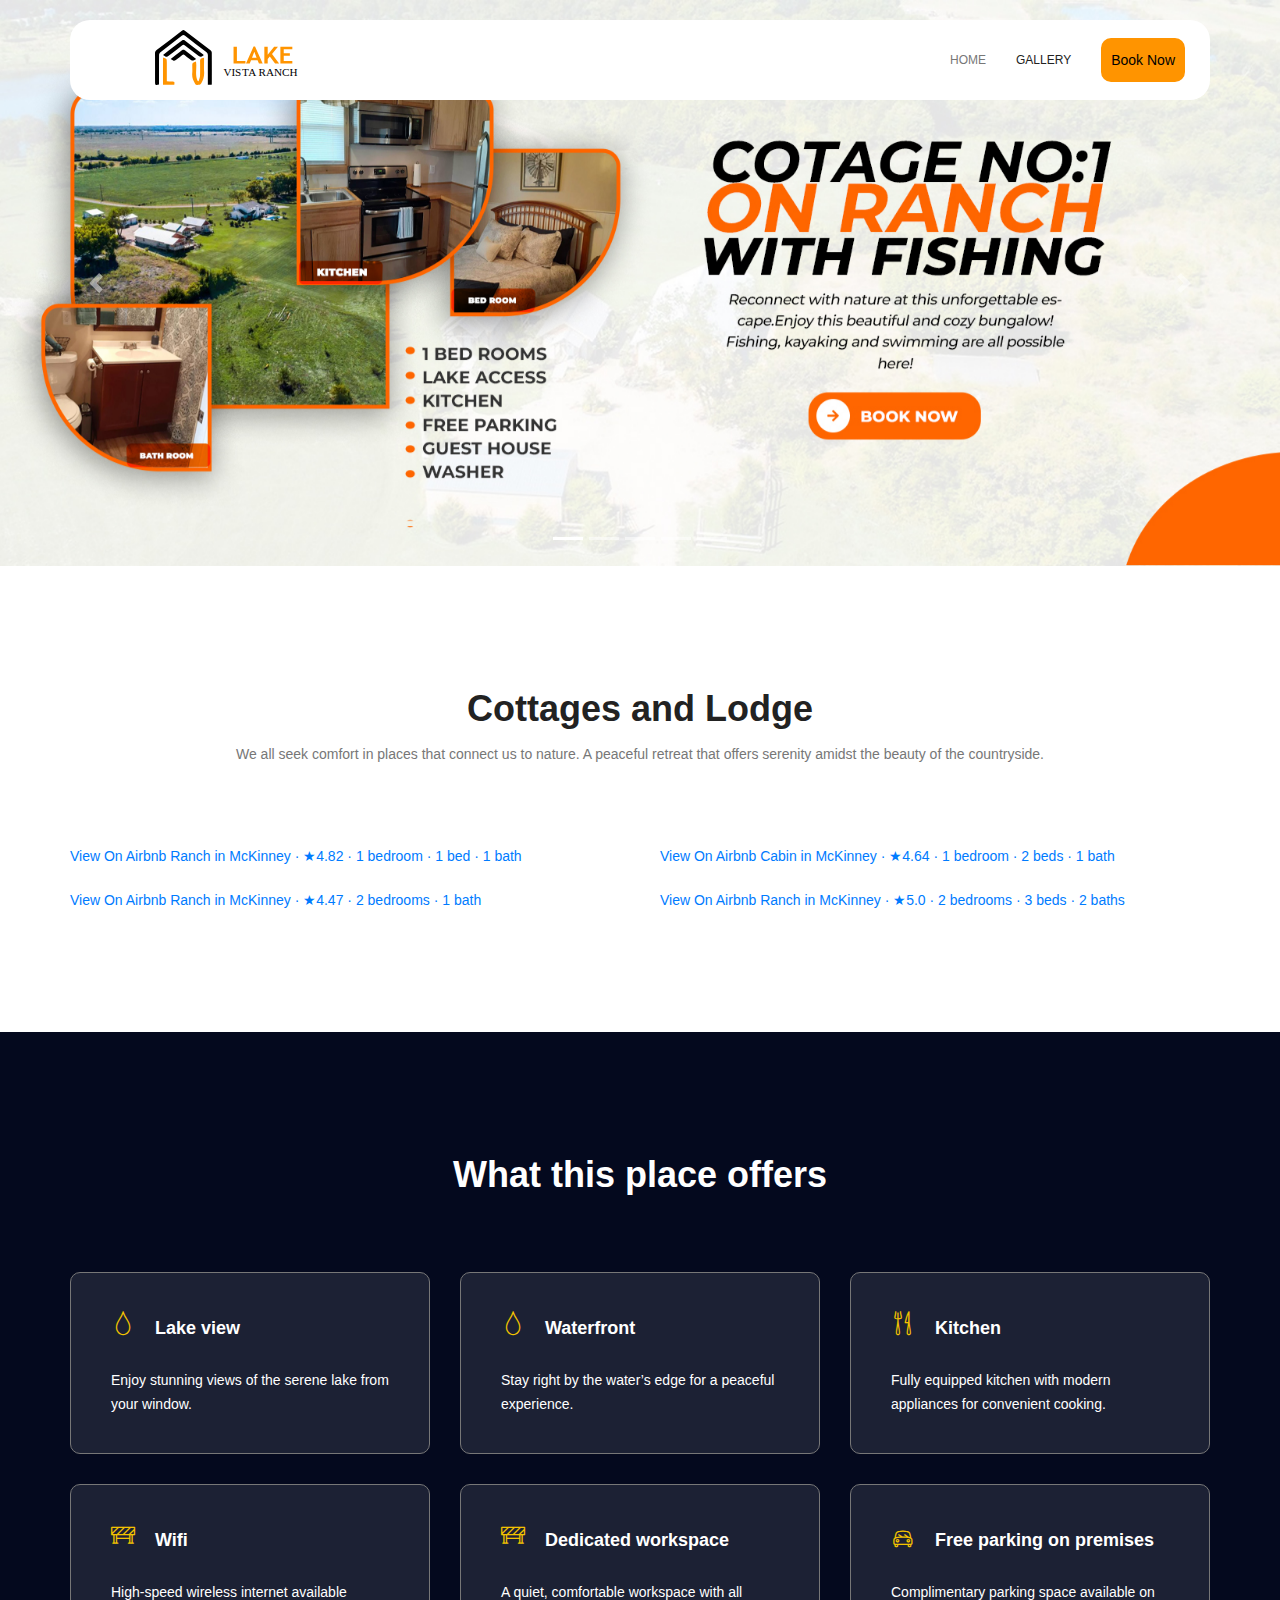
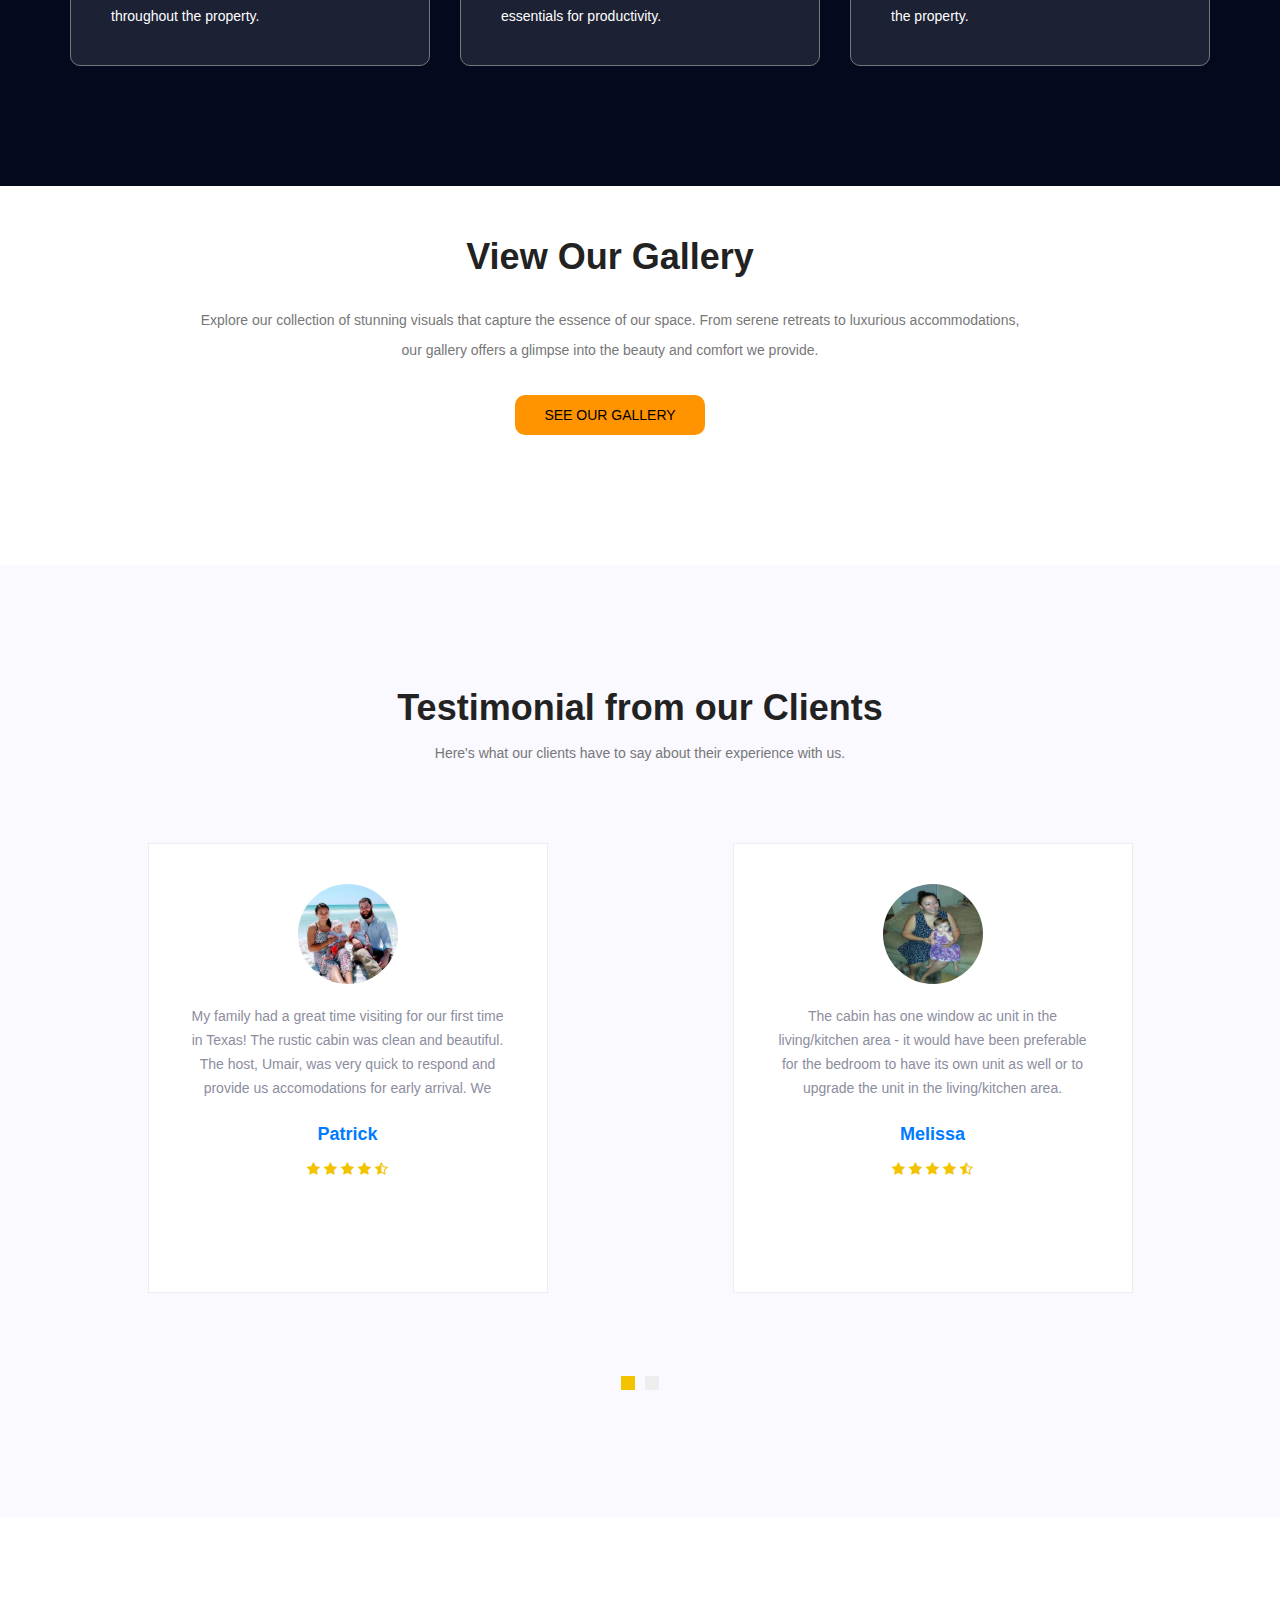
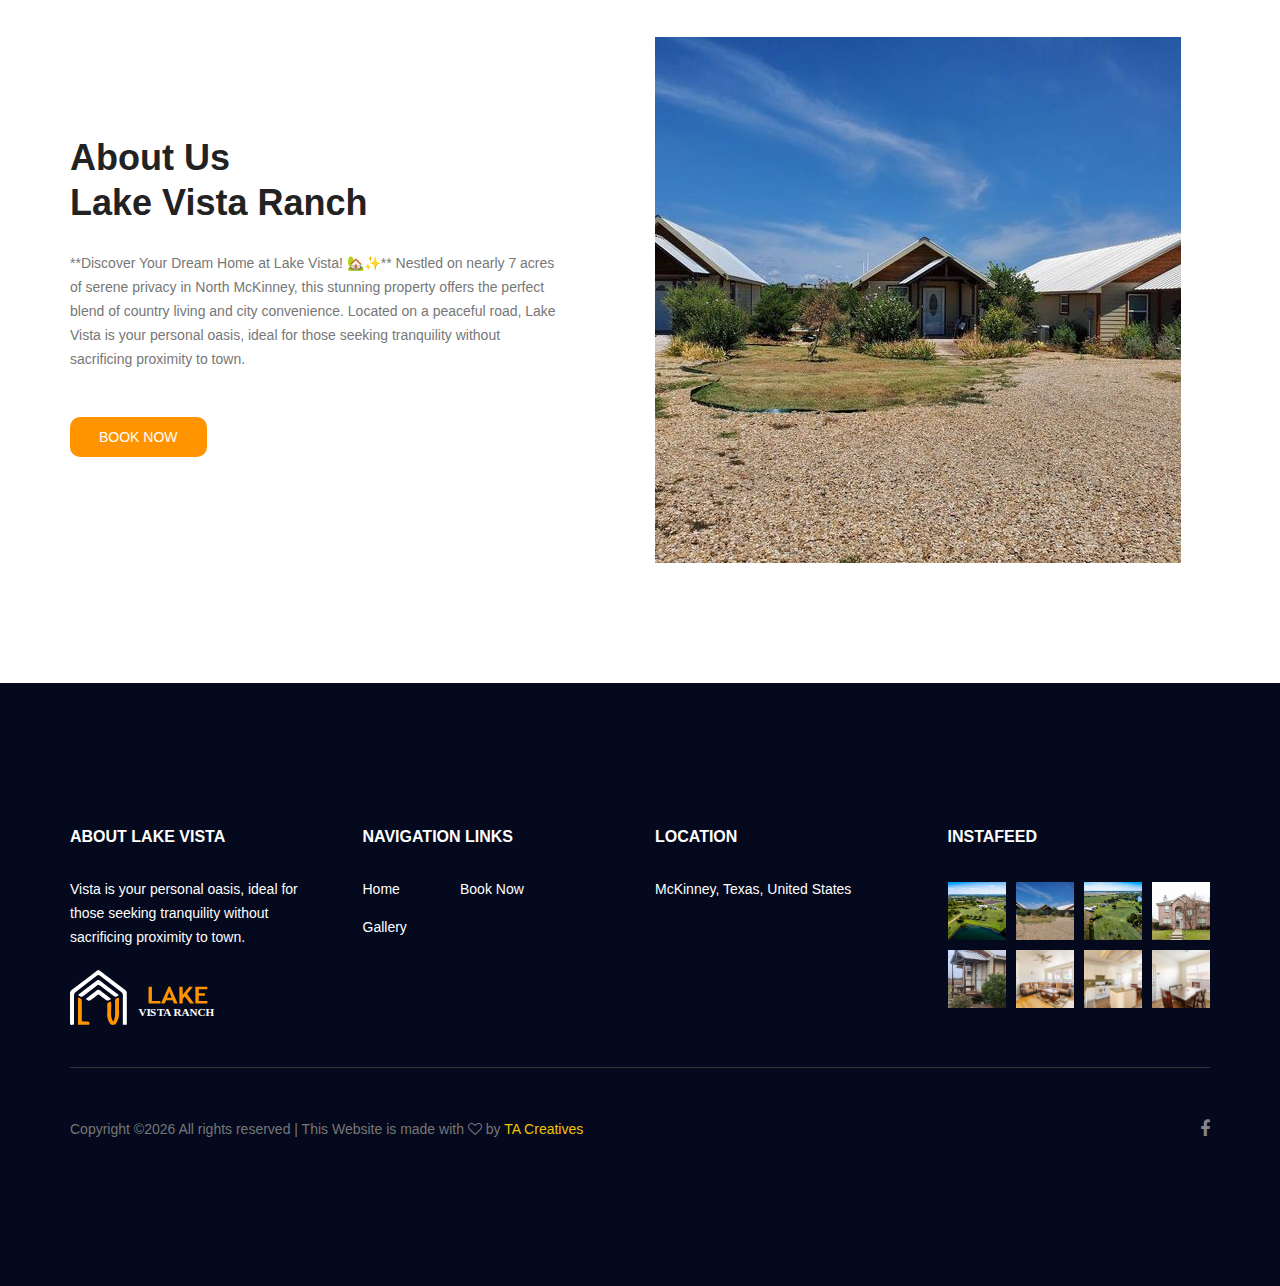
<file: index.html>
<!doctype html>
<html lang="en">
    <head>
        <!-- Required meta tags -->
        <meta charset="utf-8">
        <meta name="viewport" content="width=device-width, initial-scale=1, shrink-to-fit=no">
        <link rel="icon" href="image/favicon.png" type="image/png">
        <title>Lake Vista Ranch</title>
        <!-- Bootstrap CSS -->
        <link rel="stylesheet" href="css/bootstrap.css">
        <link rel="stylesheet" href="vendors/linericon/style.css">
        <link rel="stylesheet" href="css/font-awesome.min.css">
        <link rel="stylesheet" href="vendors/owl-carousel/owl.carousel.min.css">
        <link rel="stylesheet" href="vendors/bootstrap-datepicker/bootstrap-datetimepicker.min.css">
        <link rel="stylesheet" href="vendors/nice-select/css/nice-select.css">
        <link rel="stylesheet" href="vendors/owl-carousel/owl.carousel.min.css">
        <!-- main css -->
        <link rel="stylesheet" href="css/style.css">
        <link rel="stylesheet" href="css/responsive.css">
    </head>
    <body>
        <!--================Header Area =================-->
        <header class="header_area">
            <div class="container">
                <nav class="navbar navbar-expand-lg navbar-light">
                    <!-- Brand and toggle get grouped for better mobile display -->
                    <a class="navbar-brand logo_h" href="index.html">
                        <img src="image/Logo.svg" alt="Lake Vista Ranch logo" style="width: 150px; height: auto; margin-left: 40%;">
                      </a>
                      
                    <button class="navbar-toggler" type="button" data-toggle="collapse" data-target="#navbarSupportedContent" aria-controls="navbarSupportedContent" aria-expanded="false" aria-label="Toggle navigation">
                        <span class="icon-bar"></span>
                        <span class="icon-bar"></span>
                        <span class="icon-bar"></span>
                    </button>
                    <!-- Collect the nav links, forms, and other content for toggling -->
                    <div class="collapse navbar-collapse offset" id="navbarSupportedContent">
                        <ul class="nav navbar-nav menu_nav ml-auto">
                            <li class="nav-item active"><a class="nav-link" href="index.html" >Home</a></li> 
                            <!-- <li class="nav-item"><a class="nav-link" href="about.html">About us</a></li> -->
                            <li class="nav-item"><a class="nav-link" href="gallery.html">Gallery</a></li>
                            <li><a href="https://www.airbnb.com/rooms/24888274?source_impression_id=p3_1728121564_P3xJWixecPyNnpgJ" style="margin-top: 18px; background-color: #ff9400; color: black; border: 10px solid #ff9400 ; display: block; border-radius: 10px;">Book Now</a></li>
                        
                            
                            <!-- <li class="nav-item"><a class="nav-link" href="contact.html">Contact</a></li> -->
                        </ul>
                    </div> 
                </nav>
            </div>
        </header>
        <!--================Header Area =================-->
        
        <!--================Banner Area =================-->
        <!--================Banner Area =================-->
        <section class="slider_area">
            <div id="imageCarousel" class="carousel slide" data-ride="carousel">
                <ol class="carousel-indicators">
                    <li data-target="#imageCarousel" data-slide-to="0" class="active"></li>
                    <li data-target="#imageCarousel" data-slide-to="1"></li>
                    <li data-target="#imageCarousel" data-slide-to="2"></li>
                    <li data-target="#imageCarousel" data-slide-to="3"></li>
                    <li data-target="#imageCarousel" data-slide-to="4"></li>
                </ol>
                <div class="carousel-inner">
                    <div class="carousel-item active">
                        <img class="d-block w-100" src="./image/banner/cottage-no-1.jpg" alt="First slide">
                    </div>
                    <div class="carousel-item">
                        <img class="d-block w-100" src="./image/banner/cottage-no-2.jpg" alt="Second slide">
                    </div>
                    <div class="carousel-item">
                        <img class="d-block w-100" src="./image/banner/cottage-no-3.jpg" alt="Third slide">
                    </div>
                    <div class="carousel-item">
                        <img class="d-block w-100" src="./image/banner/entire-home-in-the-colony.jpg" alt="Fourth slide">
                    </div>
                    <div class="carousel-item">
                        <img class="d-block w-100" src="./image/banner/lodge-no-1.jpg" alt="Fifth slide">
                    </div>
                </div>
                <a class="carousel-control-prev" href="#imageCarousel" role="button" data-slide="prev">
                    <span class="carousel-control-prev-icon" aria-hidden="true"></span>
                    <span class="sr-only">Previous</span>
                </a>
                <a class="carousel-control-next" href="#imageCarousel" role="button" data-slide="next">
                    <span class="carousel-control-next-icon" aria-hidden="true"></span>
                    <span class="sr-only">Next</span>
                </a>
            </div>
        </section>
        
        <!--================End Slider Area =================-->
        <!-- <section class="banner_area">
            <div class="booking_table d_flex align-items-center">
            	<div class="overlay bg-parallax" data-stellar-ratio="0.9" data-stellar-vertical-offset="0" data-background=""></div>
				<div class="container">
					<div class="banner_content text-center">
						<h6>Away from monotonous life</h6>
						<h2>Relax Your Mind</h2>
						<p>If you are looking at blank cassettes on the web, you may be very confused at the<br> difference in price. You may see some for as low as $.17 each.</p>
						<a href="#" class="btn theme_btn button_hover">Get Started</a>
					</div>
				</div>
            </div>

        </section> -->
        <!--================Banner Area =================-->
        
        <!--================ Accomodation Area  =================-->
        <section class="accomodation_area section_gap">
            <div class="container">
              <div class="section_title text-center">
                <h2 class="title_color">Cottages and Lodge</h2>
                <p>We all seek comfort in places that connect us to nature. A peaceful retreat that offers serenity amidst the beauty of the countryside.</p>
              </div>
              <div class="accomodation_grid">
                <div class="accomodation_item">
                  <div class="airbnb-embed-frame" data-id="700938773541599662" data-view="home" data-hide-price="true" ">
                    <a href="https://www.airbnb.com/rooms/700938773541599662?guests=1&amp;adults=1&amp;s=66&amp;source=embed_widget">View On Airbnb</a>
                    <a href="https://www.airbnb.com/rooms/700938773541599662?guests=1&amp;adults=1&amp;s=66&amp;source=embed_widget" rel="nofollow">Ranch in McKinney · ★4.82 · 1 bedroom · 1 bed · 1 bath</a>
                    <script async="" src="https://www.airbnb.com/embeddable/airbnb_jssdk"></script>
                  </div>
                </div>
                <div class="accomodation_item">
                  <div class="airbnb-embed-frame" data-id="1029237170796606371" data-view="home" data-hide-price="true" ">
                    <a href="https://www.airbnb.com/rooms/1029237170796606371?guests=1&amp;adults=1&amp;s=66&amp;source=embed_widget">View On Airbnb</a>
                    <a href="https://www.airbnb.com/rooms/1029237170796606371?guests=1&amp;adults=1&amp;s=66&amp;source=embed_widget" rel="nofollow">Cabin in McKinney · ★4.64 · 1 bedroom · 2 beds · 1 bath</a>
                    <script async="" src="https://www.airbnb.com/embeddable/airbnb_jssdk"></script>
                  </div>
                </div>
                <div class="accomodation_item">
                  <div class="airbnb-embed-frame" data-id="645543560156329323" data-view="home" data-hide-price="true" ">
                    <a href="https://www.airbnb.com/rooms/645543560156329323?guests=1&amp;adults=1&amp;s=66&amp;source=embed_widget">View On Airbnb</a>
                    <a href="https://www.airbnb.com/rooms/645543560156329323?guests=1&amp;adults=1&amp;s=66&amp;source=embed_widget" rel="nofollow">Ranch in McKinney · ★4.47 · 2 bedrooms · 1 bath</a>
                    <script async="" src="https://www.airbnb.com/embeddable/airbnb_jssdk"></script>
                  </div>
                </div>
                <div class="accomodation_item">
                  <div class="airbnb-embed-frame" data-id="1148620567433501459" data-view="home" data-hide-price="true" ">
                    <a href="https://www.airbnb.com/rooms/1148620567433501459?guests=1&amp;adults=1&amp;s=66&amp;source=embed_widget">View On Airbnb</a>
                    <a href="https://www.airbnb.com/rooms/1148620567433501459?guests=1&amp;adults=1&amp;s=66&amp;source=embed_widget" rel="nofollow">Ranch in McKinney · ★5.0 · 2 bedrooms · 3 beds · 2 baths</a>
                    <script async="" src="https://www.airbnb.com/embeddable/airbnb_jssdk"></script>
                  </div>
                </div>
              </div>
            </div>
          </section>
          
        
        
        
        <!--================ Facilities Area  =================-->
        <section class="facilities_area section_gap">
            <div class="overlay bg-parallax" data-stellar-ratio="0.8" data-stellar-vertical-offset="0" data-background="">  
            </div>
            <div class="container">
                <div class="section_title text-center">
                    <h2 class="title_w">What this place offers</h2>
                    <!-- <p>Who are in extremely love with eco friendly system.</p> -->
                </div>
                <div class="row mb_30">
                    <div class="col-lg-4 col-md-6">
                        <div class="facilities_item">
                            <h4 class="sec_h4"><i class="lnr lnr-drop"></i>Lake view</h4>
                            <p> Enjoy stunning views of the serene lake from your window.</p>
                        </div>
                    </div>
                    <div class="col-lg-4 col-md-6">
                        <div class="facilities_item">
                            <h4 class="sec_h4"><i class="lnr lnr-drop"></i>Waterfront</h4>
                            <p>Stay right by the water’s edge for a peaceful experience.</p>
                        </div>
                    </div>
                    <div class="col-lg-4 col-md-6">
                        <div class="facilities_item">
                            <h4 class="sec_h4"><i class="lnr lnr-dinner"></i>Kitchen</h4>
                            <p>Fully equipped kitchen with modern appliances for convenient cooking.</p>
                        </div>
                    </div>
                    <div class="col-lg-4 col-md-6">
                        <div class="facilities_item">
                            <h4 class="sec_h4"><i class="lnr lnr-construction"></i>Wifi</h4>
                            <p>High-speed wireless internet available throughout the property.</p>
                        </div>
                    </div>
                    <div class="col-lg-4 col-md-6">
                        <div class="facilities_item">
                            <h4 class="sec_h4"><i class="lnr lnr-construction"></i>Dedicated workspace</h4>
                            <p> A quiet, comfortable workspace with all essentials for productivity.</p>
                        </div>
                    </div>
                    <div class="col-lg-4 col-md-6">
                        <div class="facilities_item">
                            <h4 class="sec_h4"><i class="lnr lnr-car"></i>Free parking on premises</h4>
                            <p>Complimentary parking space available on the property.</p>
                        </div>
                    </div>
                </div>
            </div>
        </section>
        <!--================ Facilities Area  =================-->
        
        <!--================ About History Area  =================-->
        <div class="section_title text-center">
                        <div class="about_content ">
                            <br><br>
                            <h2 class="title title_color">View Our Gallery <br></h2>
                            <p>Explore our collection of stunning visuals that capture the essence of our space. From serene retreats to luxurious accommodations,<br> our gallery offers a glimpse into the beauty and comfort we provide.</p>
                            <a href="/gallery.html" class="button_hover theme_btn_two" style="color:black; ;background-color: #ff9400; border-radius: 10px;">See Our Gallery</a>
                            <br><br><br>
                        </div>
        </div>
        <!--================ About History Area  =================-->
        
        <!--================ Testimonial Area  =================-->
        <section class="testimonial_area section_gap">
            <div class="container">
                <div class="section_title text-center">
                    <h2 class="title_color">Testimonial from our Clients</h2>
                    <p>Here's what our clients have to say about their experience with us. </p>
                </div>
                <div class="testimonial_slider owl-carousel">
                    <div class="media testimonial_item">
                        <img class="rounded-circle" src="image/testtimonial-1.webp" alt="">
                        <div class="media-body">
                            <p>My family had a great time visiting for our first time in Texas! The rustic cabin was clean and beautiful. The host, Umair, was very quick to respond and provide us accomodations for early arrival. We would absolutely stay again next time we come to visit. Thanks!</p>
                            <a href="#"><h4 class="sec_h4">Patrick</h4></a>
                            <div class="star">
                                <a href="#"><i class="fa fa-star"></i></a>
                                <a href="#"><i class="fa fa-star"></i></a>
                                <a href="#"><i class="fa fa-star"></i></a>
                                <a href="#"><i class="fa fa-star"></i></a>
                                <a href="#"><i class="fa fa-star-half-o"></i></a>
                            </div>
                        </div>
                    </div>    
                    <div class="media testimonial_item">
                        <img class="rounded-circle fixed-size" src="image/testtimonial-2.jpg" alt="">

                        <div class="media-body">
                            <p>The cabin has one window ac unit in the living/kitchen area - it would have been preferable for the bedroom to have its own unit as well or to upgrade the unit in the living/kitchen area.</p>
                            <a href="#"><h4 class="sec_h4">Melissa</h4></a>
                            <div class="star">
                                <a href="#"><i class="fa fa-star"></i></a>
                                <a href="#"><i class="fa fa-star"></i></a>
                                <a href="#"><i class="fa fa-star"></i></a>
                                <a href="#"><i class="fa fa-star"></i></a>
                                <a href="#"><i class="fa fa-star-half-o"></i></a>
                            </div>
                        </div>
                    </div>
                    <div class="media testimonial_item">
                        <img class="rounded-circle" src="image/testtimonial-3.webp" alt="">
                        <div class="media-body">
                            <p>It was an awesome stay! Family loved the pond within walking distance. This house made it feel like I was at home. The neighbors were very friendly & just an overall awesome experience at the ranch</p>
                            <a href="#"><h4 class="sec_h4">Trevor</h4></a>
                            <div class="star">
                                <a href="#"><i class="fa fa-star"></i></a>
                                <a href="#"><i class="fa fa-star"></i></a>
                                <a href="#"><i class="fa fa-star"></i></a>
                                <a href="#"><i class="fa fa-star"></i></a>
                                <a href="#"><i class="fa fa-star-half-o"></i></a>
                            </div>
                        </div>
                    </div>    
                    <div class="media testimonial_item">
                        <img class="rounded-circle" src="image/testtimonial-4.webp" alt="">
                        <div class="media-body">
                            <p>Umair was responsive and worked with our accommodations. We had to extend and he provided us details on how to do that. The house was simple, but served the purpose do what we needed.</p>
                            <a href="#"><h4 class="sec_h4">Josh</h4></a>
                            <div class="star">
                                <a href="#"><i class="fa fa-star"></i></a>
                                <a href="#"><i class="fa fa-star"></i></a>
                                <a href="#"><i class="fa fa-star"></i></a>
                                <a href="#"><i class="fa fa-star"></i></a>
                                <a href="#"><i class="fa fa-star-half-o"></i></a>
                            </div>
                        </div>
                    </div>
                </div>
            </div>
        </section>
        <!--================ Testimonial Area  =================-->
        <!--================ About History Area  =================-->
        <section class="about_history_area section_gap">
            <div class="container">
                <div class="row">
                    <div class="col-md-6 d_flex align-items-center">
                        <div class="about_content ">
                            <h2 class="title title_color">About Us <br>Lake Vista Ranch </h2>
                            <p>**Discover Your Dream Home at Lake Vista! 🏡✨**
                                Nestled on nearly 7 acres of serene privacy in North McKinney, this stunning property offers the perfect blend of country living and city convenience. Located on a peaceful road, Lake Vista is your personal oasis, ideal for those seeking tranquility without sacrificing proximity to town.</p>
                            <a href="https://www.airbnb.com/rooms/700938773541599662?source_impression_id=p3_1727713349_P3VMyZMUhw8uG7Fc" class="button_hover theme_btn_two" style="background-color: #ff9400; border-radius: 10px;">Book Now</a>
                        </div>
                    </div>
                    <div class="col-md-6">
                        <img class="img-fluid" src="image/about_bg.jpg" alt="img">
                    </div>
                </div>
            </div>
        </section>
        <!--================ About History Area  =================-->
        <!--================ Latest Blog Area  =================-->
        <!-- <section class="latest_blog_area section_gap">
            <div class="container">
                <div class="section_title text-center">
                    <h2 class="title_color">latest posts from blog</h2>
                    <p>The French Revolution constituted for the conscience of the dominant aristocratic class a fall from </p>
                </div>
                <div class="row mb_30">
                    <div class="col-lg-4 col-md-6">
                        <div class="single-recent-blog-post">
                            <div class="thumb">
                                <img class="img-fluid" src="image/blog/blog-1.jpg" alt="post">
                            </div>
                            <div class="details">
                                <div class="tags">
                                    <a href="#" class="button_hover tag_btn">Travel</a>
                                    <a href="#" class="button_hover tag_btn">Life Style</a>
                                </div>
                                <a href="#"><h4 class="sec_h4">Low Cost Advertising</h4></a>
                                <p>Acres of Diamonds… you’ve read the famous story, or at least had it related to you. A farmer.</p>
                                <h6 class="date title_color">31st January,2018</h6>
                            </div>	
                        </div>
                    </div>
                    <div class="col-lg-4 col-md-6">
                        <div class="single-recent-blog-post">
                            <div class="thumb">
                                <img class="img-fluid" src="image/blog/blog-2.jpg" alt="post">
                            </div>
                            <div class="details">
                                <div class="tags">
                                    <a href="#" class="button_hover tag_btn">Travel</a>
                                    <a href="#" class="button_hover tag_btn">Life Style</a>
                                </div>
                                <a href="#"><h4 class="sec_h4">Creative Outdoor Ads</h4></a>
                                <p>Self-doubt and fear interfere with our ability to achieve or set goals. Self-doubt and fear are</p>
                                <h6 class="date title_color">31st January,2018</h6>
                            </div>	
                        </div>
                    </div>
                    <div class="col-lg-4 col-md-6">
                        <div class="single-recent-blog-post">
                            <div class="thumb">
                                <img class="img-fluid" src="image/blog/blog-3.jpg" alt="post">
                            </div>
                            <div class="details">
                                <div class="tags">
                                    <a href="#" class="button_hover tag_btn">Travel</a>
                                    <a href="#" class="button_hover tag_btn">Life Style</a>
                                </div>
                                <a href="#"><h4 class="sec_h4">It S Classified How To Utilize Free</h4></a>
                                <p>Why do you want to motivate yourself? Actually, just answering that question fully can </p>
                                <h6 class="date title_color">31st January,2018</h6>
                            </div>	
                        </div>
                    </div>
                </div>
            </div>
        </section> -->
        <!--================ Recent Area  =================-->
        
        <!--================ start footer Area  =================-->	
        <footer class="footer-area section_gap">
            <div class="container">
                <div class="row">
                    <div class="col-lg-3 col-md-6 col-sm-6">
                        <div class="single-footer-widget">
                            <h6 class="footer_title" >About Lake Vista</h6>
                            <p style="color: white ;">Vista is your personal oasis, ideal for those seeking tranquility without sacrificing proximity to town.</p>
                            <a class="navbar-brand logo_h" style="color: white ;"href="index.html">
                                <img src="image/whitelogo.svg" alt="Lake Vista Ranch logo" style="width: 150px; height: auto;">
                            </a>
                        </div>
                    </div>
                    
                    <div class="col-lg-3 col-md-6 col-sm-6">
                        <div class="single-footer-widget">
                            <h6 class="footer_title">Navigation Links</h6>
                            <div class="row">
                                <div class="col-4">
                                    <ul class="list_style">
                                        <li><a href="./index.html" style="color: white ;">Home</a></li>
                                        <li><a href="./gallery.html" style="color: white ;">Gallery</a></li>
                                    </ul>
                                </div>
                                <div class="col-4">
                                    <ul class="list_style">
                                        <!-- <li><a href="./about.html">About Us</a></li> -->
                                    
                                        <li><a href="https://www.airbnb.com/rooms/1148620567433501459?" style="color: white ;">Book Now</a></li>
                                      
                                    </ul>
                                </div>										
                            </div>							
                        </div>
                    </div>							
                    <div class="col-lg-3 col-md-6 col-sm-6">
                        <div class="single-footer-widget">
                            <h6 class="footer_title">Location</h6>
                            <p style="color: white ;">McKinney, Texas, United States
                            </p>		
                            
                        </div>
                    </div>
                    <div class="col-lg-3 col-md-6 col-sm-6">
                        <div class="single-footer-widget instafeed">
                            <h6 class="footer_title">InstaFeed</h6>
                            <ul class="list_style instafeed d-flex flex-wrap">
                                <li><img src="image/instagram/01.webp" alt=""></li>
                                <li><img src="image/instagram/02.jpg" alt=""></li>
                                <li><img src="image/instagram/03.webp" alt=""></li>
                                <li><img src="image/instagram/04.webp" alt=""></li>
                                <li><img src="image/instagram/05.webp" alt=""></li>
                                <li><img src="image/instagram/06.webp" alt=""></li>
                                <li><img src="image/instagram/07.webp" alt=""></li>
                                <li><img src="image/instagram/08.webp" alt=""></li>
                            </ul>
                        </div>
                    </div>						
                </div>
                <div class="border_line"></div>
                <div class="row footer-bottom d-flex justify-content-between align-items-center">
                    <p class="col-lg-8 col-sm-12 footer-text m-0"><!-- Link back to Colorlib can't be removed. Template is licensed under CC BY 3.0. -->
Copyright &copy;<script>document.write(new Date().getFullYear());</script> All rights reserved | This Website is made with <i class="fa fa-heart-o" aria-hidden="true"></i> by <a href="https://tacreatives.com/" target="_blank">TA Creatives</a>
<!-- Link back to Colorlib can't be removed. Template is licensed under CC BY 3.0. --></p>
                    <div class="col-lg-4 col-sm-12 footer-social">
                        <a href="https://www.facebook.com/lakevistaranchtx"><i class="fa fa-facebook"></i></a>
                        <!-- <a href="#"><i class="fa fa-twitter"></i></a>
                        <a href="#"><i class="fa fa-dribbble"></i></a>
                        <a href="#"><i class="fa fa-behance"></i></a> -->
                    </div>
                </div>
            </div>
        </footer>
		<!--================ End footer Area  =================-->
        
        
        <!-- Optional JavaScript -->
        <!-- jQuery first, then Popper.js, then Bootstrap JS -->
        <script src="js/jquery-3.2.1.min.js"></script>
        <script src="js/popper.js"></script>
        <script src="js/bootstrap.min.js"></script>
        <script src="vendors/owl-carousel/owl.carousel.min.js"></script>
        <script src="js/jquery.ajaxchimp.min.js"></script>
        <script src="js/mail-script.js"></script>
        <script src="vendors/bootstrap-datepicker/bootstrap-datetimepicker.min.js"></script>
        <script src="vendors/nice-select/js/jquery.nice-select.js"></script>
        <script src="js/mail-script.js"></script>
        <script src="js/stellar.js"></script>
        <script src="vendors/lightbox/simpleLightbox.min.js"></script>
        <script src="js/custom.js"></script>
    </body>
</html>
</file>
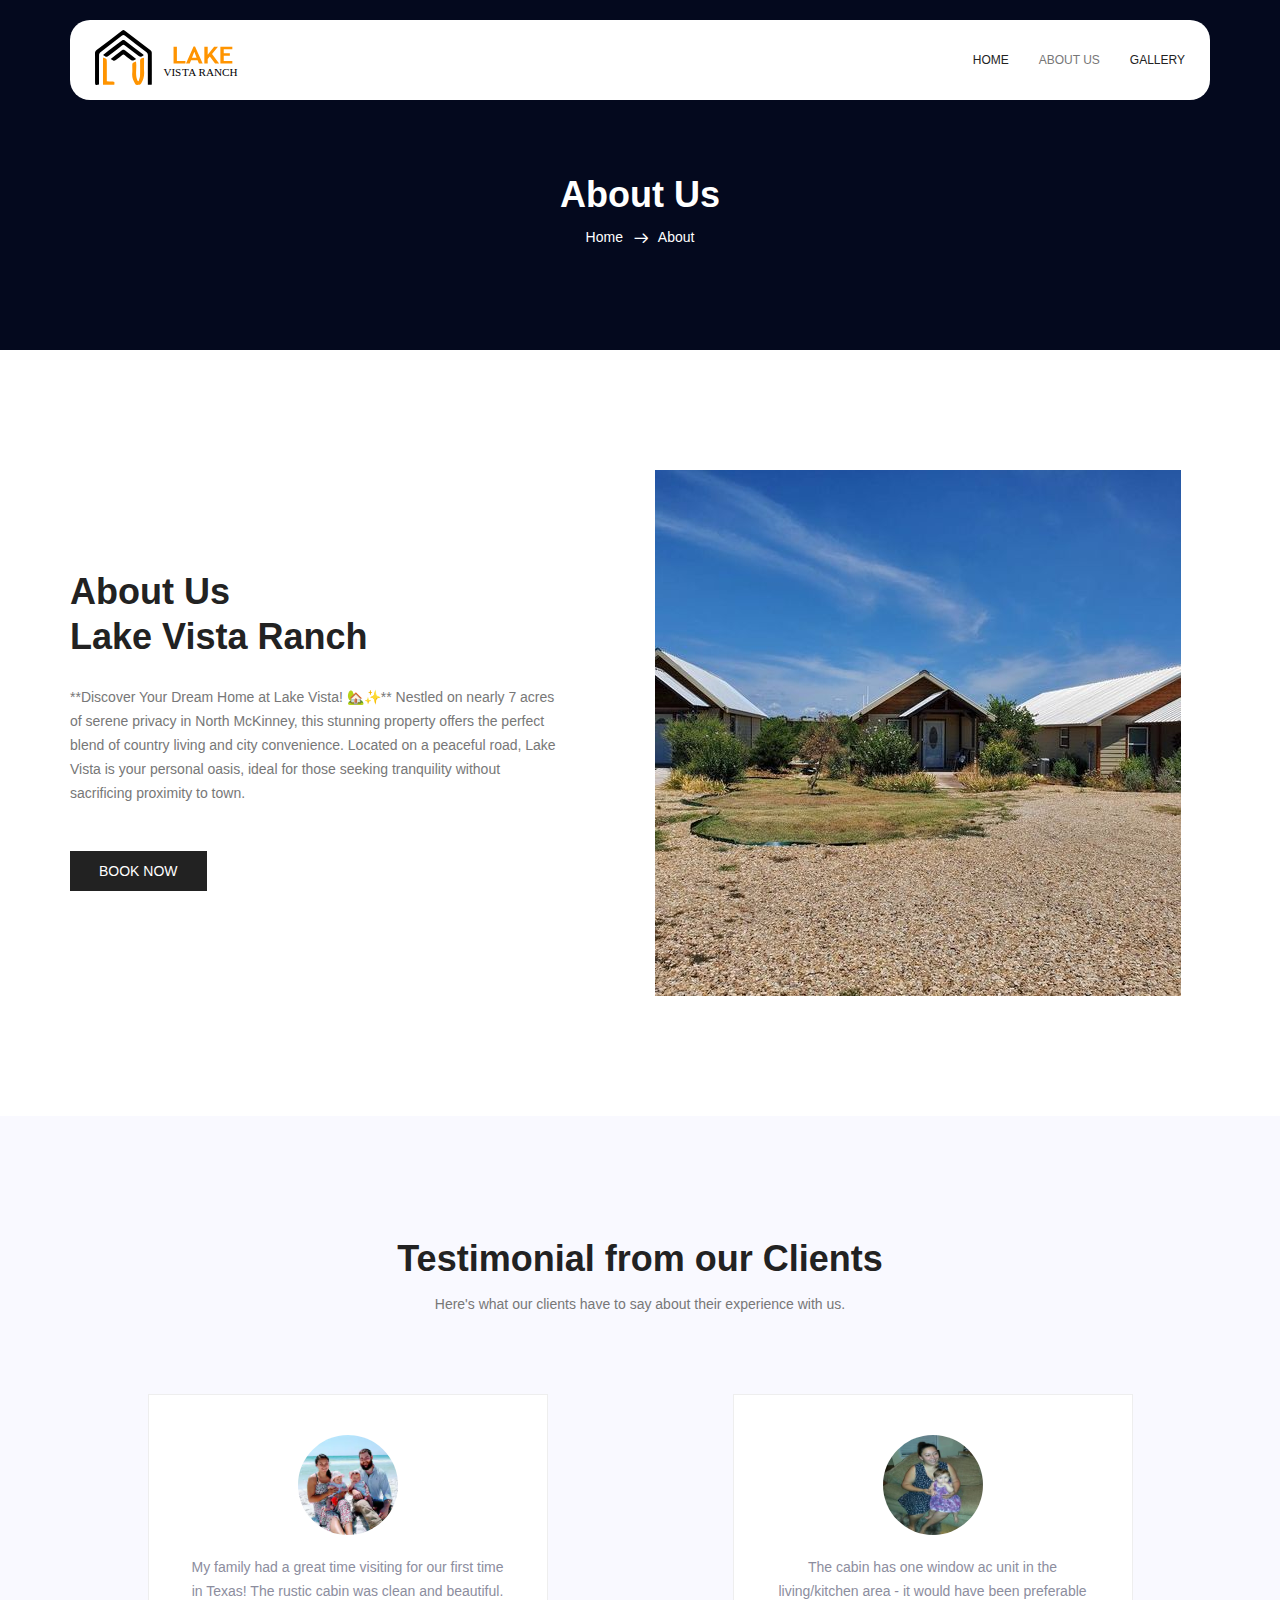
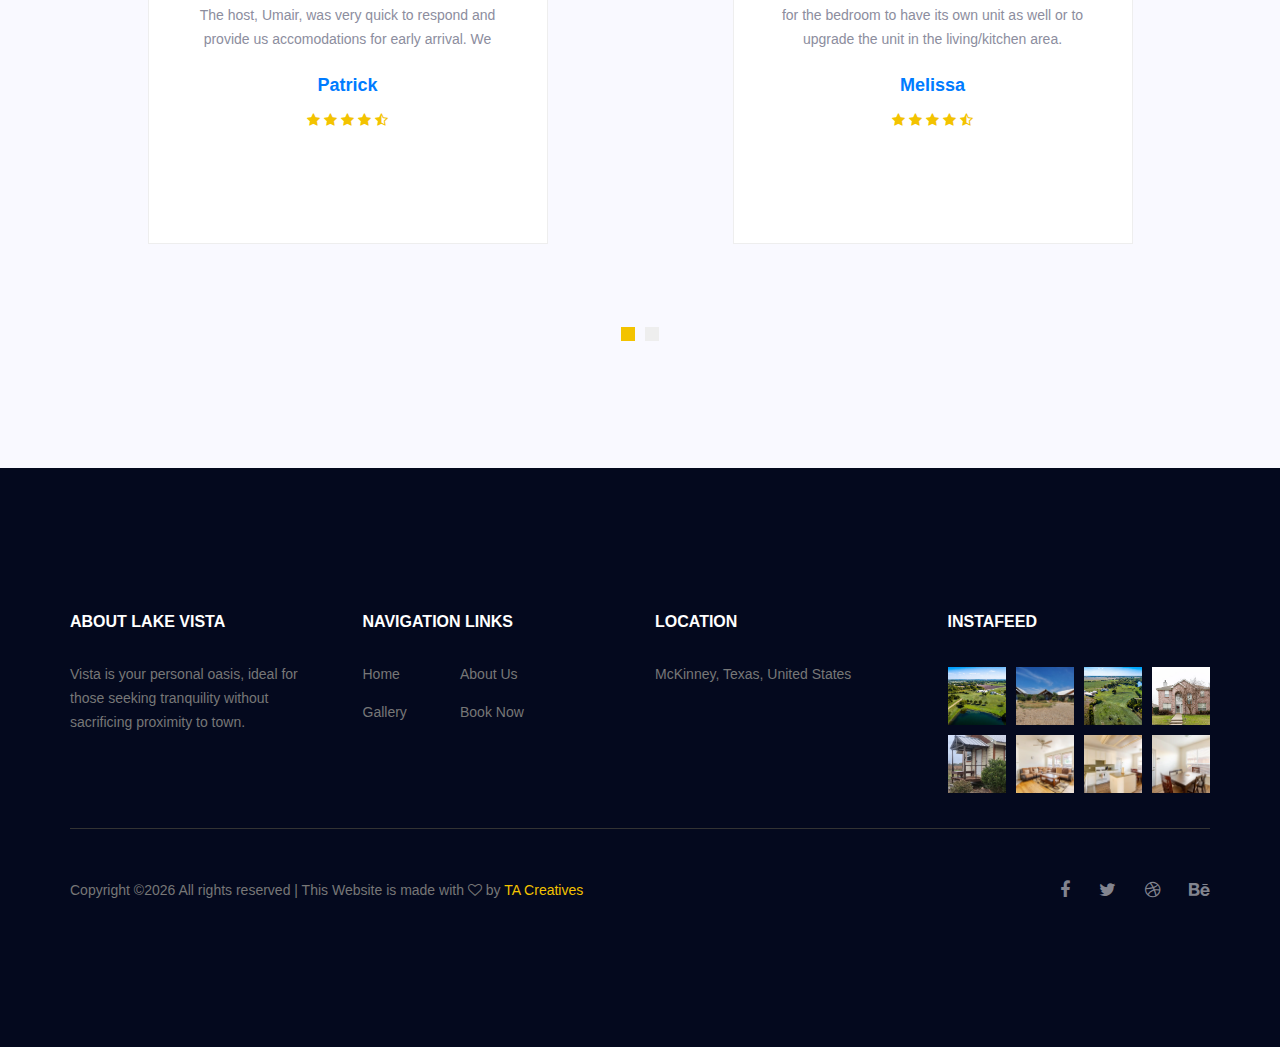
<file: about.html>
<!doctype html>
<html lang="en">
    <head>
        <!-- Required meta tags -->
        <meta charset="utf-8">
        <meta name="viewport" content="width=device-width, initial-scale=1, shrink-to-fit=no">
        <link rel="icon" href="image/favicon.png" type="image/png">
        <title>Royal Hotel</title>
        <!-- Bootstrap CSS -->
        <link rel="stylesheet" href="css/bootstrap.css">
        <link rel="stylesheet" href="vendors/linericon/style.css">
        <link rel="stylesheet" href="css/font-awesome.min.css">
        <link rel="stylesheet" href="vendors/bootstrap-datepicker/bootstrap-datetimepicker.min.css">
        <link rel="stylesheet" href="vendors/nice-select/css/nice-select.css">
        <link rel="stylesheet" href="vendors/owl-carousel/owl.carousel.min.css">
        <!-- main css -->
        <link rel="stylesheet" href="css/style.css">
        <link rel="stylesheet" href="css/responsive.css">
    </head>
    <body>
        <!--================Header Area =================-->
        <header class="header_area">
            <div class="container">
                <nav class="navbar navbar-expand-lg navbar-light">
                    <!-- Brand and toggle get grouped for better mobile display -->
                    <a class="navbar-brand logo_h" href="index.html">
                        <img src="image/Logo.svg" alt="Lake Vista Ranch logo" style="width: 150px; height: auto;">
                      </a>
                    <button class="navbar-toggler" type="button" data-toggle="collapse" data-target="#navbarSupportedContent" aria-controls="navbarSupportedContent" aria-expanded="false" aria-label="Toggle navigation">
                        <span class="icon-bar"></span>
                        <span class="icon-bar"></span>
                        <span class="icon-bar"></span>
                    </button>
                    <!-- Collect the nav links, forms, and other content for toggling -->
                    <div class="collapse navbar-collapse offset" id="navbarSupportedContent">
                        <ul class="nav navbar-nav menu_nav ml-auto">
                            <li class="nav-item"><a class="nav-link" href="index.html">Home</a></li> 
                            <li class="nav-item active"><a class="nav-link" href="about.html">About us</a></li>
                            
                            <li class="nav-item"><a class="nav-link" href="gallery.html">Gallery</a></li>
                            
                            <!-- <li class="nav-item"><a class="nav-link" href="contact.html">Contact</a></li> -->
                        </ul>
                    </div> 
                </nav>
            </div>
        </header>
        <!--================Header Area =================-->
        
        <!--================Breadcrumb Area =================-->
        <section class="breadcrumb_area">
            <div class="overlay bg-parallax" data-stellar-ratio="0.8" data-stellar-vertical-offset="0" data-background=""></div>
            <div class="container">
                <div class="page-cover text-center">
                    <h2 class="page-cover-tittle">About Us</h2>
                    <ol class="breadcrumb">
                        <li><a href="index.html">Home</a></li>
                        <li class="active">About</li>
                    </ol>
                </div>
            </div>
        </section>
        <!--================Breadcrumb Area =================-->
        
        <!--================ About History Area  =================-->
        <section class="about_history_area section_gap">
            <div class="container">
                <div class="row">
                    <div class="col-md-6 d_flex align-items-center">
                        <div class="about_content ">
                            <h2 class="title title_color">About Us <br>Lake Vista Ranch </h2>
                            <p>**Discover Your Dream Home at Lake Vista! 🏡✨**
                                Nestled on nearly 7 acres of serene privacy in North McKinney, this stunning property offers the perfect blend of country living and city convenience. Located on a peaceful road, Lake Vista is your personal oasis, ideal for those seeking tranquility without sacrificing proximity to town.</p>
                            <a href="https://www.airbnb.com/rooms/700938773541599662?source_impression_id=p3_1727713349_P3VMyZMUhw8uG7Fc" class="button_hover theme_btn_two">Book Now</a>
                        </div>
                    </div>
                    <div class="col-md-6">
                        <img class="img-fluid" src="image/about_bg.jpg" alt="img">
                    </div>
                </div>
            </div>
        </section>
        <!--================ About History Area  =================-->
        
        
        
        <!--================ Testimonial Area  =================-->
        <section class="testimonial_area section_gap">
            <div class="container">
                <div class="section_title text-center">
                    <h2 class="title_color">Testimonial from our Clients</h2>
                    <p>Here's what our clients have to say about their experience with us. </p>
                </div>
                <div class="testimonial_slider owl-carousel">
                    <div class="media testimonial_item">
                        <img class="rounded-circle" src="image/testtimonial-1.webp" alt="">
                        <div class="media-body">
                            <p>My family had a great time visiting for our first time in Texas! The rustic cabin was clean and beautiful. The host, Umair, was very quick to respond and provide us accomodations for early arrival. We would absolutely stay again next time we come to visit. Thanks!</p>
                            <a href="#"><h4 class="sec_h4">Patrick</h4></a>
                            <div class="star">
                                <a href="#"><i class="fa fa-star"></i></a>
                                <a href="#"><i class="fa fa-star"></i></a>
                                <a href="#"><i class="fa fa-star"></i></a>
                                <a href="#"><i class="fa fa-star"></i></a>
                                <a href="#"><i class="fa fa-star-half-o"></i></a>
                            </div>
                        </div>
                    </div>    
                    <div class="media testimonial_item">
                        <img class="rounded-circle fixed-size" src="image/testtimonial-2.jpg" alt="">

                        <div class="media-body">
                            <p>The cabin has one window ac unit in the living/kitchen area - it would have been preferable for the bedroom to have its own unit as well or to upgrade the unit in the living/kitchen area.</p>
                            <a href="#"><h4 class="sec_h4">Melissa</h4></a>
                            <div class="star">
                                <a href="#"><i class="fa fa-star"></i></a>
                                <a href="#"><i class="fa fa-star"></i></a>
                                <a href="#"><i class="fa fa-star"></i></a>
                                <a href="#"><i class="fa fa-star"></i></a>
                                <a href="#"><i class="fa fa-star-half-o"></i></a>
                            </div>
                        </div>
                    </div>
                    <div class="media testimonial_item">
                        <img class="rounded-circle" src="image/testtimonial-3.webp" alt="">
                        <div class="media-body">
                            <p>It was an awesome stay! Family loved the pond within walking distance. This house made it feel like I was at home. The neighbors were very friendly & just an overall awesome experience at the ranch</p>
                            <a href="#"><h4 class="sec_h4">Trevor</h4></a>
                            <div class="star">
                                <a href="#"><i class="fa fa-star"></i></a>
                                <a href="#"><i class="fa fa-star"></i></a>
                                <a href="#"><i class="fa fa-star"></i></a>
                                <a href="#"><i class="fa fa-star"></i></a>
                                <a href="#"><i class="fa fa-star-half-o"></i></a>
                            </div>
                        </div>
                    </div>    
                    <div class="media testimonial_item">
                        <img class="rounded-circle" src="image/testtimonial-4.webp" alt="">
                        <div class="media-body">
                            <p>Umair was responsive and worked with our accommodations. We had to extend and he provided us details on how to do that. The house was simple, but served the purpose do what we needed.</p>
                            <a href="#"><h4 class="sec_h4">Josh</h4></a>
                            <div class="star">
                                <a href="#"><i class="fa fa-star"></i></a>
                                <a href="#"><i class="fa fa-star"></i></a>
                                <a href="#"><i class="fa fa-star"></i></a>
                                <a href="#"><i class="fa fa-star"></i></a>
                                <a href="#"><i class="fa fa-star-half-o"></i></a>
                            </div>
                        </div>
                    </div>
                </div>
            </div>
        </section>
        <!--================ Testimonial Area  =================-->
        
        <!--================ start footer Area  =================-->	
        <footer class="footer-area section_gap">
            <div class="container">
                <div class="row">
                    <div class="col-lg-3  col-md-6 col-sm-6">
                        <div class="single-footer-widget">
                            <h6 class="footer_title">About Lake Vista</h6>
                            <p>Vista is your personal oasis, ideal for those seeking tranquility without sacrificing proximity to town. </p>
                        </div>
                    </div>
                    <div class="col-lg-3 col-md-6 col-sm-6">
                        <div class="single-footer-widget">
                            <h6 class="footer_title">Navigation Links</h6>
                            <div class="row">
                                <div class="col-4">
                                    <ul class="list_style">
                                        <li><a href="./index.html">Home</a></li>
                                        <li><a href="./gallery.html">Gallery</a></li>
                                    </ul>
                                </div>
                                <div class="col-4">
                                    <ul class="list_style">
                                        <li><a href="./about.html">About Us</a></li>
                                    
                                        <li><a href="https://www.airbnb.com/rooms/1148620567433501459?">Book Now</a></li>
                                      
                                    </ul>
                                </div>										
                            </div>							
                        </div>
                    </div>							
                    <div class="col-lg-3 col-md-6 col-sm-6">
                        <div class="single-footer-widget">
                            <h6 class="footer_title">Location</h6>
                            <p>McKinney, Texas, United States
                            </p>		
                            
                        </div>
                    </div>
                    <div class="col-lg-3 col-md-6 col-sm-6">
                        <div class="single-footer-widget instafeed">
                            <h6 class="footer_title">InstaFeed</h6>
                            <ul class="list_style instafeed d-flex flex-wrap">
                                <li><img src="image/instagram/01.webp" alt=""></li>
                                <li><img src="image/instagram/02.jpg" alt=""></li>
                                <li><img src="image/instagram/03.webp" alt=""></li>
                                <li><img src="image/instagram/04.webp" alt=""></li>
                                <li><img src="image/instagram/05.webp" alt=""></li>
                                <li><img src="image/instagram/06.webp" alt=""></li>
                                <li><img src="image/instagram/07.webp" alt=""></li>
                                <li><img src="image/instagram/08.webp" alt=""></li>
                            </ul>
                        </div>
                    </div>						
                </div>
                <div class="border_line"></div>
                <div class="row footer-bottom d-flex justify-content-between align-items-center">
                    <p class="col-lg-8 col-sm-12 footer-text m-0"><!-- Link back to Colorlib can't be removed. Template is licensed under CC BY 3.0. -->
Copyright &copy;<script>document.write(new Date().getFullYear());</script> All rights reserved | This Website is made with <i class="fa fa-heart-o" aria-hidden="true"></i> by <a href="https://tacreatives.com/" target="_blank">TA Creatives</a>
<!-- Link back to Colorlib can't be removed. Template is licensed under CC BY 3.0. --></p>
                    <div class="col-lg-4 col-sm-12 footer-social">
                        <a href="https://www.facebook.com/lakevistaranchtx"><i class="fa fa-facebook"></i></a>
                        <a href="#"><i class="fa fa-twitter"></i></a>
                        <a href="#"><i class="fa fa-dribbble"></i></a>
                        <a href="#"><i class="fa fa-behance"></i></a>
                    </div>
                </div>
            </div>
        </footer>
		<!--================ End footer Area  =================-->
        
        
        <!-- Optional JavaScript -->
        <!-- jQuery first, then Popper.js, then Bootstrap JS -->
        <script src="js/jquery-3.2.1.min.js"></script>
        <script src="js/popper.js"></script>
        <script src="js/bootstrap.min.js"></script>
        <script src="vendors/owl-carousel/owl.carousel.min.js"></script>
        <script src="js/jquery.ajaxchimp.min.js"></script>
        <script src="vendors/bootstrap-datepicker/bootstrap-datetimepicker.min.js"></script>
        <script src="vendors/nice-select/js/jquery.nice-select.js"></script>
        <script src="js/mail-script.js"></script>
        <script src="js/stellar.js"></script>
        <script src="vendors/lightbox/simpleLightbox.min.js"></script>
        <script src="js/custom.js"></script>
    </body>
</html>
</file>
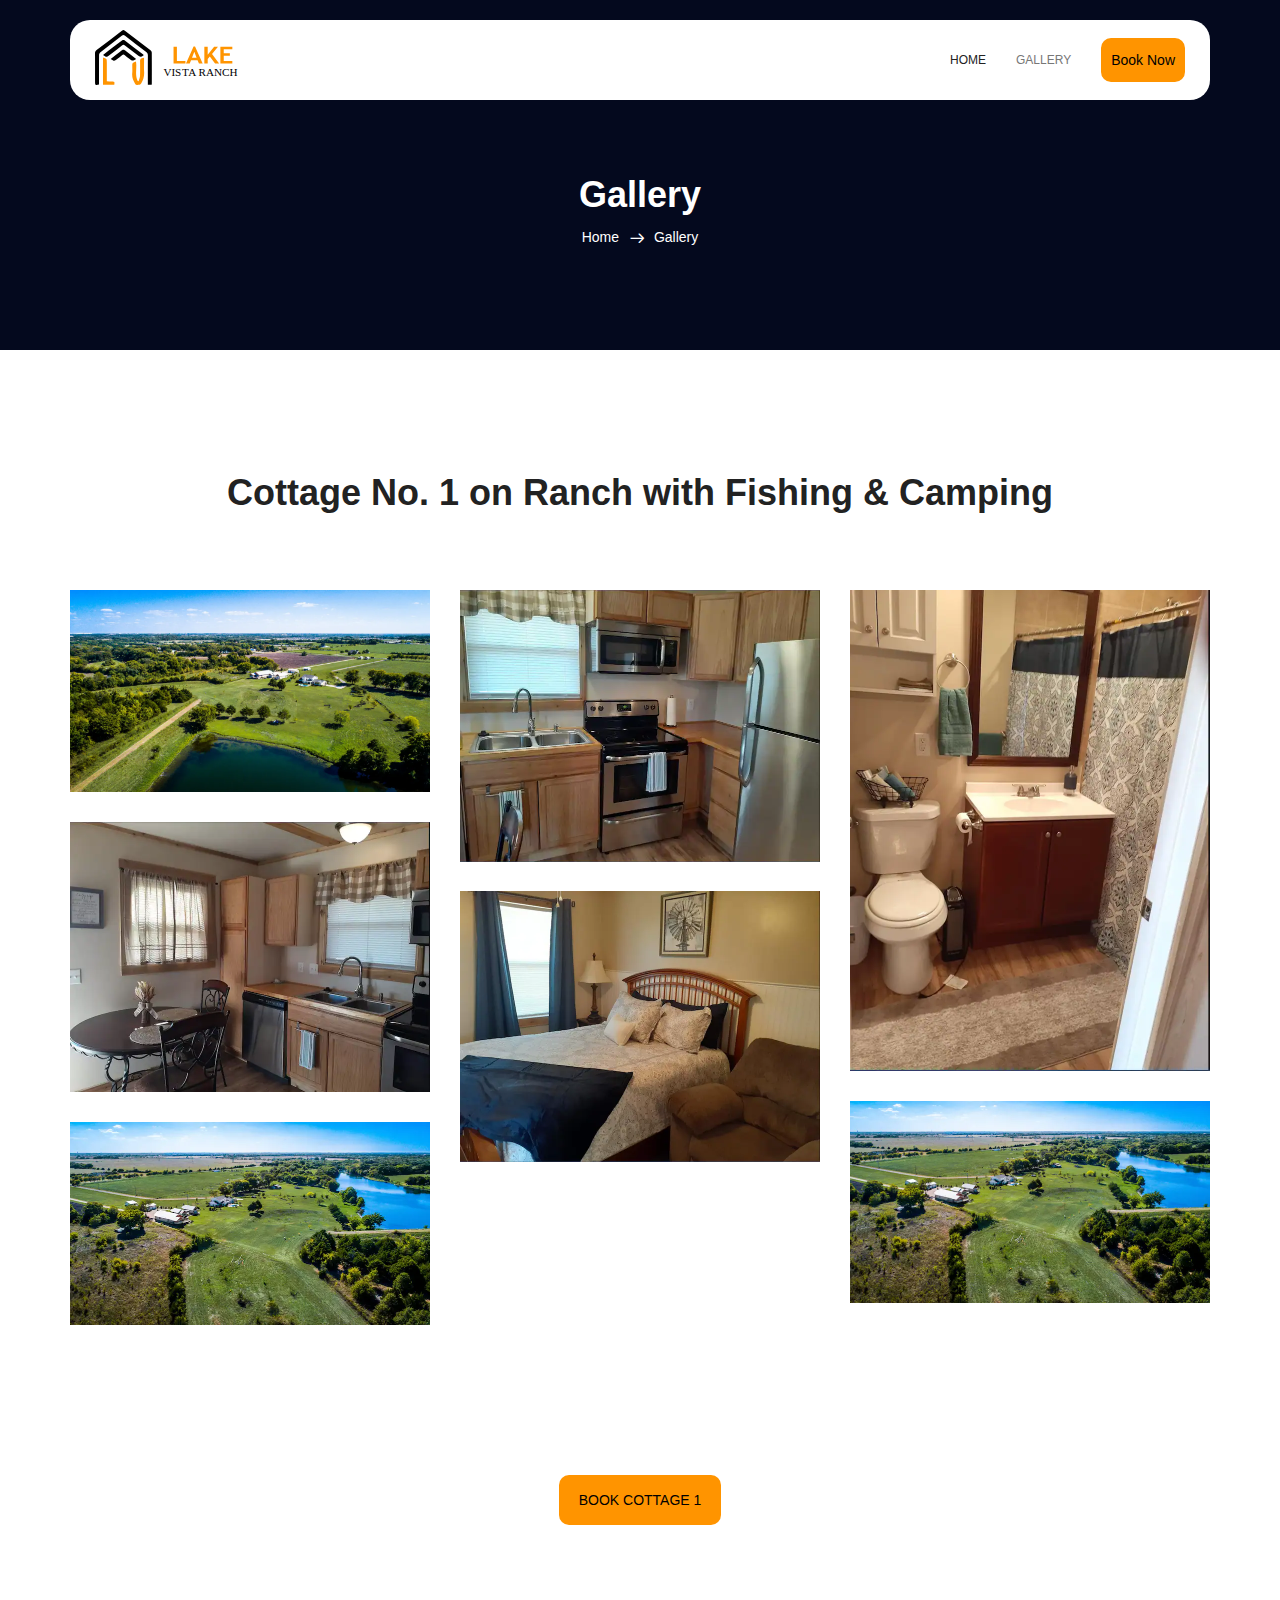
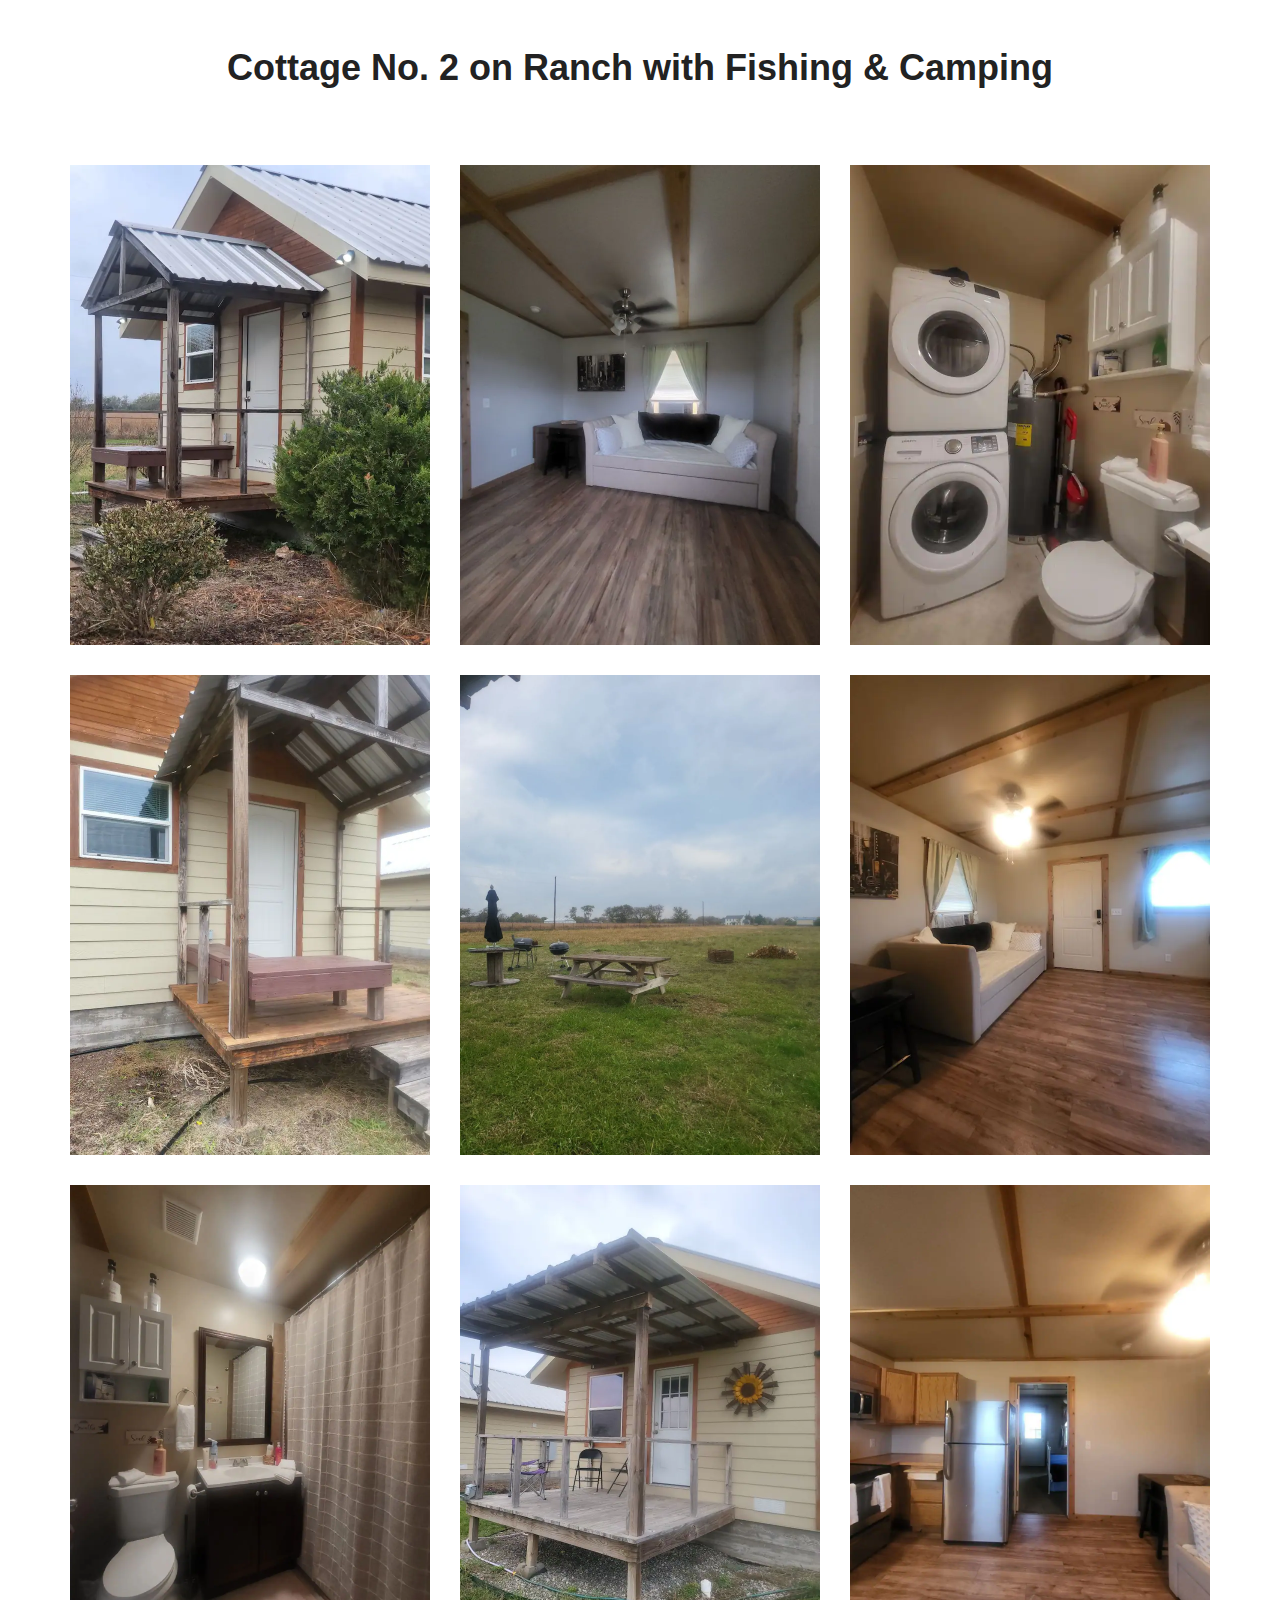
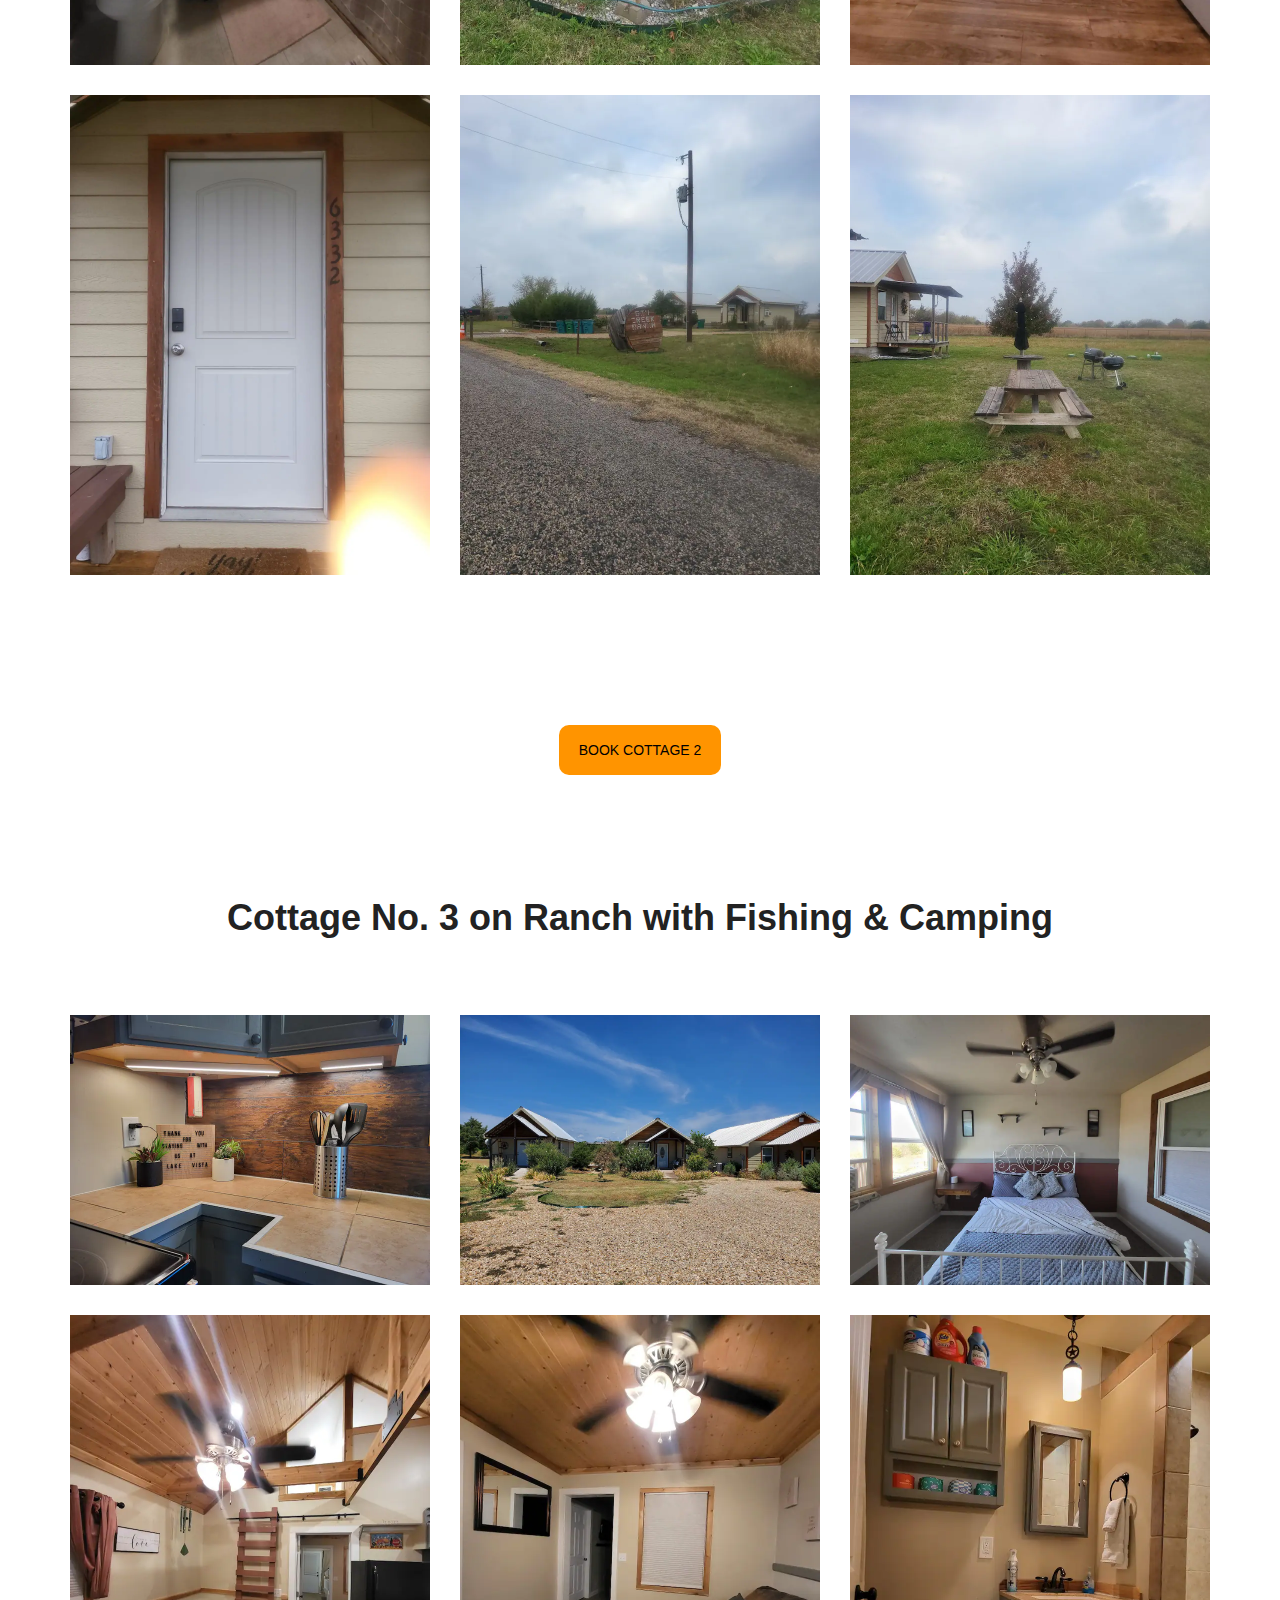
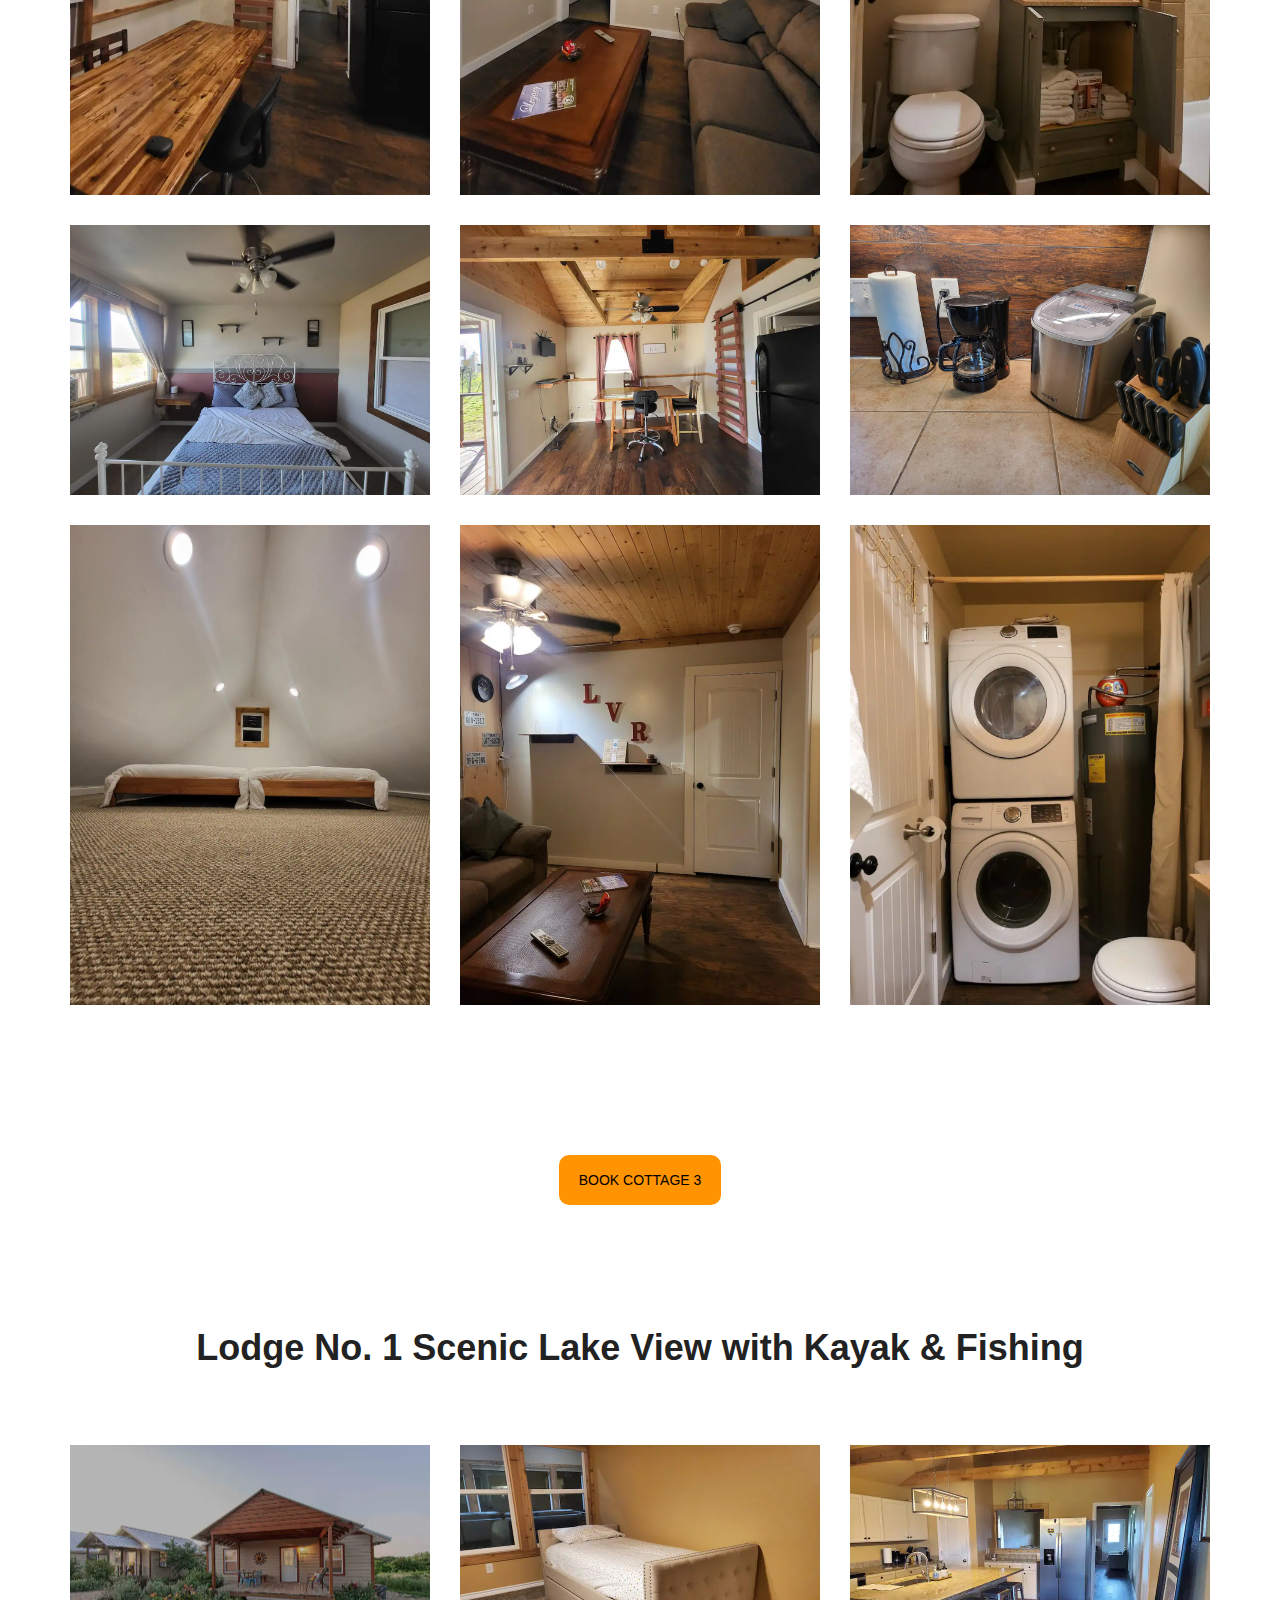
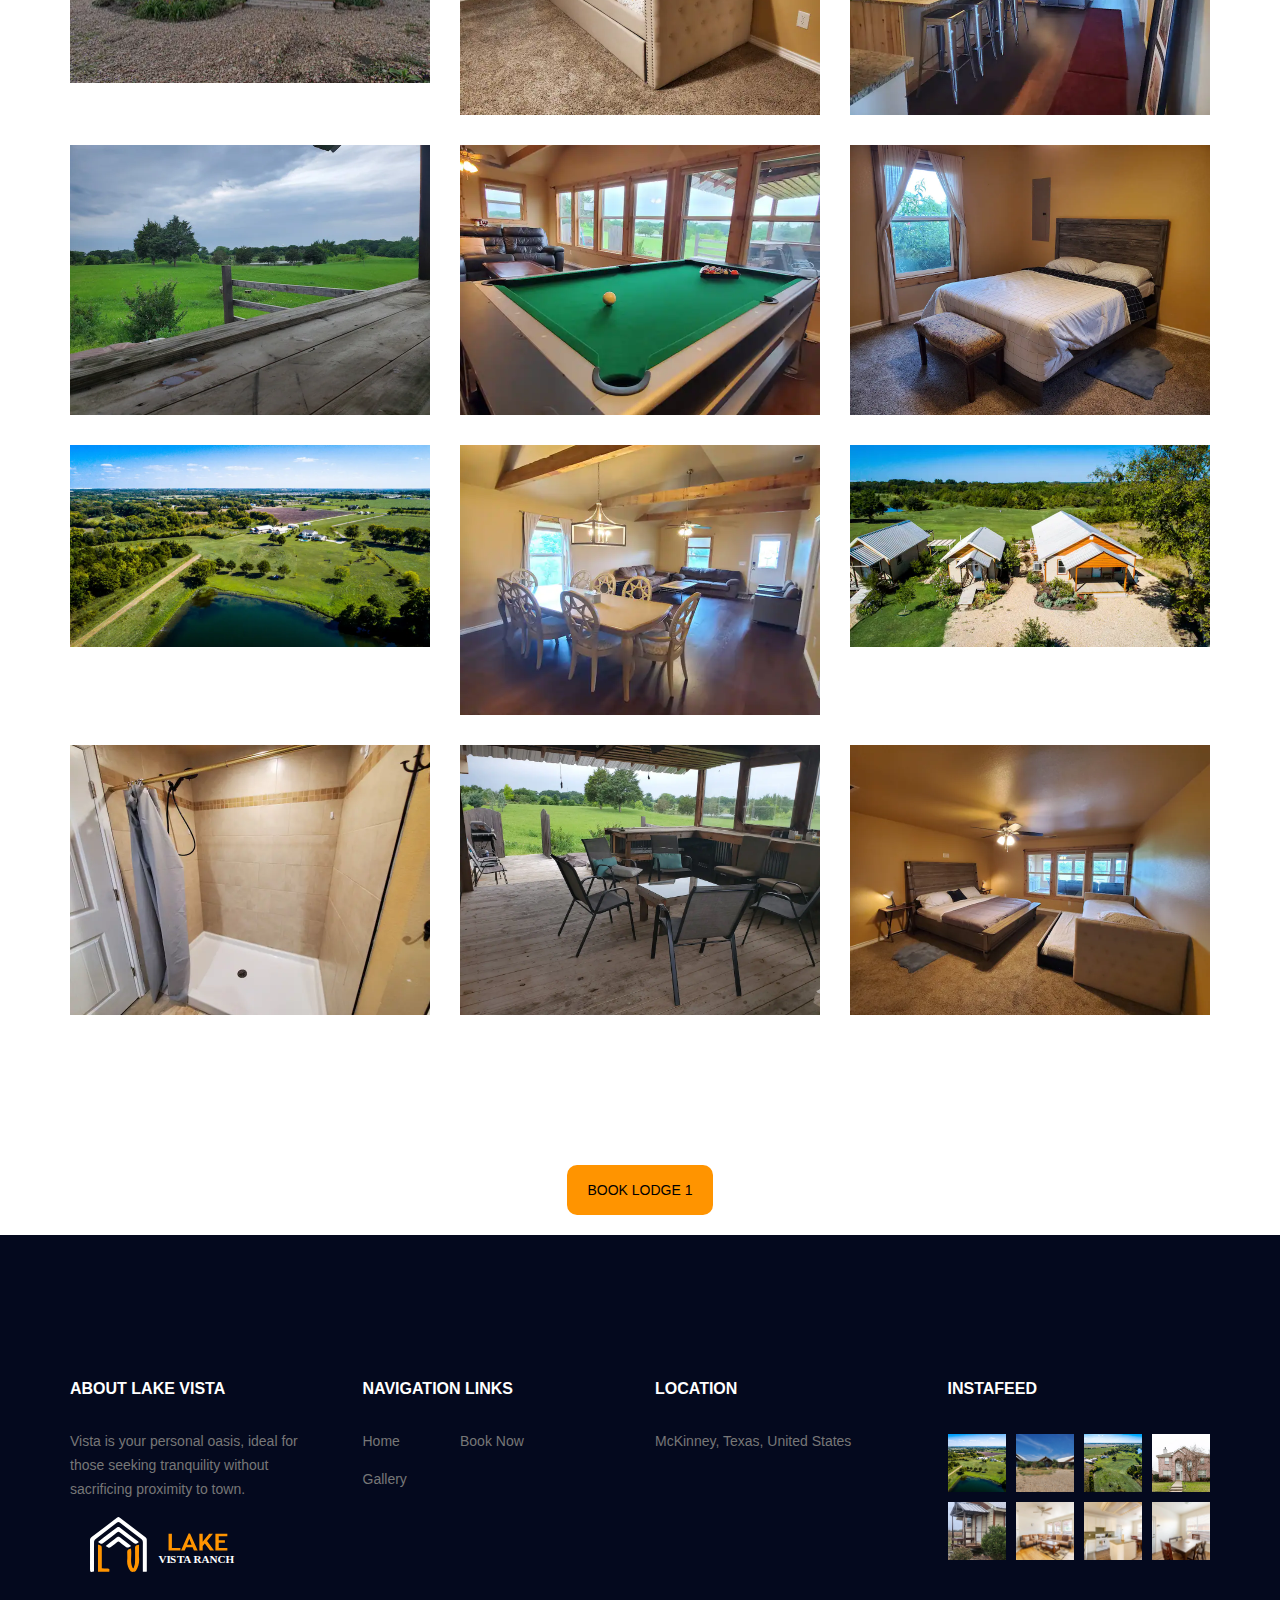
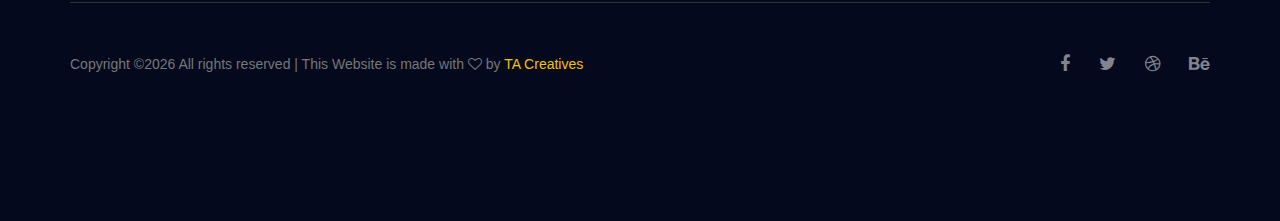
<file: gallery.html>
<!doctype html>
<html lang="en">
    <head>
        <!-- Required meta tags -->
        <meta charset="utf-8">
        <meta name="viewport" content="width=device-width, initial-scale=1, shrink-to-fit=no">
        <link rel="icon" href="image/favicon.png" type="image/png">
        <title>Royal Hotel</title>
        <!-- Bootstrap CSS -->
        <link rel="stylesheet" href="css/bootstrap.css">
        <link rel="stylesheet" href="vendors/linericon/style.css">
        <link rel="stylesheet" href="css/font-awesome.min.css">
        <link rel="stylesheet" href="vendors/bootstrap-datepicker/bootstrap-datetimepicker.min.css">
        <link rel="stylesheet" href="vendors/nice-select/css/nice-select.css">
        <link rel="stylesheet" href="vendors/owl-carousel/owl.carousel.min.css">
        <link rel="stylesheet" href="vendors/lightbox/simpleLightbox.css">
        <!-- main css -->
        <link rel="stylesheet" href="css/style.css">
        <link rel="stylesheet" href="css/responsive.css">
    </head>
    <body>
        <!--================Header Area =================-->
        <header class="header_area">
            <div class="container">
                <nav class="navbar navbar-expand-lg navbar-light">
                    <!-- Brand and toggle get grouped for better mobile display -->
                    <a class="navbar-brand logo_h" href="index.html"   >
                        <img src="image/Logo.svg" alt="Lake Vista Ranch logo" style="width: 150px; height: auto;">
                      </a>
                    <button class="navbar-toggler" type="button" data-toggle="collapse" data-target="#navbarSupportedContent" aria-controls="navbarSupportedContent" aria-expanded="false" aria-label="Toggle navigation">
                        <span class="icon-bar"></span>
                        <span class="icon-bar"></span>
                        <span class="icon-bar"></span>
                    </button>
                    <!-- Collect the nav links, forms, and other content for toggling -->
                    <div class="collapse navbar-collapse offset" id="navbarSupportedContent">
                        <ul class="nav navbar-nav menu_nav ml-auto">
                            <li class="nav-item"><a class="nav-link" href="index.html">Home</a></li> 
                            <!-- <li class="nav-item"><a class="nav-link" href="about.html">About us</a></li> -->
                            <li class="nav-item active"><a class="nav-link" href="gallery.html">Gallery</a></li>
                            <li><a href="https://www.airbnb.com/rooms/24888274?source_impression_id=p3_1728121564_P3xJWixecPyNnpgJ" style="margin-top: 18px; background-color: #ff9400; color: black; border: 10px solid #ff9400 ; display: block; border-radius: 10px;">Book Now</a></li>
                            <!-- <li class="nav-item"><a class="nav-link" href="contact.html">Contact</a></li> -->
                        </ul>
                    </div> 
                </nav>
            </div>
        </header>
        <!--================Header Area =================-->
        
        <!--================Breadcrumb Area =================-->
        <section class="breadcrumb_area">
            <div class="overlay bg-parallax" data-stellar-ratio="0.8" data-stellar-vertical-offset="0" data-background=""></div>
            <div class="container">
                <div class="page-cover text-center">
                    <h2 class="page-cover-tittle">Gallery</h2>
                    <ol class="breadcrumb">
                        <li><a href="index.html">Home</a></li>
                        <li class="active">Gallery</li>
                    </ol>
                </div>
            </div>
        </section>
        <!--================Breadcrumb Area =================-->
        
        <!--================Breadcrumb Area 1 =================-->
        <section class="gallery_area section_gap">
            <div class="container">
                <div class="section_title text-center">
                    <h2 class="title_color">Cottage No. 1 on Ranch with Fishing & Camping</h2>
                    <!-- <p>A serene retreat for those who cherish nature and peaceful surroundings.</p> -->
                </div>
                <div class="row imageGallery1" id="gallery">
                    <div class="col-md-4 gallery_item">
                        <div class="gallery_img">
                            <img src="image/Cottage-no-1/1d84c2fb-3bf6-423d-885f-130a72bea99b.webp" alt="">
                            <div class="hover">
                            	<a class="light" href="image/Cottage-no-1/1d84c2fb-3bf6-423d-885f-130a72bea99b.webp"><i class="fa fa-expand"></i></a>
                            </div>
                        </div>
                    </div>
                    <div class="col-md-4 gallery_item">
                        <div class="gallery_img">
                            <img src="image/Cottage-no-1/235df4ee-fdc6-4cfa-8421-3dfb3b40c052.webp" alt="">
                            <div class="hover">
                            	<a class="light" href="image/Cottage-no-1/235df4ee-fdc6-4cfa-8421-3dfb3b40c052.webp"><i class="fa fa-expand"></i></a>
                            </div>
                        </div>
                    </div>
                    <div class="col-md-4 gallery_item">
                        <div class="gallery_img">
                            <img src="image/Cottage-no-1/83ca2dcf-92f8-4b09-a147-5a109fc3bcd2.webp" alt="">
                            <div class="hover">
                            	<a class="light" href="image/Cottage-no-1/83ca2dcf-92f8-4b09-a147-5a109fc3bcd2.webp"><i class="fa fa-expand"></i></a>
                            </div>
                        </div>
                    </div>
                    <div class="col-md-4 gallery_item">
                        <div class="gallery_img">
                            <img src="image/Cottage-no-1/869ddc94-374f-4860-a0ef-848b4b09b9fb.webp" alt="">
                            <div class="hover">
                            	<a class="light" href="image/Cottage-no-1/869ddc94-374f-4860-a0ef-848b4b09b9fb.webp"><i class="fa fa-expand"></i></a>
                            </div>
                        </div>
                    </div>
                    
                    <div class="col-md-4 gallery_item">
                        <div class="gallery_img">
                            <img src="image/Cottage-no-1/88bcee3b-3dee-4c9d-807e-20965d3a28a7.webp" alt="">
                            <div class="hover">
                            	<a class="light" href="image/Cottage-no-1/88bcee3b-3dee-4c9d-807e-20965d3a28a7.webp"><i class="fa fa-expand"></i></a>
                            </div>
                        </div>
                    </div>
                    <div class="col-md-4 gallery_item">
                        <div class="gallery_img">
                            <img src="image/Cottage-no-1/cce984b2-0cce-4699-ac78-3641f66401bf.webp" alt="">
                            <div class="hover">
                            	<a class="light" href="image/Cottage-no-1/cce984b2-0cce-4699-ac78-3641f66401bf.webp"><i class="fa fa-expand"></i></a>
                            </div>
                        </div>
                    </div>
                     <div class="col-md-4 gallery_item">
                        <div class="gallery_img">
                            <img src="image/Cottage-no-1/ef9f745e-d8c9-4016-bd78-dc8657d2cb58.webp" alt="">
                            <div class="hover">
                            	<a class="light" href="image/Cottage-no-1/ef9f745e-d8c9-4016-bd78-dc8657d2cb58.webp"><i class="fa fa-expand"></i></a>
                            </div>
                        </div>
                    </div>
                   <!-- <div class="col-md-4 gallery_item">
                        <div class="gallery_img">
                            <img src="image/gallery/08.webp" alt="">
                            <div class="hover">
                            	<a class="light" href="image/gallery/08.webp"><i class="fa fa-expand"></i></a>
                            </div>
                        </div>
                    </div>
                    <div class="col-md-4 gallery_item">
                        <div class="gallery_img">
                            <img src="image/gallery/09.webp" alt="">
                            <div class="hover">
                            	<a class="light" href="image/gallery/09.webp"><i class="fa fa-expand"></i></a>
                            </div>
                        </div>
                    </div>
                    <div class="col-md-4 gallery_item">
                        <div class="gallery_img">
                            <img src="image/gallery/10.webp" alt="">
                            <div class="hover">
                            	<a class="light" href="image/gallery/10.webp"><i class="fa fa-expand"></i></a>
                            </div>
                        </div>
                    </div>
                    
                
                <div class="col-md-4 gallery_item">
                    <div class="gallery_img">
                        <img src="image/gallery/11.webp" alt="">
                        <div class="hover">
                            <a class="light" href="image/gallery/11.webp"><i class="fa fa-expand"></i></a>
                        </div>
                    </div>
                </div>
                <div class="col-md-4 gallery_item">
                    <div class="gallery_img">
                        <img src="image/gallery/12.webp" alt="">
                        <div class="hover">
                            <a class="light" href="image/gallery/12.webp"><i class="fa fa-expand"></i></a>
                        </div>
                    </div>
                </div> -->
            </div>
            
            </div>
        </section>
        <!--================Breadcrumb Area 1 =================-->
        <a href="https://www.airbnb.com/rooms/700938773541599662?source_impression_id=p3_1728121564_P3ogIDRrmMuEor62" class="button_hover theme_btn_two" style="background-color: #ff9400; border-radius: 10px;display: block; width: fit-content; margin: 0 auto; text-align: center; padding: 10px 20px ; color:black;">Book Cottage 1</a>
        <!--================Breadcrumb Area 2 =================-->
        <section class="gallery_area section_gap">
            <div class="container">
                <div class="section_title text-center">
                    <h2 class="title_color">Cottage No. 2 on Ranch with Fishing & Camping </h2>
                    <!-- <p>A serene retreat for those who cherish nature and peaceful surroundings.</p> -->
                </div>
                <div class="row imageGallery1" id="gallery">
                    <div class="col-md-4 gallery_item">
                        <div class="gallery_img">
                            <img src="image/Cottage-no-2/1a5b34a3-c625-448b-982d-ad352961a5b1.webp" alt="">
                            <div class="hover">
                            	<a class="light" href="image/Cottage-no-2/1a5b34a3-c625-448b-982d-ad352961a5b1.webp"><i class="fa fa-expand"></i></a>
                            </div>
                        </div>
                    </div>
                    <div class="col-md-4 gallery_item">
                        <div class="gallery_img">
                            <img src="image/Cottage-no-2/234fc0e0-6ce8-4b27-be1c-26a7008bf42b.webp" alt="">
                            <div class="hover">
                            	<a class="light" href="image/Cottage-no-2/234fc0e0-6ce8-4b27-be1c-26a7008bf42b.webp"><i class="fa fa-expand"></i></a>
                            </div>
                        </div>
                    </div>
                    <div class="col-md-4 gallery_item">
                        <div class="gallery_img">
                            <img src="image/Cottage-no-2/3c74981a-9928-4474-957a-f7619d1e29ef.webp" alt="">
                            <div class="hover">
                            	<a class="light" href="image/Cottage-no-2/3c74981a-9928-4474-957a-f7619d1e29ef.webp"><i class="fa fa-expand"></i></a>
                            </div>
                        </div>
                    </div>
                    <div class="col-md-4 gallery_item">
                        <div class="gallery_img">
                            <img src="image/Cottage-no-2/4ba4edc3-b3c5-4395-9e88-5fe57385026a.webp" alt="">
                            <div class="hover">
                            	<a class="light" href="image/Cottage-no-2/4ba4edc3-b3c5-4395-9e88-5fe57385026a.webp"><i class="fa fa-expand"></i></a>
                            </div>
                        </div>
                    </div>
                    
                    <div class="col-md-4 gallery_item">
                        <div class="gallery_img">
                            <img src="image/Cottage-no-2/cfee5b18-dbd5-4d4c-abb3-fa1b419500b6.webp" alt="">
                            <div class="hover">
                            	<a class="light" href="image/Cottage-no-2/cfee5b18-dbd5-4d4c-abb3-fa1b419500b6.webp"><i class="fa fa-expand"></i></a>
                            </div>
                        </div>
                    </div>
                    <div class="col-md-4 gallery_item">
                        <div class="gallery_img">
                            <img src="image/Cottage-no-2/53c56541-479e-4057-9aae-bd5989a02354.webp" alt="">
                            <div class="hover">
                            	<a class="light" href="image/Cottage-no-2/53c56541-479e-4057-9aae-bd5989a02354.webp"><i class="fa fa-expand"></i></a>
                            </div>
                        </div>
                    </div>
                    <div class="col-md-4 gallery_item">
                        <div class="gallery_img">
                            <img src="image/Cottage-no-2/634d372f-16b8-4c2d-9497-6881b30e6562.webp" alt="">
                            <div class="hover">
                            	<a class="light" href="image/Cottage-no-2/634d372f-16b8-4c2d-9497-6881b30e6562.webp"><i class="fa fa-expand"></i></a>
                            </div>
                        </div>
                    </div>
                    <div class="col-md-4 gallery_item">
                        <div class="gallery_img">
                            <img src="image/Cottage-no-2/6779b763-ed0c-4f14-b742-f5f5f6eb00d6.webp" alt="">
                            <div class="hover">
                            	<a class="light" href="image/Cottage-no-2/6779b763-ed0c-4f14-b742-f5f5f6eb00d6.webp"><i class="fa fa-expand"></i></a>
                            </div>
                        </div>
                    </div>
                    <div class="col-md-4 gallery_item">
                        <div class="gallery_img">
                            <img src="image/Cottage-no-2/6da31225-a3ae-4ff4-8d4a-c96c9363c8e8.webp" alt="">
                            <div class="hover">
                            	<a class="light" href="image/Cottage-no-2/6da31225-a3ae-4ff4-8d4a-c96c9363c8e8.webp"><i class="fa fa-expand"></i></a>
                            </div>
                        </div>
                    </div>
                    <div class="col-md-4 gallery_item">
                        <div class="gallery_img">
                            <img src="image/Cottage-no-2/9d3cf3c9-f61c-444f-bca1-c94d6359f8d8.webp" alt="">
                            <div class="hover">
                            	<a class="light" href="image/Cottage-no-2/9d3cf3c9-f61c-444f-bca1-c94d6359f8d8.webp"><i class="fa fa-expand"></i></a>
                            </div>
                        </div>
                    </div>
                    
                
                <div class="col-md-4 gallery_item">
                    <div class="gallery_img">
                        <img src="image/Cottage-no-2/ad955f97-6278-4973-824e-3f6c3ea637b5.webp" alt="">
                        <div class="hover">
                            <a class="light" href="image/Cottage-no-2/ad955f97-6278-4973-824e-3f6c3ea637b5.webp"><i class="fa fa-expand"></i></a>
                        </div>
                    </div>
                </div>
                <div class="col-md-4 gallery_item">
                    <div class="gallery_img">
                        <img src="image/Cottage-no-2/b1f4597f-bed4-4ee3-93e2-456908b0f121.webp" alt="">
                        <div class="hover">
                            <a class="light" href="image/Cottage-no-2/b1f4597f-bed4-4ee3-93e2-456908b0f121.webp"><i class="fa fa-expand"></i></a>
                        </div>
                    </div>
                </div>
               
            </div>
            
            </div>
        </section>
        <!--================Breadcrumb Area 2 =================-->
        <a href="https://www.airbnb.com/rooms/1029237170796606371?source_impression_id=p3_1728121564_P3Xm26J450xi2UyS" class="button_hover theme_btn_two" style="background-color: #ff9400; border-radius: 10px;display: block; width: fit-content; margin: 0 auto; text-align: center; padding: 10px 20px ; color:black;">Book Cottage 2</a>
        <!--================Breadcrumb Area 3 =================-->
        <section class="gallery_area section_gap">
            <div class="container">
                <div class="section_title text-center">
                    <h2 class="title_color">Cottage No. 3 on Ranch with Fishing & Camping </h2>
                    <!-- <p>A serene retreat for those who cherish nature and peaceful surroundings.</p> -->
                </div>
                <div class="row imageGallery1" id="gallery">
                    <div class="col-md-4 gallery_item">
                        <div class="gallery_img">
                            <img src="image/Cottage-no-3/0a9c34c4-b332-4828-8953-7a264a3020e6.webp" alt="">
                            <div class="hover">
                            	<a class="light" href="image/Cottage-no-3/0a9c34c4-b332-4828-8953-7a264a3020e6.webp"><i class="fa fa-expand"></i></a>
                            </div>
                        </div>
                    </div>
                    <div class="col-md-4 gallery_item">
                        <div class="gallery_img">
                            <img src="image/Cottage-no-3/0c109913-6088-4443-9ebe-ef7eec2cf644.webp" alt="">
                            <div class="hover">
                            	<a class="light" href="image/Cottage-no-3/0c109913-6088-4443-9ebe-ef7eec2cf644.webp"><i class="fa fa-expand"></i></a>
                            </div>
                        </div>
                    </div>
                    <div class="col-md-4 gallery_item">
                        <div class="gallery_img">
                            <img src="image/Cottage-no-3/50bde324-5461-4f0a-8ae8-1e454d512309.webp" alt="">
                            <div class="hover">
                            	<a class="light" href="image/Cottage-no-3/50bde324-5461-4f0a-8ae8-1e454d512309.webp"><i class="fa fa-expand"></i></a>
                            </div>
                        </div>
                    </div>
                    <div class="col-md-4 gallery_item">
                        <div class="gallery_img">
                            <img src="image/Cottage-no-3/1d0eee22-17c7-4725-a575-7391d0f696ba.webp" alt="">
                            <div class="hover">
                            	<a class="light" href="image/Cottage-no-3/1d0eee22-17c7-4725-a575-7391d0f696ba.webp"><i class="fa fa-expand"></i></a>
                            </div>
                        </div>
                    </div>
                    
                    <div class="col-md-4 gallery_item">
                        <div class="gallery_img">
                            <img src="image/Cottage-no-3/23f90529-3400-40d3-aadc-7dd53fb02610.webp" alt="">
                            <div class="hover">
                            	<a class="light" href="image/Cottage-no-3/23f90529-3400-40d3-aadc-7dd53fb02610.webp"><i class="fa fa-expand"></i></a>
                            </div>
                        </div>
                    </div>
                    <div class="col-md-4 gallery_item">
                        <div class="gallery_img">
                            <img src="image/Cottage-no-3/1cc30c04-dd59-42e5-82f2-4f6402e95ad4.webp" alt="">
                            <div class="hover">
                            	<a class="light" href="image/Cottage-no-3/1cc30c04-dd59-42e5-82f2-4f6402e95ad4.webp"><i class="fa fa-expand"></i></a>
                            </div>
                        </div>
                    </div>
                    <div class="col-md-4 gallery_item">
                        <div class="gallery_img">
                            <img src="image/Cottage-no-3/50bde324-5461-4f0a-8ae8-1e454d512309.webp" alt="">
                            <div class="hover">
                            	<a class="light" href="image/Cottage-no-3/50bde324-5461-4f0a-8ae8-1e454d512309.webp"><i class="fa fa-expand"></i></a>
                            </div>
                        </div>
                    </div>
                    <div class="col-md-4 gallery_item">
                        <div class="gallery_img">
                            <img src="image/Cottage-no-3/76661fe2-3064-47f8-88d1-13731866cf15.webp" alt="">
                            <div class="hover">
                            	<a class="light" href="image/Cottage-no-3/76661fe2-3064-47f8-88d1-13731866cf15.webp"><i class="fa fa-expand"></i></a>
                            </div>
                        </div>
                    </div>
                    <div class="col-md-4 gallery_item">
                        <div class="gallery_img">
                            <img src="image/Cottage-no-3/75bd2b37-2742-4467-b385-8da7db441cdd.jpeg" alt="">
                            <div class="hover">
                            	<a class="light" href="image/Cottage-no-3/75bd2b37-2742-4467-b385-8da7db441cdd.jpeg"><i class="fa fa-expand"></i></a>
                            </div>
                        </div>
                    </div>
                    <div class="col-md-4 gallery_item">
                        <div class="gallery_img">
                            <img src="image/Cottage-no-3/56105b1d-e578-47e6-b7e6-7f764a7d800a.webp" alt="">
                            <div class="hover">
                            	<a class="light" href="image/Cottage-no-3/56105b1d-e578-47e6-b7e6-7f764a7d800a.webp"><i class="fa fa-expand"></i></a>
                            </div>
                        </div>
                    </div>
                    
                
                <div class="col-md-4 gallery_item">
                    <div class="gallery_img">
                        <img src="image/Cottage-no-3/f5a59bd0-5f1c-4095-b6be-95a39cf70882.webp" alt="">
                        <div class="hover">
                            <a class="light" href="image/Cottage-no-3/f5a59bd0-5f1c-4095-b6be-95a39cf70882.webp"><i class="fa fa-expand"></i></a>
                        </div>
                    </div>
                </div>
                <div class="col-md-4 gallery_item">
                    <div class="gallery_img">
                        <img src="image/Cottage-no-3/88167422-a4c1-4b73-919c-2f4bb0552340.webp" alt="">
                        <div class="hover">
                            <a class="light" href="image/Cottage-no-3/88167422-a4c1-4b73-919c-2f4bb0552340.webp"><i class="fa fa-expand"></i></a>
                        </div>
                    </div>
                </div>
            </div>
            
            </div>
        </section>
        <!--================Breadcrumb Area 3 =================-->
        <a href="https://www.airbnb.com/rooms/645543560156329323?source_impression_id=p3_1728121564_P39ALSCQLTF3jM6O" class="button_hover theme_btn_two" style="background-color: #ff9400; border-radius: 10px;display: block; width: fit-content; margin: 0 auto; text-align: center; padding: 10px 20px ; color:black;">Book Cottage 3</a>
        <!--================Breadcrumb Area 4 =================-->
        <section class="gallery_area section_gap">
            <div class="container">
                <div class="section_title text-center">
                    <h2 class="title_color">Lodge No. 1 Scenic Lake View with Kayak & Fishing </h2>
                    <!-- <p>A serene retreat for those who cherish nature and peaceful surroundings.</p> -->
                </div>
                <div class="row imageGallery1" id="gallery">
                    <div class="col-md-4 gallery_item">
                        <div class="gallery_img">
                            <img src="image/Lodge-no-1/0aaf84c3-78dc-4a55-b20e-61e2e3ca7403.webp" alt="">
                            <div class="hover">
                            	<a class="light" href="image/Lodge-no-1/0aaf84c3-78dc-4a55-b20e-61e2e3ca7403.webp"><i class="fa fa-expand"></i></a>
                            </div>
                        </div>
                    </div>
                    <div class="col-md-4 gallery_item">
                        <div class="gallery_img">
                            <img src="image/Lodge-no-1/141bcf24-98ad-477a-98f5-a12453b2da83.webp" alt="">
                            <div class="hover">
                            	<a class="light" href="image/Lodge-no-1/141bcf24-98ad-477a-98f5-a12453b2da83.webp"><i class="fa fa-expand"></i></a>
                            </div>
                        </div>
                    </div>
                    <div class="col-md-4 gallery_item">
                        <div class="gallery_img">
                            <img src="image/Lodge-no-1/232a41b5-015f-4c78-8f1c-4c1eb0307f8b.webp" alt="">
                            <div class="hover">
                            	<a class="light" href="image/Lodge-no-1/232a41b5-015f-4c78-8f1c-4c1eb0307f8b.webp"><i class="fa fa-expand"></i></a>
                            </div>
                        </div>
                    </div>
                    <div class="col-md-4 gallery_item">
                        <div class="gallery_img">
                            <img src="image/Lodge-no-1/26cc12ab-14f8-4b6d-8304-0851e56fb2c6.webp" alt="">
                            <div class="hover">
                            	<a class="light" href="image/Lodge-no-1/26cc12ab-14f8-4b6d-8304-0851e56fb2c6.webp"><i class="fa fa-expand"></i></a>
                            </div>
                        </div>
                    </div>
                    
                    <div class="col-md-4 gallery_item">
                        <div class="gallery_img">
                            <img src="image/Lodge-no-1/29e3d79b-fa47-4966-a72d-8adea6a0032a.webp" alt="">
                            <div class="hover">
                            	<a class="light" href="image/Lodge-no-1/29e3d79b-fa47-4966-a72d-8adea6a0032a.webp"><i class="fa fa-expand"></i></a>
                            </div>
                        </div>
                    </div>
                    <div class="col-md-4 gallery_item">
                        <div class="gallery_img">
                            <img src="image/Lodge-no-1/4a09a26c-6a36-40c5-b39c-5f92d0486c9e.webp" alt="">
                            <div class="hover">
                            	<a class="light" href="image/Lodge-no-1/4a09a26c-6a36-40c5-b39c-5f92d0486c9e.webp"><i class="fa fa-expand"></i></a>
                            </div>
                        </div>
                    </div>
                    <div class="col-md-4 gallery_item">
                        <div class="gallery_img">
                            <img src="image/Lodge-no-1/4cf10c96-9293-4460-bb8b-ac77a73058af.webp" alt="">
                            <div class="hover">
                            	<a class="light" href="image/Lodge-no-1/4cf10c96-9293-4460-bb8b-ac77a73058af.webp"><i class="fa fa-expand"></i></a>
                            </div>
                        </div>
                    </div>
                    <div class="col-md-4 gallery_item">
                        <div class="gallery_img">
                            <img src="image/Lodge-no-1/525e70e3-2efe-42a2-8820-6d1bc0933005.webp" alt="">
                            <div class="hover">
                            	<a class="light" href="image/Lodge-no-1/525e70e3-2efe-42a2-8820-6d1bc0933005.webp"><i class="fa fa-expand"></i></a>
                            </div>
                        </div>
                    </div>
                    <div class="col-md-4 gallery_item">
                        <div class="gallery_img">
                            <img src="image/Lodge-no-1/5edce085-bfb5-4ebe-b6f2-20e126776c2e.webp" alt="">
                            <div class="hover">
                            	<a class="light" href="image/Lodge-no-1/5edce085-bfb5-4ebe-b6f2-20e126776c2e.webp"><i class="fa fa-expand"></i></a>
                            </div>
                        </div>
                    </div>
                    <div class="col-md-4 gallery_item">
                        <div class="gallery_img">
                            <img src="image/Lodge-no-1/71c87962-314c-434a-9ec3-59135602d099.webp" alt="">
                            <div class="hover">
                            	<a class="light" href="image/Lodge-no-1/71c87962-314c-434a-9ec3-59135602d099.webp"><i class="fa fa-expand"></i></a>
                            </div>
                        </div>
                    </div>
                    
                
                <div class="col-md-4 gallery_item">
                    <div class="gallery_img">
                        <img src="image/Lodge-no-1/77eca77f-a1c5-4b0d-a8db-1cfb2881d911.webp" alt="">
                        <div class="hover">
                            <a class="light" href="image/Lodge-no-1/77eca77f-a1c5-4b0d-a8db-1cfb2881d911.webp"><i class="fa fa-expand"></i></a>
                        </div>
                    </div>
                </div>
                <div class="col-md-4 gallery_item">
                    <div class="gallery_img">
                        <img src="image/Lodge-no-1/78284801-14c5-485a-9b6c-cef27e9483ae.webp" alt="">
                        <div class="hover">
                            <a class="light" href="image/Lodge-no-1/78284801-14c5-485a-9b6c-cef27e9483ae.webp"><i class="fa fa-expand"></i></a>
                        </div>
                    </div>
                </div>
            </div>
            
            </div>
        </section>
        <!--================Breadcrumb Area 4 =================-->
        <a href="https://www.airbnb.com/rooms/1148620567433501459?source_impression_id=p3_1728121549_P3PNUs4VYQlDjlmW" class="button_hover theme_btn_two" style="background-color: #ff9400; border-radius: 10px; display: block; width: fit-content; margin: 0 auto; text-align: center; padding: 10px 20px ; margin-bottom: 20px;color:black; ">Book Lodge 1</a>
        <!--================ start footer Area  =================-->	
        <footer class="footer-area section_gap">
            <div class="container">
                <div class="row">
                    <div class="col-lg-3  col-md-6 col-sm-6">
                        <div class="single-footer-widget">
                            <h6 class="footer_title">About Lake Vista</h6>
                            <p>Vista is your personal oasis, ideal for those seeking tranquility without sacrificing proximity to town. </p>
                            <a class="navbar-brand logo_h" href="index.html"></a>
                                <img src="image/whitelogo.svg" alt="Lake Vista Ranch logo" style="width: 150px; height: auto;">
                            </a>
                        </div>
                    </div>
                    <div class="col-lg-3 col-md-6 col-sm-6">
                        <div class="single-footer-widget">
                            <h6 class="footer_title">Navigation Links</h6>
                            <div class="row">
                                <div class="col-4">
                                    <ul class="list_style">
                                        <li><a href="./index.html">Home</a></li>
                                        <li><a href="./gallery.html">Gallery</a></li>
                                    </ul>
                                </div>
                                <div class="col-4">
                                    <ul class="list_style">
                                        <!-- <li><a href="./about.html">About Us</a></li> -->
                                    
                                        <li><a href="https://www.airbnb.com/rooms/1148620567433501459?">Book Now</a></li>
                                      
                                    </ul>
                                </div>										
                            </div>							
                        </div>
                    </div>							
                    <div class="col-lg-3 col-md-6 col-sm-6">
                        <div class="single-footer-widget">
                            <h6 class="footer_title">Location</h6>
                            <p>McKinney, Texas, United States
                            </p>		
                            
                        </div>
                    </div>
                    <div class="col-lg-3 col-md-6 col-sm-6">
                        <div class="single-footer-widget instafeed">
                            <h6 class="footer_title">InstaFeed</h6>
                            <ul class="list_style instafeed d-flex flex-wrap">
                                <li><img src="image/instagram/01.webp" alt=""></li>
                                <li><img src="image/instagram/02.jpg" alt=""></li>
                                <li><img src="image/instagram/03.webp" alt=""></li>
                                <li><img src="image/instagram/04.webp" alt=""></li>
                                <li><img src="image/instagram/05.webp" alt=""></li>
                                <li><img src="image/instagram/06.webp" alt=""></li>
                                <li><img src="image/instagram/07.webp" alt=""></li>
                                <li><img src="image/instagram/08.webp" alt=""></li>
                            </ul>
                        </div>
                    </div>						
                </div>
                <div class="border_line"></div>
                <div class="row footer-bottom d-flex justify-content-between align-items-center">
                    <p class="col-lg-8 col-sm-12 footer-text m-0"><!-- Link back to Colorlib can't be removed. Template is licensed under CC BY 3.0. -->
Copyright &copy;<script>document.write(new Date().getFullYear());</script> All rights reserved | This Website is made with <i class="fa fa-heart-o" aria-hidden="true"></i> by <a href="https://tacreatives.com/" target="_blank">TA Creatives</a>
<!-- Link back to Colorlib can't be removed. Template is licensed under CC BY 3.0. --></p>
                    <div class="col-lg-4 col-sm-12 footer-social">
                        <a href="https://www.facebook.com/lakevistaranchtx"><i class="fa fa-facebook"></i></a>
                        <a href="#"><i class="fa fa-twitter"></i></a>
                        <a href="#"><i class="fa fa-dribbble"></i></a>
                        <a href="#"><i class="fa fa-behance"></i></a>
                    </div>
                </div>
            </div>
        </footer>
		<!--================ End footer Area  =================-->
        
        
        <!-- Optional JavaScript -->
        <!-- jQuery first, then Popper.js, then Bootstrap JS -->
        <script src="js/jquery-3.2.1.min.js"></script>
        <script src="js/popper.js"></script>
        <script src="js/bootstrap.min.js"></script>
        <script src="vendors/owl-carousel/owl.carousel.min.js"></script>
        <script src="js/jquery.ajaxchimp.min.js"></script>
        <script src="vendors/bootstrap-datepicker/bootstrap-datetimepicker.min.js"></script>
        <script src="vendors/nice-select/js/jquery.nice-select.js"></script>
        <script src="js/mail-script.js"></script>
        <script src="js/stellar.js"></script>
        <script src="vendors/imagesloaded/imagesloaded.pkgd.min.js"></script>
        <script src="vendors/isotope/isotope-min.js"></script>
        <script src="js/stellar.js"></script>
        <script src="vendors/lightbox/simpleLightbox.min.js"></script>
        <script src="js/custom.js"></script>
    </body>
</html>
</file>
<file: vendors/linericon/style.css>
@font-face {
	font-family: 'Linearicons-Free';
	src:url('fonts/Linearicons-Free.eot?w118d');
	src:url('fonts/Linearicons-Free.eot?#iefixw118d') format('embedded-opentype'),
		url('fonts/Linearicons-Free.woff2?w118d') format('woff2'),
		url('fonts/Linearicons-Free.woff?w118d') format('woff'),
		url('fonts/Linearicons-Free.ttf?w118d') format('truetype'),
		url('fonts/Linearicons-Free.svg?w118d#Linearicons-Free') format('svg');
	font-weight: normal;
	font-style: normal;
}

.lnr {
	font-family: 'Linearicons-Free';
	speak: none;
	font-style: normal;
	font-weight: normal;
	font-variant: normal;
	text-transform: none;
	line-height: 1;

	/* Better Font Rendering =========== */
	-webkit-font-smoothing: antialiased;
	-moz-osx-font-smoothing: grayscale;
}

.lnr-home:before {
	content: "\e800";
}
.lnr-apartment:before {
	content: "\e801";
}
.lnr-pencil:before {
	content: "\e802";
}
.lnr-magic-wand:before {
	content: "\e803";
}
.lnr-drop:before {
	content: "\e804";
}
.lnr-lighter:before {
	content: "\e805";
}
.lnr-poop:before {
	content: "\e806";
}
.lnr-sun:before {
	content: "\e807";
}
.lnr-moon:before {
	content: "\e808";
}
.lnr-cloud:before {
	content: "\e809";
}
.lnr-cloud-upload:before {
	content: "\e80a";
}
.lnr-cloud-download:before {
	content: "\e80b";
}
.lnr-cloud-sync:before {
	content: "\e80c";
}
.lnr-cloud-check:before {
	content: "\e80d";
}
.lnr-database:before {
	content: "\e80e";
}
.lnr-lock:before {
	content: "\e80f";
}
.lnr-cog:before {
	content: "\e810";
}
.lnr-trash:before {
	content: "\e811";
}
.lnr-dice:before {
	content: "\e812";
}
.lnr-heart:before {
	content: "\e813";
}
.lnr-star:before {
	content: "\e814";
}
.lnr-star-half:before {
	content: "\e815";
}
.lnr-star-empty:before {
	content: "\e816";
}
.lnr-flag:before {
	content: "\e817";
}
.lnr-envelope:before {
	content: "\e818";
}
.lnr-paperclip:before {
	content: "\e819";
}
.lnr-inbox:before {
	content: "\e81a";
}
.lnr-eye:before {
	content: "\e81b";
}
.lnr-printer:before {
	content: "\e81c";
}
.lnr-file-empty:before {
	content: "\e81d";
}
.lnr-file-add:before {
	content: "\e81e";
}
.lnr-enter:before {
	content: "\e81f";
}
.lnr-exit:before {
	content: "\e820";
}
.lnr-graduation-hat:before {
	content: "\e821";
}
.lnr-license:before {
	content: "\e822";
}
.lnr-music-note:before {
	content: "\e823";
}
.lnr-film-play:before {
	content: "\e824";
}
.lnr-camera-video:before {
	content: "\e825";
}
.lnr-camera:before {
	content: "\e826";
}
.lnr-picture:before {
	content: "\e827";
}
.lnr-book:before {
	content: "\e828";
}
.lnr-bookmark:before {
	content: "\e829";
}
.lnr-user:before {
	content: "\e82a";
}
.lnr-users:before {
	content: "\e82b";
}
.lnr-shirt:before {
	content: "\e82c";
}
.lnr-store:before {
	content: "\e82d";
}
.lnr-cart:before {
	content: "\e82e";
}
.lnr-tag:before {
	content: "\e82f";
}
.lnr-phone-handset:before {
	content: "\e830";
}
.lnr-phone:before {
	content: "\e831";
}
.lnr-pushpin:before {
	content: "\e832";
}
.lnr-map-marker:before {
	content: "\e833";
}
.lnr-map:before {
	content: "\e834";
}
.lnr-location:before {
	content: "\e835";
}
.lnr-calendar-full:before {
	content: "\e836";
}
.lnr-keyboard:before {
	content: "\e837";
}
.lnr-spell-check:before {
	content: "\e838";
}
.lnr-screen:before {
	content: "\e839";
}
.lnr-smartphone:before {
	content: "\e83a";
}
.lnr-tablet:before {
	content: "\e83b";
}
.lnr-laptop:before {
	content: "\e83c";
}
.lnr-laptop-phone:before {
	content: "\e83d";
}
.lnr-power-switch:before {
	content: "\e83e";
}
.lnr-bubble:before {
	content: "\e83f";
}
.lnr-heart-pulse:before {
	content: "\e840";
}
.lnr-construction:before {
	content: "\e841";
}
.lnr-pie-chart:before {
	content: "\e842";
}
.lnr-chart-bars:before {
	content: "\e843";
}
.lnr-gift:before {
	content: "\e844";
}
.lnr-diamond:before {
	content: "\e845";
}
.lnr-linearicons:before {
	content: "\e846";
}
.lnr-dinner:before {
	content: "\e847";
}
.lnr-coffee-cup:before {
	content: "\e848";
}
.lnr-leaf:before {
	content: "\e849";
}
.lnr-paw:before {
	content: "\e84a";
}
.lnr-rocket:before {
	content: "\e84b";
}
.lnr-briefcase:before {
	content: "\e84c";
}
.lnr-bus:before {
	content: "\e84d";
}
.lnr-car:before {
	content: "\e84e";
}
.lnr-train:before {
	content: "\e84f";
}
.lnr-bicycle:before {
	content: "\e850";
}
.lnr-wheelchair:before {
	content: "\e851";
}
.lnr-select:before {
	content: "\e852";
}
.lnr-earth:before {
	content: "\e853";
}
.lnr-smile:before {
	content: "\e854";
}
.lnr-sad:before {
	content: "\e855";
}
.lnr-neutral:before {
	content: "\e856";
}
.lnr-mustache:before {
	content: "\e857";
}
.lnr-alarm:before {
	content: "\e858";
}
.lnr-bullhorn:before {
	content: "\e859";
}
.lnr-volume-high:before {
	content: "\e85a";
}
.lnr-volume-medium:before {
	content: "\e85b";
}
.lnr-volume-low:before {
	content: "\e85c";
}
.lnr-volume:before {
	content: "\e85d";
}
.lnr-mic:before {
	content: "\e85e";
}
.lnr-hourglass:before {
	content: "\e85f";
}
.lnr-undo:before {
	content: "\e860";
}
.lnr-redo:before {
	content: "\e861";
}
.lnr-sync:before {
	content: "\e862";
}
.lnr-history:before {
	content: "\e863";
}
.lnr-clock:before {
	content: "\e864";
}
.lnr-download:before {
	content: "\e865";
}
.lnr-upload:before {
	content: "\e866";
}
.lnr-enter-down:before {
	content: "\e867";
}
.lnr-exit-up:before {
	content: "\e868";
}
.lnr-bug:before {
	content: "\e869";
}
.lnr-code:before {
	content: "\e86a";
}
.lnr-link:before {
	content: "\e86b";
}
.lnr-unlink:before {
	content: "\e86c";
}
.lnr-thumbs-up:before {
	content: "\e86d";
}
.lnr-thumbs-down:before {
	content: "\e86e";
}
.lnr-magnifier:before {
	content: "\e86f";
}
.lnr-cross:before {
	content: "\e870";
}
.lnr-menu:before {
	content: "\e871";
}
.lnr-list:before {
	content: "\e872";
}
.lnr-chevron-up:before {
	content: "\e873";
}
.lnr-chevron-down:before {
	content: "\e874";
}
.lnr-chevron-left:before {
	content: "\e875";
}
.lnr-chevron-right:before {
	content: "\e876";
}
.lnr-arrow-up:before {
	content: "\e877";
}
.lnr-arrow-down:before {
	content: "\e878";
}
.lnr-arrow-left:before {
	content: "\e879";
}
.lnr-arrow-right:before {
	content: "\e87a";
}
.lnr-move:before {
	content: "\e87b";
}
.lnr-warning:before {
	content: "\e87c";
}
.lnr-question-circle:before {
	content: "\e87d";
}
.lnr-menu-circle:before {
	content: "\e87e";
}
.lnr-checkmark-circle:before {
	content: "\e87f";
}
.lnr-cross-circle:before {
	content: "\e880";
}
.lnr-plus-circle:before {
	content: "\e881";
}
.lnr-circle-minus:before {
	content: "\e882";
}
.lnr-arrow-up-circle:before {
	content: "\e883";
}
.lnr-arrow-down-circle:before {
	content: "\e884";
}
.lnr-arrow-left-circle:before {
	content: "\e885";
}
.lnr-arrow-right-circle:before {
	content: "\e886";
}
.lnr-chevron-up-circle:before {
	content: "\e887";
}
.lnr-chevron-down-circle:before {
	content: "\e888";
}
.lnr-chevron-left-circle:before {
	content: "\e889";
}
.lnr-chevron-right-circle:before {
	content: "\e88a";
}
.lnr-crop:before {
	content: "\e88b";
}
.lnr-frame-expand:before {
	content: "\e88c";
}
.lnr-frame-contract:before {
	content: "\e88d";
}
.lnr-layers:before {
	content: "\e88e";
}
.lnr-funnel:before {
	content: "\e88f";
}
.lnr-text-format:before {
	content: "\e890";
}
.lnr-text-format-remove:before {
	content: "\e891";
}
.lnr-text-size:before {
	content: "\e892";
}
.lnr-bold:before {
	content: "\e893";
}
.lnr-italic:before {
	content: "\e894";
}
.lnr-underline:before {
	content: "\e895";
}
.lnr-strikethrough:before {
	content: "\e896";
}
.lnr-highlight:before {
	content: "\e897";
}
.lnr-text-align-left:before {
	content: "\e898";
}
.lnr-text-align-center:before {
	content: "\e899";
}
.lnr-text-align-right:before {
	content: "\e89a";
}
.lnr-text-align-justify:before {
	content: "\e89b";
}
.lnr-line-spacing:before {
	content: "\e89c";
}
.lnr-indent-increase:before {
	content: "\e89d";
}
.lnr-indent-decrease:before {
	content: "\e89e";
}
.lnr-pilcrow:before {
	content: "\e89f";
}
.lnr-direction-ltr:before {
	content: "\e8a0";
}
.lnr-direction-rtl:before {
	content: "\e8a1";
}
.lnr-page-break:before {
	content: "\e8a2";
}
.lnr-sort-alpha-asc:before {
	content: "\e8a3";
}
.lnr-sort-amount-asc:before {
	content: "\e8a4";
}
.lnr-hand:before {
	content: "\e8a5";
}
.lnr-pointer-up:before {
	content: "\e8a6";
}
.lnr-pointer-right:before {
	content: "\e8a7";
}
.lnr-pointer-down:before {
	content: "\e8a8";
}
.lnr-pointer-left:before {
	content: "\e8a9";
}
</file>
<file: vendors/nice-select/css/nice-select.css>
.nice-select {
  -webkit-tap-highlight-color: transparent;
  background-color: #fff;
  border-radius: 5px;
  border: solid 1px #e8e8e8;
  box-sizing: border-box;
  clear: both;
  cursor: pointer;
  display: block;
  float: left;
  font-family: inherit;
  font-size: 14px;
  font-weight: normal;
  height: 42px;
  line-height: 40px;
  outline: none;
  padding-left: 18px;
  padding-right: 30px;
  position: relative;
  text-align: left !important;
  -webkit-transition: all 0.2s ease-in-out;
  transition: all 0.2s ease-in-out;
  -webkit-user-select: none;
     -moz-user-select: none;
      -ms-user-select: none;
          user-select: none;
  white-space: nowrap;
  width: auto; }
  .nice-select:hover {
    border-color: #dbdbdb; }
  .nice-select:active, .nice-select.open, .nice-select:focus {
    border-color: #999; }
  .nice-select:after {
    border-bottom: 2px solid #999;
    border-right: 2px solid #999;
    content: '';
    display: block;
    height: 5px;
    margin-top: -4px;
    pointer-events: none;
    position: absolute;
    right: 12px;
    top: 50%;
    -webkit-transform-origin: 66% 66%;
        -ms-transform-origin: 66% 66%;
            transform-origin: 66% 66%;
    -webkit-transform: rotate(45deg);
        -ms-transform: rotate(45deg);
            transform: rotate(45deg);
    -webkit-transition: all 0.15s ease-in-out;
    transition: all 0.15s ease-in-out;
    width: 5px; }
  .nice-select.open:after {
    -webkit-transform: rotate(-135deg);
        -ms-transform: rotate(-135deg);
            transform: rotate(-135deg); }
  .nice-select.open .list {
    opacity: 1;
    pointer-events: auto;
    -webkit-transform: scale(1) translateY(0);
        -ms-transform: scale(1) translateY(0);
            transform: scale(1) translateY(0); }
  .nice-select.disabled {
    border-color: #ededed;
    color: #999;
    pointer-events: none; }
    .nice-select.disabled:after {
      border-color: #cccccc; }
  .nice-select.wide {
    width: 100%; }
    .nice-select.wide .list {
      left: 0 !important;
      right: 0 !important; }
  .nice-select.right {
    float: right; }
    .nice-select.right .list {
      left: auto;
      right: 0; }
  .nice-select.small {
    font-size: 12px;
    height: 36px;
    line-height: 34px; }
    .nice-select.small:after {
      height: 4px;
      width: 4px; }
    .nice-select.small .option {
      line-height: 34px;
      min-height: 34px; }
  .nice-select .list {
    background-color: #fff;
    border-radius: 5px;
    box-shadow: 0 0 0 1px rgba(68, 68, 68, 0.11);
    box-sizing: border-box;
    margin-top: 4px;
    opacity: 0;
    overflow: hidden;
    padding: 0;
    pointer-events: none;
    position: absolute;
    top: 100%;
    left: 0;
    -webkit-transform-origin: 50% 0;
        -ms-transform-origin: 50% 0;
            transform-origin: 50% 0;
    -webkit-transform: scale(0.75) translateY(-21px);
        -ms-transform: scale(0.75) translateY(-21px);
            transform: scale(0.75) translateY(-21px);
    -webkit-transition: all 0.2s cubic-bezier(0.5, 0, 0, 1.25), opacity 0.15s ease-out;
    transition: all 0.2s cubic-bezier(0.5, 0, 0, 1.25), opacity 0.15s ease-out;
    z-index: 9; }
    .nice-select .list:hover .option:not(:hover) {
      background-color: transparent !important; }
  .nice-select .option {
    cursor: pointer;
    font-weight: 400;
    line-height: 40px;
    list-style: none;
    min-height: 40px;
    outline: none;
    padding-left: 18px;
    padding-right: 29px;
    text-align: left;
    -webkit-transition: all 0.2s;
    transition: all 0.2s; }
    .nice-select .option:hover, .nice-select .option.focus, .nice-select .option.selected.focus {
      background-color: #f6f6f6; }
    .nice-select .option.selected {
      font-weight: bold; }
    .nice-select .option.disabled {
      background-color: transparent;
      color: #999;
      cursor: default; }

.no-csspointerevents .nice-select .list {
  display: none; }

.no-csspointerevents .nice-select.open .list {
  display: block; }
</file>
<file: css/style.css>
/*----------------------------------------------------
@File: Default Styles
@Author: Rocky
@URL: http://wethemez.com
Author E-mail: rockybd1995@gmail.com

This file contains the styling for the actual theme, this
is the file you need to edit to change the look of the
theme.
---------------------------------------------------- */
/*=====================================================================
@Template Name: Royal Hotel
@Author: Rocky
@Developed By: Rocky
@Developer URL: http://rocky.wethemez.com
Author E-mail: rockybd1995@gmail.com

@Default Styles

Table of Content:
01/ Variables
02/ predefin
03/ header
04/ button
05/ banner
06/ breadcrumb
07/ about
08/ team
09/ project 
10/ price 
11/ team 
12/ blog 
13/ video  
14/ features  
15/ career  
16/ contact 
17/ footer

=====================================================================*/
/*----------------------------------------------------*/
/*font Variables*/
/*Color Variables*/
/*=================== fonts ====================*/
/* Hide logo on small screens */
/* Default desktop images */

/* slider css */
/* .carousel-item img {
  content: url('./image/banner/cottage-no-1.jpg');
} */
.hover-black:hover {
  color: black !important;
}
  /* Styling for the .logo_h class */
  .navbar .menu_nav .nav-item:hover .nav-link, .navbar .menu_nav .nav-item.active .nav-link {
    color: inherit !important; /* Keeps the original color */
}

 .nav-item:hover{
  color: #ff9400 !important;
}
  .navbar-brand.logo_h {
    color: #000 !important;
    font-weight: bold !important;
    text-decoration: none; /* Optional, to remove underlines if any */
  }
/* 
  a:hover{
    color: #ff9400 !important;
  } */
  a.nav-link {
    color: #000;
  }
  .nav-item active{
    color: #ff9400 !important;
  }
  /* Hover effect for the .logo_h class */
  .navbar-brand.logo_h:hover {
    color: #ff9400 !important;
  }
 /* Media query for smaller devices */
 @media only screen and (max-width: 768px) {
  a.book-now-button {
    width: 80%; /* Adjust to 80% width for smaller screens */
  }
}

@media only screen and (max-width: 480px) {
  a.book-now-button {
    width: 70%; /* Further adjust width for very small screens */
  }
}
/* Mobile-specific images */
@media (max-width: 768px) {
  .carousel-item.active img {
      content: url('../image/Mobile/cootage-no-1.jpg');
  }
  .carousel-item:nth-child(2) img {
      content: url('../image/Mobile/cootage-no-2.jpg');
  }
  .carousel-item:nth-child(3) img {
      content: url('../image/Mobile/cootage-no-3jpg.jpg');
  }
  .carousel-item:nth-child(4) img {
      content: url('../image/Mobile/entire-home.jpg');
  }
  .carousel-item:nth-child(5) img {
      content: url('../image/Mobile/lodgge-no1.jpg');
  }
}
/* slider css */

@media (max-width: 768px) {
  .navbar-brand.logo_h {
      display: none; /* Hides the logo */
  }

  .navbar {
      background-color: transparent !important; /* Sets navbar background to transparent */
  }

  .navbar-toggler {
      float: right; /* Aligns the toggle button to the right */
  }

  /* Styles for the expanded navbar */
  .navbar-collapse.show {
      background-color: white; /* Sets the background of the dropdown menu */
      position: absolute; /* Positioning the dropdown */
      top: 56px; /* Adjust if needed based on your navbar height */
      left: 0; /* Aligns to the left */
      right: 0; /* Aligns to the right */
      z-index: 999; /* Ensures it appears above other elements */
  }

  .navbar-collapse.show .nav-item {
      padding: 10px 20px; /* Adjust padding for nav items in the dropdown */
  }
}

/* Ensure navbar has a visible background on larger screens */
@media (min-width: 769px) {
  .navbar {
      background-color: white; /* Set to your desired color for larger screens */
  }
}
.instafeed img {
  width: 58px;
  height: 58px;
  object-fit: cover; /* Ensures the images maintain their aspect ratio while fitting the box */
}
.navbar-brand.logo_h img {
  max-width: 100%; /* Ensures the image doesn't overflow */
  height: auto;    /* Maintains the aspect ratio */
  display: block;  /* Ensures the image displays as a block element */
}

/* // above is the new css */
@import url("https://fonts.googleapis.com/css?family=Poppins:300,400,500,600,700");
.col-md-offset-right-1, .col-lg-offset-right-1 {
  margin-right: 8.33333333%;
}

/*---------------------------------------------------- */
/*----------------------------------------------------*/

nav.navbar.navbar-expand-lg.navbar-light {
  border-radius: 20px;
  margin-top: 20px;
}
.list_style {
  list-style: none;
  margin: 0px;
  padding: 0px;
}

a {
  text-decoration: none;
  -webkit-transition: all 0.3s ease-in-out;
  -o-transition: all 0.3s ease-in-out;
  transition: all 0.3s ease-in-out;
}

a:hover, a:focus {
  text-decoration: none;
  outline: none;
}

.row.m0 {
  margin: 0px;
}

.p0 {
  padding: 0px;
}

.mt-30 {
  margin-top: 30px;
}

.mt-25 {
  margin-top: 25px;
}

body {
  line-height: 24px;
  font-size: 14px;
  font-family: "Poppins", sans-serif;
  font-weight: 300;
  color: #777777;
}

section {
  background: #fff;
}

h1, h2, h3, h4, h5, h6 {
  font-family: "Poppins", sans-serif;
  font-weight: 600;
}

button:focus {
  outline: none;
}

@media (min-width: 1200px) {
  .container {
    max-width: 1170px;
  }
}

.section_gap {
  padding: 120px 0;
}

.d_flex {
  display: -webkit-box;
  display: -ms-flexbox;
  display: flex;
}

.row_reverse {
  -webkit-box-orient: horizontal;
  -webkit-box-direction: reverse;
  -ms-flex-direction: row-reverse;
  flex-direction: row-reverse;
}

.mb_30 {
  margin-bottom: -30px;
}

.section_title {
  margin-bottom: 75px;
}

.section_title h2 {
  font-size: 36px;
  line-height: 45px;
  font-weight: 600;
}

.section_title p {
  font-size: 14px;
  line-height: 30px;
  color: #777777;
  margin-bottom: 0px;
}

.title_color {
  color: #222222;
}

.title_w {
  color: #fff;
}

.title {
  font-size: 36px;
  line-height: 45px;
  font-weight: 600;
}

/*---------------------------------------------------- */
/*----------------------------------------------------*/
.theme_btn {
  font-size: 14px;
  line-height: 30px;
  text-transform: uppercase;
  color: #fff;
  font-weight: 600;
  background: #f3c300;
  padding: 5px 30px;
}

.theme_btn:before {
  background: #f8b100;
}

.theme_btn:hover {
  color: #fff;
}

.white_btn {
  background: #fff;
  padding: 0px 40px;
  line-height: 40px;
  font-size: 14px;
  color: #222222;
  font-family: "Poppins", sans-serif;
  font-weight: 500;
}

.button_hover {
  border-radius: 0px;
  position: relative;
  z-index: 1;
  -webkit-transition: all 0.3s linear;
  -o-transition: all 0.3s linear;
  transition: all 0.3s linear;
  overflow: hidden;
  border: 0px;
  display: inline-block;
  text-align: center;
}

.button_hover:before {
  content: "";
  width: 100%;
  height: 100%;
  left: 0;
  top: 0;
  position: absolute;
  -webkit-transform: translateX(-100%);
  -ms-transform: translateX(-100%);
  transform: translateX(-100%);
  z-index: -1;
  background: #f8b100;
  -webkit-transition: all 0.3s linear;
  -o-transition: all 0.3s linear;
  transition: all 0.3s linear;
  opacity: 0;
}

.button_hover:hover {
  color: #fff;
}

.button_hover:hover:before {
  -webkit-transform: translateX(0);
  -ms-transform: translateX(0);
  transform: translateX(0);
  opacity: 1;
}

.theme_btn_two {
  font-size: 14px;
  font-weight: 500;
  line-height: 30px;
  background: #222222;
  color: #fff;
  text-transform: uppercase;
  padding: 5px 29px;
}

.book_now_btn {
  width: 100%;
  display: block;
  background: #f3c300;
  color: #222222;
  text-transform: uppercase;
  font-size: 14px;
  line-height: 30px;
  font-weight: 500;
  padding: 5px 20px;
}

/*---------------------------------------------------- */
/*----------------------------------------------------*/
/*============== header css =============*/
.header_area {
  position: absolute;
  top: 0;
  left: 0;
  width: 100%;
  z-index: 20;
}

.header-top {
  padding: 3px 0px;
}

.header-top a {
  color: #fff;
  -webkit-transition: all 0.3s linear;
  -o-transition: all 0.3s linear;
  transition: all 0.3s linear;
}

.header-top a:hover {
  color: #f3c300;
}

.header-top ul {
  padding-left: 0px;
  margin-bottom: 0px;
}

.header-top ul li {
  display: inline-block;
  margin-right: 15px;
}

@media (max-width: 414px) {
  .header-top ul li {
    margin-right: 0px;
  }
}

.header-top .header-top-left a {
  margin-right: 8px;
  font-size: 12px;
  font-weight: 500;
  line-height: 20px;
  display: inline-block;
}

.header-top .header-top-right {
  text-align: right;
}

.header-top .header-top-right .header-social a {
  color: #fff;
  margin-left: 15px;
  -webkit-transition: all 0.3s linear;
  -o-transition: all 0.3s linear;
  transition: all 0.3s linear;
  font-size: 14px;
}

.header-top .header-top-right .header-social a:hover {
  color: #f3c300;
}

.navbar {
  padding: 0px;
  border: 0px;
  border-radius: 0px;
}

.navbar {
  background: #fff;
  padding: 0px 25px;
}

.navbar .logo_h {
  padding-top: 0px;
}

.navbar .menu_nav .nav-item .nav-link {
  font: 500 12px/80px "Poppins", sans-serif;
  color: #222222;
  text-transform: uppercase;
  padding: 0px;
}

.navbar .menu_nav .nav-item .nav-link:after {
  display: none;
}

.navbar .menu_nav .nav-item:hover .nav-link, .navbar .menu_nav .nav-item.active .nav-link {
  color: #52c5fd;
}

.navbar .menu_nav .nav-item.submenu {
  position: relative;
}

.navbar .menu_nav .nav-item.submenu ul {
  border: none;
  padding: 0px;
  border-radius: 0px;
  -webkit-box-shadow: none;
  box-shadow: none;
  margin: 0px;
  background: transparent;
}

@media (min-width: 992px) {
  .navbar .menu_nav .nav-item.submenu ul {
    position: absolute;
    top: 100%;
    left: 0px;
    min-width: 220px;
    text-align: left;
    opacity: 0;
    -webkit-transition: all 300ms ease-in;
    -o-transition: all 300ms ease-in;
    transition: all 300ms ease-in;
    visibility: hidden;
    display: block;
    border: none;
    padding: 0px;
    border-radius: 0px;
  }
}

.navbar .menu_nav .nav-item.submenu ul:before {
  content: "";
  width: 0;
  height: 0;
  border-style: solid;
  border-width: 10px 10px 0 10px;
  border-color: #eeeeee transparent transparent transparent;
  position: absolute;
  right: 24px;
  top: 45px;
  z-index: 3;
  opacity: 0;
  -webkit-transition: all 400ms linear;
  -o-transition: all 400ms linear;
  transition: all 400ms linear;
}

.navbar .menu_nav .nav-item.submenu ul .nav-item {
  display: block;
  float: none;
  margin-right: 0px;
  border-bottom: 1px solid #ededed;
  margin-left: 0px;
  background: #fff;
  -webkit-transition: all 0.4s linear;
  -o-transition: all 0.4s linear;
  transition: all 0.4s linear;
}

@media (min-width: 992px) {
  .navbar .menu_nav .nav-item.submenu ul .nav-item {
    margin-top: 10px;
  }
}

.navbar .menu_nav .nav-item.submenu ul .nav-item .nav-link {
  line-height: 45px;
  color: #222222;
  padding: 0px 30px;
  -webkit-transition: all 150ms linear;
  -o-transition: all 150ms linear;
  transition: all 150ms linear;
  display: block;
}

.navbar .menu_nav .nav-item.submenu ul .nav-item:last-child {
  border-bottom: none;
}

.navbar .menu_nav .nav-item.submenu ul .nav-item:hover .nav-link {
  background: #f0f0f0;
  color: #52c5fd;
}

@media (min-width: 992px) {
  .navbar .menu_nav .nav-item.submenu:hover ul {
    visibility: visible;
    opacity: 1;
  }
}

.navbar .menu_nav .nav-item.submenu:hover ul .nav-item {
  margin-top: 0px;
}

.navbar .menu_nav .nav-item + li {
  margin-left: 30px;
}

.menu_two {
  background: rgba(255, 255, 255, 0.15);
}

.menu_two .menu_nav .nav-item .nav-link {
  line-height: 60px;
  color: #fff;
}

.navbar_fixed {
  position: fixed;
  width: 100%;
  left: 0;
  background: #fff;
  top: 0;
  top: -50px;
  -webkit-transform: translateY(50px);
  -ms-transform: translateY(50px);
  transform: translateY(50px);
  -webkit-box-shadow: 0 0 30px rgba(0, 0, 0, 0.1);
  box-shadow: 0 0 30px rgba(0, 0, 0, 0.1);
  transition: transform 300ms ease, background 300ms ease, -webkit-transform 300ms ease;
}

.navbar_fixed .navbar {
  background: transparent;
}

.navbar_fixed .header-top {
  display: none;
}

.navbar_fixed.header_two {
  background: rgba(34, 34, 34, 0.9);
}

/*---------------------------------------------------- */
/*----------------------------------------------------*/
/*============= Start Slider_area css =============*/
/* General styling for the slider area */




/* Styling for the carousel controls */
/* .carousel-control-prev-icon,
.carousel-control-next-icon {
  background-color: rgba(0, 0, 0, 0.5);
  border-radius: 50%;
  width: 50px;
  height: 50px;
}

.carousel-control-prev,
.carousel-control-next {
  width: 5%;
} */


/* .banner_area {
  background: #04091e;
  position: relative;
  z-index: 1;
}

.banner_area .bg-parallax {
  background: url("../image/banner_bg.jpg") no-repeat scroll center 0/cover;
  opacity: 0.50;
}

.banner_area .position {
  width: 100%;
  bottom: 0;
  left: 0;
  position: absolute;
}

.booking_table {
  position: relative;
  overflow: hidden;
  width: 100%;
  min-height: 800px;
}

.overlay {
  position: absolute;
  left: 0;
  right: 0;
  top: 0;
  height: 125%;
  bottom: 0;
  z-index: -1;
}

.banner_content {
  color: #fff;
  margin-bottom: 94px;
}

.banner_content h6 {
  font-size: 14px;
  line-height: 30px;
  text-transform: uppercase;
  letter-spacing: 1.4px;
  font-weight: 400;
}

.banner_content h2 {
  font-size: 60px;
  line-height: 60px;
  font-weight: 700;
}

.banner_content p {
  font-weight: 300;
  font-size: 14px;
  line-height: 24px;
  padding: 10px 0px 20px;
} */

/*============= End banner_area css =============*/
.hotel_booking_table {
  background: #04091e;
  -webkit-box-align: center;
  -ms-flex-align: center;
  align-items: center;
  padding: 40px 50px 30px;
  display: -webkit-box;
  display: -ms-flexbox;
  display: flex;
}

.hotel_booking_table h2 {
  font-size: 24px;
  line-height: 30px;
  color: #fff;
  text-transform: uppercase;
}

.boking_table {
  margin-left: -50px;
}

.book_tabel_item .form-group {
  margin-bottom: 0px;
}

.book_tabel_item .form-group .input-group {
  position: relative;
}

.book_tabel_item .form-group .input-group .form-control {
  border: 1px solid #2b3146;
  background: transparent;
  border-radius: 0px;
  font-size: 13px;
  line-height: 38px;
  padding: 0px 20px;
  color: #777777;
  z-index: 0;
}

.book_tabel_item .form-group .input-group .form-control.placeholder {
  color: #777777;
}

.book_tabel_item .form-group .input-group .form-control:-moz-placeholder {
  color: #777777;
}

.book_tabel_item .form-group .input-group .form-control::-moz-placeholder {
  color: #777777;
}

.book_tabel_item .form-group .input-group .form-control::-webkit-input-placeholder {
  color: #777777;
}

.book_tabel_item .form-group .input-group .form-control:focus {
  outline: none;
  -webkit-box-shadow: none;
  box-shadow: none;
}

.book_tabel_item .form-group .input-group .input-group-addon {
  background: transparent;
  padding: 0px;
  border: 0px;
  position: absolute;
  right: 20px;
  top: 50%;
  -webkit-transform: translateY(-50%);
  -ms-transform: translateY(-50%);
  transform: translateY(-50%);
  color: #777777;
  z-index: 2;
}

.book_tabel_item .input-group {
  margin-bottom: 10px;
}

.book_tabel_item .nice-select {
  background: transparent;
  border-radius: 0px;
  border: 1px solid #2b3146;
  font-size: 13px;
  line-height: 40px;
  height: 40px;
  color: #777;
}

.book_tabel_item .nice-select:after {
  content: "\e874";
  font-family: 'Linearicons-Free';
  font-size: 13px;
  color: #777777;
  border: 0px;
  top: 0;
  margin-top: 0px;
  right: 20px;
  -webkit-transform: rotate(0);
  -ms-transform: rotate(0);
  transform: rotate(0);
  -webkit-transform-origin: 0 0;
  -ms-transform-origin: 0 0;
  transform-origin: 0 0;
}

/*=========== breadcrumb_area css =============*/
.breadcrumb_area {
  position: relative;
  padding: 172px 0px 84px;
  background: #04091e;
  z-index: 1;
  overflow: hidden;
}

.breadcrumb_area .bg-parallax {
  background: url("../image/about_banner.jpg") no-repeat scroll center 0/cover;
  opacity: 0.50;
  z-index: -1;
}

.page-cover-tittle {
  display: block;
  font-size: 36px;
  line-height: 45px;
  color: #fff;
}

.breadcrumb {
  text-align: center;
  background: transparent;
  padding: 0px;
  display: inline-block;
}

.breadcrumb li {
  display: inline-block;
  color: #fff;
}

.breadcrumb li a {
  color: #fff;
}

.breadcrumb li + li:before {
  content: "\e87a";
  font-family: 'Linearicons-Free';
  font-size: 14px;
  font-weight: 600;
  vertical-align: middle;
  margin: 0px 10px 0px 7px;
}

/*============= End banner_area css =============*/
/*=============Blog Banner css =============*/
.blog_banner {
  min-height: 780px;
  overflow: hidden;
}

.blog_banner .bg-parallax {
  background: url(../image/banner/banner-1.jpg) no-repeat scroll center center;
}

.blog_banner .banner_content {
  margin-bottom: 0px;
  margin-top: 106px;
}

.blog_banner .banner_content h4 {
  font-size: 60px;
  line-height: 66px;
  font-weight: bold;
  color: #fff;
  font-family: "Poppins", sans-serif;
}

.blog_banner .banner_content p {
  font-size: 16px;
  padding: 0px;
  margin-bottom: 35px;
}

.f_48 {
  font-size: 48px;
  line-height: 60px;
  font-weight: 700;
}

.blog_banner_two {
  padding: 187px 0px 104px;
}

.blog_banner_two .bg-parallax {
  background: url(../image/banner/banner-2.jpg) no-repeat scroll center top/cover;
}

/*=============End Blog Banner css =============*/
/*---------------------------------------------------- */
/*----------------------------------------------------*/

/* new css*/
.accomodation_grid {
  display: flex;
  flex-wrap: wrap;
  justify-content: space-between;
  gap: 20px;
}

.accomodation_item {
  flex-basis: calc(50% - 20px); /* 2 columns on large screens */
  height: 100%; /* Adjust based on your desired height */
  position: relative;
}

.accomodation_item iframe {
  width: 100%;
  height: 100%;
}

@media (max-width: 768px) {
  .accomodation_item {
    flex-basis: 100%; /* 1 column on small screens */
  }
}

.fixed-size {
  width: 150px;  /* Adjust the size as needed */
  height: 150px;
  object-fit: cover; /* Ensures the image covers the dimensions without distortion */
}

/*new css */
/* .accomodation_item {
  margin-bottom: 30px;
}

.accomodation_item .hotel_img {
  position: relative;
  margin-bottom: 10px;
  overflow: hidden;
  border-radius: 10px;
}

.accomodation_item .hotel_img img {
  -webkit-transition: all 0.4s linear;
  -o-transition: all 0.4s linear;
  transition: all 0.4s linear;
}

.accomodation_item .hotel_img .theme_btn {
  position: absolute;
  bottom: 20px;
  left: 50%;
  -webkit-transform: translate(-50%);
  -ms-transform: translate(-50%);
  transform: translate(-50%);
  padding: 5px 25px;
  max-width: 128px;
}

.accomodation_item .hotel_img:hover img {
  -webkit-transform: scale(1.19);
  -ms-transform: scale(1.19);
  transform: scale(1.19);
}

.accomodation_item h5 {
  font-size: 24px;
  line-height: 28px;
  color: #52c5fd;
  font-weight: 600;
  margin-bottom: 0px;
}

.accomodation_item h5 small {
  font-weight: 300;
  font-size: 14px;
}

.sec_h4 {
  font-size: 18px;
  line-height: 38px;
  font-weight: 600;
  color: #222222;
  margin-bottom: 0px;
}

.accomodation_two {
  margin-bottom: -40px;
}

.accomodation_two .accomodation_item {
  margin-bottom: 45px;
} */

/*=========== Start facilities_area css =============*/
.facilities_area {
  position: relative;
  z-index: 1;
  background: #04091e;
  overflow: hidden;
}

.facilities_area .bg-parallax {
  background: url("../image/facilites_bg.jpg") no-repeat scroll center 0/cover;
  opacity: 0.15;
}

.facilities_item {
  border: 1px solid #777777;
  border-radius: 10px;
  background-color: rgba(249, 249, 255, 0.102);
  padding: 31px 40px 37px;
  color: #fff;
  margin-bottom: 30px;
}

.facilities_item .sec_h4 {
  padding-bottom: 18px;
  color: #fff;
}

.facilities_item .sec_h4 i {
  color: #f3c300;
  font-size: 24px;
  line-height: 38px;
  display: inline-block;
  vertical-align: bottom;
  padding-right: 20px;
}

.facilities_item p {
  font-size: 14px;
  line-height: 24px;
  margin-bottom: 0px;
}

/*=========== End facilities_area css =============*/
/*=========== Start about_history_area css =============*/
.about_content {
  padding-right: 60px;
}

.about_content p {
  padding: 18px 0px 30px;
}

/*=========== End about_history_area css =============*/
.gallery_item {
  margin-bottom: 30px;
}

.gallery_item img {
  max-width: 100%;
}

.gallery_item .gallery_img {
  position: relative;
}

.gallery_item .gallery_img .hover {
  position: absolute;
  left: 0px;
  top: 0px;
  background: rgba(0, 0, 0, 0.5);
  width: 100%;
  text-align: center;
  font-size: 24px;
  height: 100%;
  color: #fff;
  -webkit-transition: all 300ms ease;
  -o-transition: all 300ms ease;
  transition: all 300ms ease;
  opacity: 0;
}

.gallery_item .gallery_img .hover i {
  position: absolute;
  left: 0px;
  top: 50%;
  width: 100%;
  text-align: center;
  -webkit-transform: translateY(-50%);
  -ms-transform: translateY(-50%);
  transform: translateY(-50%);
  color: #fff;
}

.gallery_item .gallery_img:hover .hover {
  opacity: 1;
}

/*---------------------------------------------------- */
/*----------------------------------------------------*/
/*============ testimonial_area css ============*/
.testimonial_area {
  background: #f9f9ff;
}

.testimonial_slider .testimonial_item {
  border: 1px solid #eeeeee;
  background: #fff;
  padding: 40px;
  display: flex; /* Make items align horizontally */
  flex-direction: column; /* Align content vertically */
  justify-content: space-between; /* Ensure uniform spacing */
  align-items: center;
  height: 450px; /* Set a fixed height for uniformity */
  max-width: 400px; /* Set a maximum width to keep the layout consistent */
  text-align: center;
  margin: 0 auto;
}

.testimonial_slider .testimonial_item img {
  width: 100px;  /* Fixed width for image */
  height: 100px; /* Fixed height for image */
  border-radius: 50%; /* Ensure the image stays circular */
  object-fit: cover; /* Cover the box without distorting the image */
  margin-bottom: 20px; /* Add space between image and text */
}

.testimonial_slider .testimonial_item p {
  color: #8c8d9e;
  font-size: 14px;
  line-height: 24px;
  margin-bottom: 0px;
  padding-bottom: 15px;
  height: 100px; /* Fix height to ensure consistency across testimonials */
  overflow: hidden; /* In case the text is longer */
}

.testimonial_slider .testimonial_item .sec_h4 {
  line-height: 30px;
  -webkit-transition: all 0.3s linear;
  -o-transition: all 0.3s linear;
  transition: all 0.3s linear;
  margin-top: 15px;
}

.testimonial_slider .testimonial_item .sec_h4:hover {
  color: #52c5fd;
}

.testimonial_slider .testimonial_item .star a {
  color: #f3c300;
  font-size: 14px;
}

.testimonial_slider .owl-dots {
  text-align: center;
  margin-top: 80px;
}

.testimonial_slider .owl-dots .owl-dot {
  width: 14px;
  height: 14px;
  background: #eeeeee;
  display: inline-block;
  margin: 0px 5px;
  -webkit-transition: all 0.3s linear;
  -o-transition: all 0.3s linear;
  transition: all 0.3s linear;
}

.testimonial_slider .owl-dots .owl-dot.active {
  background: #f3c300;
}


/*---------------------------------------------------- */
/*----------------------------------------------------*/
/*================= latest_blog_area css =============*/
.single-recent-blog-post {
  margin-bottom: 30px;
}

.single-recent-blog-post .thumb {
  overflow: hidden;
}

.single-recent-blog-post .thumb img {
  -webkit-transition: all 0.7s linear;
  -o-transition: all 0.7s linear;
  transition: all 0.7s linear;
}

.single-recent-blog-post .details {
  padding-top: 30px;
}

.single-recent-blog-post .details .sec_h4 {
  line-height: 24px;
  padding: 10px 0px 13px;
  -webkit-transition: all 0.3s linear;
  -o-transition: all 0.3s linear;
  transition: all 0.3s linear;
}

.single-recent-blog-post .details .sec_h4:hover {
  color: #52c5fd;
}

.single-recent-blog-post .date {
  font-size: 14px;
  line-height: 24px;
  font-weight: 400;
}

.single-recent-blog-post:hover img {
  -webkit-transform: scale(1.23) rotate(10deg);
  -ms-transform: scale(1.23) rotate(10deg);
  transform: scale(1.23) rotate(10deg);
}

.tags .tag_btn {
  font-size: 12px;
  font-weight: 500;
  line-height: 20px;
  border: 1px solid #eeeeee;
  display: inline-block;
  padding: 1px 18px;
  text-align: center;
  color: #222222;
}

.tags .tag_btn:before {
  background: #f3c300;
}

.tags .tag_btn + .tag_btn {
  margin-left: 2px;
}

/*========= blog_categorie_area css ===========*/
.blog_categorie_area {
  background: #f9f9ff;
  padding-top: 80px;
}

.categories_post {
  position: relative;
  text-align: center;
  cursor: pointer;
}

.categories_post img {
  max-width: 100%;
}

.categories_post .categories_details {
  position: absolute;
  top: 20px;
  left: 20px;
  right: 20px;
  bottom: 20px;
  background: rgba(34, 34, 34, 0.8);
  color: #fff;
  -webkit-transition: all 0.3s linear;
  -o-transition: all 0.3s linear;
  transition: all 0.3s linear;
  display: -webkit-box;
  display: -ms-flexbox;
  display: flex;
  -webkit-box-align: center;
  -ms-flex-align: center;
  align-items: center;
  -webkit-box-pack: center;
  -ms-flex-pack: center;
  justify-content: center;
}

.categories_post .categories_details h5 {
  margin-bottom: 0px;
  font-size: 18px;
  line-height: 26px;
  text-transform: uppercase;
  color: #fff;
}

.categories_post .categories_details p {
  font-weight: 300;
  font-size: 14px;
  line-height: 26px;
  margin-bottom: 0px;
}

.categories_post .categories_details .border_line {
  margin: 10px 0px;
  background: #fff;
}

.categories_post:hover .categories_details {
  background: rgba(248, 182, 0, 0.85);
}

/*============ blog_left_sidebar css ==============*/
.blog_area {
  background: #f9f9ff;
  padding-top: 80px;
}

.blog_item {
  margin-bottom: 40px;
}

.blog_info {
  padding-top: 30px;
}

.blog_info .post_tag {
  padding-bottom: 20px;
}

.blog_info .post_tag a {
  font: 300 14px/21px "Poppins", sans-serif;
  color: #222222;
}

.blog_info .post_tag a:hover {
  color: #52c5fd;
}

.blog_info .blog_meta li a {
  font: 300 14px/20px "Poppins", sans-serif;
  color: #777777;
  vertical-align: middle;
  padding-bottom: 12px;
  display: inline-block;
}

.blog_info .blog_meta li a i {
  color: #222222;
  font-size: 16px;
  font-weight: 600;
  padding-left: 15px;
  line-height: 20px;
  vertical-align: middle;
}

.blog_info .blog_meta li a:hover {
  color: #52c5fd;
}

.blog_post img {
  max-width: 100%;
}

.blog_details {
  padding-top: 20px;
}

.blog_details h2 {
  font-size: 24px;
  line-height: 36px;
  color: #222222;
  font-weight: 600;
  -webkit-transition: all 0.3s linear;
  -o-transition: all 0.3s linear;
  transition: all 0.3s linear;
}

.blog_details h2:hover {
  color: #52c5fd;
}

.blog_details p {
  margin-bottom: 26px;
}

.view_btn {
  font-size: 14px;
  line-height: 36px;
  display: inline-block;
  color: #222222;
  font-weight: 500;
  padding: 0px 30px;
  background: #fff;
}

.blog_right_sidebar {
  border: 1px solid #eeeeee;
  padding: 30px;
}

.blog_right_sidebar .widget_title {
  font-size: 18px;
  line-height: 25px;
  background: #f3c300;
  text-align: center;
  color: #fff;
  padding: 8px 0px;
  margin-bottom: 30px;
}

.blog_right_sidebar .search_widget .input-group .form-control {
  font-size: 14px;
  line-height: 29px;
  border: 0px;
  width: 100%;
  font-weight: 300;
  color: #fff;
  padding-left: 20px;
  border-radius: 45px;
  z-index: 0;
  background: #f3c300;
}

.blog_right_sidebar .search_widget .input-group .form-control.placeholder {
  color: #fff;
}

.blog_right_sidebar .search_widget .input-group .form-control:-moz-placeholder {
  color: #fff;
}

.blog_right_sidebar .search_widget .input-group .form-control::-moz-placeholder {
  color: #fff;
}

.blog_right_sidebar .search_widget .input-group .form-control::-webkit-input-placeholder {
  color: #fff;
}

.blog_right_sidebar .search_widget .input-group .form-control:focus {
  -webkit-box-shadow: none;
  box-shadow: none;
}

.blog_right_sidebar .search_widget .input-group .btn-default {
  position: absolute;
  right: 20px;
  background: transparent;
  border: 0px;
  -webkit-box-shadow: none;
  box-shadow: none;
  font-size: 14px;
  color: #fff;
  padding: 0px;
  top: 50%;
  -webkit-transform: translateY(-50%);
  -ms-transform: translateY(-50%);
  transform: translateY(-50%);
  z-index: 1;
}

.blog_right_sidebar .author_widget {
  text-align: center;
}

.blog_right_sidebar .author_widget h4 {
  font-size: 18px;
  line-height: 20px;
  color: #222222;
  margin-bottom: 0px;
}

.blog_right_sidebar .author_widget p {
  margin-bottom: 0px;
}

.blog_right_sidebar .author_widget .social_icon {
  padding: 7px 0px 15px;
}

.blog_right_sidebar .author_widget .social_icon a {
  font-size: 14px;
  color: #222222;
  -webkit-transition: all 0.2s linear;
  -o-transition: all 0.2s linear;
  transition: all 0.2s linear;
}

.blog_right_sidebar .author_widget .social_icon a + a {
  margin-left: 20px;
}

.blog_right_sidebar .author_widget .social_icon a:hover {
  color: #52c5fd;
}

.blog_right_sidebar .popular_post_widget .post_item .media-body {
  -webkit-box-pack: center;
  -ms-flex-pack: center;
  justify-content: center;
  -ms-flex-item-align: center;
  align-self: center;
  padding-left: 20px;
}

.blog_right_sidebar .popular_post_widget .post_item .media-body h3 {
  font-size: 14px;
  line-height: 20px;
  color: #222222;
  margin-bottom: 4px;
  -webkit-transition: all 0.3s linear;
  -o-transition: all 0.3s linear;
  transition: all 0.3s linear;
}

.blog_right_sidebar .popular_post_widget .post_item .media-body h3:hover {
  color: #52c5fd;
}

.blog_right_sidebar .popular_post_widget .post_item .media-body p {
  font-size: 12px;
  line-height: 21px;
  margin-bottom: 0px;
}

.blog_right_sidebar .popular_post_widget .post_item + .post_item {
  margin-top: 20px;
}

.blog_right_sidebar .post_category_widget .cat-list li {
  border-bottom: 2px dotted #eee;
  -webkit-transition: all 0.3s ease 0s;
  -o-transition: all 0.3s ease 0s;
  transition: all 0.3s ease 0s;
  padding-bottom: 12px;
}

.blog_right_sidebar .post_category_widget .cat-list li a {
  font-size: 14px;
  line-height: 20px;
  color: #777;
}

.blog_right_sidebar .post_category_widget .cat-list li a p {
  margin-bottom: 0px;
}

.blog_right_sidebar .post_category_widget .cat-list li + li {
  padding-top: 15px;
}

.blog_right_sidebar .post_category_widget .cat-list li:hover {
  border-color: #52c5fd;
}

.blog_right_sidebar .post_category_widget .cat-list li:hover a {
  color: #52c5fd;
}

.blog_right_sidebar .newsletter_widget {
  text-align: center;
}

.blog_right_sidebar .newsletter_widget .form-group {
  margin-bottom: 8px;
}

.blog_right_sidebar .newsletter_widget .input-group-prepend {
  margin-right: -1px;
}

.blog_right_sidebar .newsletter_widget .input-group-text {
  background: #fff;
  border-radius: 0px;
  vertical-align: top;
  font-size: 12px;
  line-height: 36px;
  padding: 0px 0px 0px 15px;
  border: 1px solid #eeeeee;
  border-right: 0px;
}

.blog_right_sidebar .newsletter_widget .form-control {
  font-size: 12px;
  line-height: 24px;
  color: #cccccc;
  border: 1px solid #eeeeee;
  border-left: 0px;
}

.blog_right_sidebar .newsletter_widget .form-control.placeholder {
  color: #cccccc;
}

.blog_right_sidebar .newsletter_widget .form-control:-moz-placeholder {
  color: #cccccc;
}

.blog_right_sidebar .newsletter_widget .form-control::-moz-placeholder {
  color: #cccccc;
}

.blog_right_sidebar .newsletter_widget .form-control::-webkit-input-placeholder {
  color: #cccccc;
}

.blog_right_sidebar .newsletter_widget .form-control:focus {
  outline: none;
  -webkit-box-shadow: none;
  box-shadow: none;
}

.blog_right_sidebar .newsletter_widget .bbtns {
  background: #f8b600;
  color: #fff;
  font-size: 12px;
  line-height: 38px;
  display: inline-block;
  font-weight: 500;
  padding: 0px 24px 0px 24px;
  border-radius: 0;
}

.blog_right_sidebar .newsletter_widget .text-bottom {
  font-size: 12px;
}

.blog_right_sidebar .tag_cloud_widget ul li {
  display: inline-block;
}

.blog_right_sidebar .tag_cloud_widget ul li a {
  display: inline-block;
  border: 1px solid #eee;
  background: #fff;
  padding: 0px 13px;
  margin-bottom: 8px;
  -webkit-transition: all 0.3s ease 0s;
  -o-transition: all 0.3s ease 0s;
  transition: all 0.3s ease 0s;
  color: #222222;
  font-size: 12px;
}

.blog_right_sidebar .tag_cloud_widget ul li a:hover {
  background: #f3c300;
  color: #fff;
}

.blog_right_sidebar .br {
  width: 100%;
  height: 1px;
  background: #eeeeee;
  margin: 30px 0px;
}

.blog-pagination {
  padding-top: 25px;
  padding-bottom: 95px;
}

.blog-pagination .page-link {
  border-radius: 0;
}

.blog-pagination .page-item {
  border: none;
}

.page-link {
  background: transparent;
  font-weight: 400;
}

.blog-pagination .page-item.active .page-link {
  background-color: #f3c300;
  border-color: transparent;
  color: #fff;
}

.blog-pagination .page-link {
  position: relative;
  display: block;
  padding: 0.5rem 0.75rem;
  margin-left: -1px;
  line-height: 1.25;
  color: #8a8a8a;
  border: none;
}

.blog-pagination .page-link .lnr {
  font-weight: 600;
}

.blog-pagination .page-item:last-child .page-link,
.blog-pagination .page-item:first-child .page-link {
  border-radius: 0;
}

.blog-pagination .page-link:hover {
  color: #fff;
  text-decoration: none;
  background-color: #f3c300;
  border-color: #eee;
}

/*============ Start Blog Single Styles  =============*/
.single-post-area {
  padding-top: 80px;
  padding-bottom: 80px;
}

.single-post-area .social-links {
  padding-top: 10px;
}

.single-post-area .social-links li {
  display: inline-block;
  margin-bottom: 10px;
}

.single-post-area .social-links li a {
  color: #cccccc;
  padding: 7px;
  font-size: 14px;
  -webkit-transition: all 0.2s linear;
  -o-transition: all 0.2s linear;
  transition: all 0.2s linear;
}

.single-post-area .social-links li a:hover {
  color: #222222;
}

.single-post-area .blog_details {
  padding-top: 26px;
}

.single-post-area .blog_details p {
  margin-bottom: 10px;
}

.single-post-area .quotes {
  margin-top: 20px;
  margin-bottom: 30px;
  padding: 24px 35px 24px 30px;
  background-color: white;
  -webkit-box-shadow: -20.84px 21.58px 30px 0px rgba(176, 176, 176, 0.1);
  box-shadow: -20.84px 21.58px 30px 0px rgba(176, 176, 176, 0.1);
  font-size: 14px;
  line-height: 24px;
  color: #777;
  font-style: italic;
}

.single-post-area .arrow {
  position: absolute;
}

.single-post-area .arrow .lnr {
  font-size: 20px;
  font-weight: 600;
}

.single-post-area .thumb .overlay-bg {
  background: rgba(0, 0, 0, 0.8);
}

.single-post-area .navigation-area {
  border-top: 1px solid #eee;
  padding-top: 30px;
  margin-top: 60px;
}

.single-post-area .navigation-area p {
  margin-bottom: 0px;
}

.single-post-area .navigation-area h4 {
  font-size: 18px;
  line-height: 25px;
  color: #222222;
  font-weight: 600;
}

.single-post-area .navigation-area .nav-left {
  text-align: left;
}

.single-post-area .navigation-area .nav-left .thumb {
  margin-right: 20px;
  background: #000;
}

.single-post-area .navigation-area .nav-left .thumb img {
  -webkit-transition: all 300ms linear 0s;
  -o-transition: all 300ms linear 0s;
  transition: all 300ms linear 0s;
}

.single-post-area .navigation-area .nav-left .lnr {
  margin-left: 20px;
  opacity: 0;
  -webkit-transition: all 300ms linear 0s;
  -o-transition: all 300ms linear 0s;
  transition: all 300ms linear 0s;
}

.single-post-area .navigation-area .nav-left:hover .lnr {
  opacity: 1;
}

.single-post-area .navigation-area .nav-left:hover .thumb img {
  opacity: .5;
}

@media (max-width: 767px) {
  .single-post-area .navigation-area .nav-left {
    margin-bottom: 30px;
  }
}

.single-post-area .navigation-area .nav-right {
  text-align: right;
}

.single-post-area .navigation-area .nav-right .thumb {
  margin-left: 20px;
  background: #000;
}

.single-post-area .navigation-area .nav-right .thumb img {
  -webkit-transition: all 300ms linear 0s;
  -o-transition: all 300ms linear 0s;
  transition: all 300ms linear 0s;
}

.single-post-area .navigation-area .nav-right .lnr {
  margin-right: 20px;
  opacity: 0;
  -webkit-transition: all 300ms linear 0s;
  -o-transition: all 300ms linear 0s;
  transition: all 300ms linear 0s;
}

.single-post-area .navigation-area .nav-right:hover .lnr {
  opacity: 1;
}

.single-post-area .navigation-area .nav-right:hover .thumb img {
  opacity: .5;
}

@media (max-width: 991px) {
  .single-post-area .sidebar-widgets {
    padding-bottom: 0px;
  }
}

.comments-area {
  background: #fafaff;
  border: 1px solid #eee;
  padding: 50px 30px;
  margin-top: 50px;
}

@media (max-width: 414px) {
  .comments-area {
    padding: 50px 8px;
  }
}

.comments-area h4 {
  text-align: center;
  margin-bottom: 50px;
  color: #222222;
  font-size: 18px;
}

.comments-area h5 {
  font-size: 16px;
  font-weight: 400;
  margin-bottom: 0px;
}

.comments-area a {
  color: #222222;
}

.comments-area .comment-list {
  padding-bottom: 48px;
}

.comments-area .comment-list:last-child {
  padding-bottom: 0px;
}

.comments-area .comment-list.left-padding {
  padding-left: 25px;
}

@media (max-width: 413px) {
  .comments-area .comment-list .single-comment h5 {
    font-size: 12px;
  }
  .comments-area .comment-list .single-comment .date {
    font-size: 11px;
  }
  .comments-area .comment-list .single-comment .comment {
    font-size: 10px;
  }
}

.comments-area .thumb {
  margin-right: 20px;
}

.comments-area .date {
  font-size: 13px;
  color: #cccccc;
  margin-bottom: 13px;
}

.comments-area .comment {
  color: #777777;
  margin-bottom: 0px;
}

.comments-area .btn-reply {
  background-color: #fff;
  color: #222222;
  border: 1px solid #eee;
  padding: 2px 18px;
  font-size: 12px;
  display: block;
  font-weight: 600;
  -webkit-transition: all 300ms linear 0s;
  -o-transition: all 300ms linear 0s;
  transition: all 300ms linear 0s;
}

.comments-area .btn-reply:hover {
  background-color: #f3c300;
  color: #fff;
}

.comment-form {
  background: #fafaff;
  text-align: center;
  border: 1px solid #eee;
  padding: 47px 30px 43px;
  margin-top: 50px;
  margin-bottom: 40px;
}

.comment-form h4 {
  text-align: center;
  margin-bottom: 50px;
  font-size: 18px;
  line-height: 22px;
  color: #222222;
}

.comment-form .name {
  padding-left: 0px;
}

@media (max-width: 767px) {
  .comment-form .name {
    padding-right: 0px;
    margin-bottom: 1rem;
  }
}

.comment-form .email {
  padding-right: 0px;
}

@media (max-width: 991px) {
  .comment-form .email {
    padding-left: 0px;
  }
}

.comment-form .form-control {
  padding: 8px 20px;
  background: #fff;
  border: none;
  border-radius: 0px;
  width: 100%;
  font-size: 14px;
  color: #777777;
  border: 1px solid transparent;
}

.comment-form .form-control:focus {
  -webkit-box-shadow: none;
  box-shadow: none;
  border: 1px solid #eee;
}

.comment-form textarea.form-control {
  height: 140px;
}

.comment-form ::-webkit-input-placeholder {
  /* Chrome/Opera/Safari */
  font-size: 13px;
  color: #777;
}

.comment-form ::-moz-placeholder {
  /* Firefox 19+ */
  font-size: 13px;
  color: #777;
}

.comment-form :-ms-input-placeholder {
  /* IE 10+ */
  font-size: 13px;
  color: #777;
}

.comment-form :-moz-placeholder {
  /* Firefox 18- */
  font-size: 13px;
  color: #777;
}

.comment-form .primary-btn {
  border-radius: 0px !important;
  border: 1px solid transparent;
  color: #fff;
  text-transform: uppercase;
  font-weight: 600;
  background: #f8b600;
  display: inline-block;
  padding: 7px 44px;
  -webkit-transition: all 0.2s linear;
  -o-transition: all 0.2s linear;
  transition: all 0.2s linear;
}

.comment-form .primary-btn:before {
  background: #f3c300;
}

.comment-form .primary-btn:hover {
  border-color: #f3c300 !important;
  color: #fff  !important;
}

/*============ End Blog Single Styles  =============*/
/*---------------------------------------------------- */
/*----------------------------------------------------*/
/*============== contact_area css ================*/
.mapBox {
  height: 420px;
  margin-bottom: 80px;
}

.contact_info .info_item {
  position: relative;
  padding-left: 45px;
}

.contact_info .info_item i {
  position: absolute;
  left: 0;
  top: 0;
  font-size: 20px;
  line-height: 24px;
  color: #f3c300;
  font-weight: 600;
}

.contact_info .info_item h6 {
  font-size: 16px;
  line-height: 24px;
  color: #222222;
  font-weight: 300;
  margin-bottom: 0px;
}

.contact_info .info_item h6 a {
  color: #222222;
}

.contact_info .info_item p {
  font-size: 14px;
  line-height: 24px;
  padding: 2px 0px;
}

.contact_form .form-group {
  margin-bottom: 10px;
}

.contact_form .form-group .form-control {
  font-size: 13px;
  line-height: 26px;
  color: #999;
  border: 1px solid #eeeeee;
  font-family: "Poppins", sans-serif;
  border-radius: 0px;
  padding-left: 20px;
}

.contact_form .form-group .form-control:focus {
  -webkit-box-shadow: none;
  box-shadow: none;
  outline: none;
}

.contact_form .form-group .form-control.placeholder {
  color: #999;
}

.contact_form .form-group .form-control:-moz-placeholder {
  color: #999;
}

.contact_form .form-group .form-control::-moz-placeholder {
  color: #999;
}

.contact_form .form-group .form-control::-webkit-input-placeholder {
  color: #999;
}

.contact_form .form-group textarea.form-control {
  height: 140px;
}

.contact_form .theme_btn {
  margin-top: 20px;
  cursor: pointer;
}

/* Contact Success and error Area css
============================================================================================ */
.modal-message .modal-dialog {
  position: absolute;
  top: 36%;
  left: 50%;
  -webkit-transform: translateX(-50%) translateY(-50%) !important;
  -ms-transform: translateX(-50%) translateY(-50%) !important;
  transform: translateX(-50%) translateY(-50%) !important;
  margin: 0px;
  max-width: 500px;
  width: 100%;
}

.modal-message .modal-dialog .modal-content .modal-header {
  text-align: center;
  display: block;
  border-bottom: none;
  padding-top: 50px;
  padding-bottom: 50px;
}

.modal-message .modal-dialog .modal-content .modal-header .close {
  position: absolute;
  right: -15px;
  top: -15px;
  padding: 0px;
  color: #fff;
  opacity: 1;
  cursor: pointer;
}

.modal-message .modal-dialog .modal-content .modal-header h2 {
  display: block;
  text-align: center;
  color: #f3c300;
  padding-bottom: 10px;
  font-family: "Poppins", sans-serif;
}

.modal-message .modal-dialog .modal-content .modal-header p {
  display: block;
}

/* End Contact Success and error Area css
============================================================================================ */
/*---------------------------------------------------- */
/*----------------------------------------------------*/
/*============== Elements Area css ================*/
.mb-20 {
  margin-bottom: 20px;
}

.mb-30 {
  margin-bottom: 30px;
}

.sample-text-area {
  padding: 100px 0px;
  background: #f9f9ff;
}

.sample-text-area .title_color {
  margin-bottom: 30px;
}

.sample-text-area p {
  line-height: 26px;
}

.sample-text-area p b {
  font-weight: bold;
  color: #f3c300;
}

.sample-text-area p i {
  color: #f3c300;
  font-style: italic;
}

.sample-text-area p sup {
  color: #f3c300;
  font-style: italic;
}

.sample-text-area p sub {
  color: #f3c300;
  font-style: italic;
}

.sample-text-area p del {
  color: #f3c300;
}

.sample-text-area p u {
  color: #f3c300;
}

/*============== End Elements Area css ================*/
/*==============Elements Button Area css ================*/
.elements_button {
  background: #f9f9ff;
}

.elements_button .title_color {
  margin-bottom: 30px;
}

.button-group-area {
  margin-top: 15px;
}

.button-group-area:nth-child(odd) {
  margin-top: 40px;
}

.button-group-area:first-child {
  margin-top: 0px;
}

.button-group-area .theme_btn {
  margin-right: 10px;
}

.button-group-area .white_btn {
  margin-right: 10px;
}

.button-group-area .link {
  text-decoration: underline;
  color: #222222;
  background: transparent;
}

.button-group-area .link:hover {
  color: #fff;
}

.button-group-area .disable {
  background: transparent;
  color: #007bff;
  cursor: not-allowed;
}

.button-group-area .disable:before {
  display: none;
}

.primary {
  background: #52c5fd;
}

.primary:before {
  background: #2faae6;
}

.success {
  background: #4cd3e3;
}

.success:before {
  background: #2ebccd;
}

.info {
  background: #38a4ff;
}

.info:before {
  background: #298cdf;
}

.warning {
  background: #f4e700;
}

.warning:before {
  background: #e1d608;
}

.danger {
  background: #f54940;
}

.danger:before {
  background: #e13b33;
}

.primary-border {
  background: transparent;
  border: 1px solid #52c5fd;
  color: #52c5fd;
}

.primary-border:before {
  background: #52c5fd;
}

.success-border {
  background: transparent;
  border: 1px solid #4cd3e3;
  color: #4cd3e3;
}

.success-border:before {
  background: #4cd3e3;
}

.info-border {
  background: transparent;
  border: 1px solid #38a4ff;
  color: #38a4ff;
}

.info-border:before {
  background: #38a4ff;
}

.warning-border {
  background: #fff;
  border: 1px solid #f4e700;
  color: #f4e700;
}

.warning-border:before {
  background: #f4e700;
}

.danger-border {
  background: transparent;
  border: 1px solid #f54940;
  color: #f54940;
}

.danger-border:before {
  background: #f54940;
}

.link-border {
  background: transparent;
  border: 1px solid #f3c300;
  color: #f3c300;
}

.link-border:before {
  background: #f3c300;
}

.radius {
  border-radius: 3px;
}

.circle {
  border-radius: 20px;
}

.arrow span {
  padding-left: 5px;
}

.e-large {
  line-height: 50px;
  padding-top: 0px;
  padding-bottom: 0px;
}

.large {
  line-height: 45px;
  padding-top: 0px;
  padding-bottom: 0px;
}

.medium {
  line-height: 30px;
  padding-top: 0px;
  padding-bottom: 0px;
}

.small {
  line-height: 25px;
  padding-top: 0px;
  padding-bottom: 0px;
}

.general {
  line-height: 38px;
  padding-top: 0px;
  padding-bottom: 0px;
}

/*==============End Elements Button Area css ================*/
/* =================================== */
/*  Elements Page Styles
/* =================================== */
/*---------- Start Elements Page -------------*/
.whole-wrap {
  background-color: #f9f9ff;
}

.generic-banner {
  margin-top: 60px;
  background-color: #f8b600;
  text-align: center;
}

.generic-banner .height {
  height: 600px;
}

@media (max-width: 767.98px) {
  .generic-banner .height {
    height: 400px;
  }
}

.generic-banner .generic-banner-content h2 {
  line-height: 1.2em;
  margin-bottom: 20px;
}

@media (max-width: 991.98px) {
  .generic-banner .generic-banner-content h2 br {
    display: none;
  }
}

.generic-banner .generic-banner-content p {
  text-align: center;
  font-size: 16px;
}

@media (max-width: 991.98px) {
  .generic-banner .generic-banner-content p br {
    display: none;
  }
}

.generic-content h1 {
  font-weight: 600;
}

.about-generic-area {
  background: #fff;
}

.about-generic-area p {
  margin-bottom: 20px;
}

.white-bg {
  background: #fff;
}

.section-top-border {
  padding: 50px 0;
  border-top: 1px dotted #eee;
}

.switch-wrap {
  margin-bottom: 10px;
}

.switch-wrap p {
  margin: 0;
}

/*---------- End Elements Page -------------*/
.sample-text-area {
  background: #f9f9ff;
  padding: 100px 0 70px 0;
}

.sample-text {
  margin-bottom: 0;
}

.text-heading {
  margin-bottom: 30px;
  font-size: 24px;
}

.typo-list {
  margin-bottom: 10px;
}

@media (max-width: 767px) {
  .typo-sec {
    margin-bottom: 30px;
  }
}

@media (max-width: 767px) {
  .element-wrap {
    margin-top: 30px;
  }
}

b, sup, sub, u, del {
  color: #f8b600;
}

h1 {
  font-size: 36px;
}

h2 {
  font-size: 30px;
}

h3 {
  font-size: 24px;
}

h4 {
  font-size: 18px;
}

h5 {
  font-size: 16px;
}

h6 {
  font-size: 14px;
}

h1, h2, h3, h4, h5, h6 {
  line-height: 1.5em;
}

.typography h1, .typography h2, .typography h3, .typography h4, .typography h5, .typography h6 {
  color: #777777;
}

.button-area {
  background: #f9f9ff;
}

.button-area .border-top-generic {
  padding: 70px 15px;
  border-top: 1px dotted #eee;
}

.button-group-area .genric-btn {
  margin-right: 10px;
  margin-top: 10px;
}

.button-group-area .genric-btn:last-child {
  margin-right: 0;
}

.circle {
  border-radius: 20px;
}

.genric-btn {
  display: inline-block;
  outline: none;
  line-height: 40px;
  padding: 0 30px;
  font-size: .8em;
  text-align: center;
  text-decoration: none;
  font-weight: 500;
  cursor: pointer;
  -webkit-transition: all 0.3s ease 0s;
  -moz-transition: all 0.3s ease 0s;
  -o-transition: all 0.3s ease 0s;
  transition: all 0.3s ease 0s;
}

.genric-btn:focus {
  outline: none;
}

.genric-btn.e-large {
  padding: 0 40px;
  line-height: 50px;
}

.genric-btn.large {
  line-height: 45px;
}

.genric-btn.medium {
  line-height: 30px;
}

.genric-btn.small {
  line-height: 25px;
}

.genric-btn.radius {
  border-radius: 3px;
}

.genric-btn.circle {
  border-radius: 20px;
}

.genric-btn.arrow {
  display: -webkit-inline-box;
  display: -ms-inline-flexbox;
  display: inline-flex;
  -webkit-box-align: center;
  -ms-flex-align: center;
  align-items: center;
}

.genric-btn.arrow span {
  margin-left: 10px;
}

.genric-btn.default {
  color: #222222;
  background: #f9f9ff;
  border: 1px solid transparent;
}

.genric-btn.default:hover {
  border: 1px solid #f9f9ff;
  background: #fff;
}

.genric-btn.default-border {
  border: 1px solid #f9f9ff;
  background: #fff;
}

.genric-btn.default-border:hover {
  color: #222222;
  background: #f9f9ff;
  border: 1px solid transparent;
}

.genric-btn.primary {
  color: #fff;
  background: #f8b600;
  border: 1px solid transparent;
}

.genric-btn.primary:hover {
  color: #f8b600;
  border: 1px solid #f8b600;
  background: #fff;
}

.genric-btn.primary-border {
  color: #f8b600;
  border: 1px solid #f8b600;
  background: #fff;
}

.genric-btn.primary-border:hover {
  color: #fff;
  background: #f8b600;
  border: 1px solid transparent;
}

.genric-btn.success {
  color: #fff;
  background: #4cd3e3;
  border: 1px solid transparent;
}

.genric-btn.success:hover {
  color: #4cd3e3;
  border: 1px solid #4cd3e3;
  background: #fff;
}

.genric-btn.success-border {
  color: #4cd3e3;
  border: 1px solid #4cd3e3;
  background: #fff;
}

.genric-btn.success-border:hover {
  color: #fff;
  background: #4cd3e3;
  border: 1px solid transparent;
}

.genric-btn.info {
  color: #fff;
  background: #38a4ff;
  border: 1px solid transparent;
}

.genric-btn.info:hover {
  color: #38a4ff;
  border: 1px solid #38a4ff;
  background: #fff;
}

.genric-btn.info-border {
  color: #38a4ff;
  border: 1px solid #38a4ff;
  background: #fff;
}

.genric-btn.info-border:hover {
  color: #fff;
  background: #38a4ff;
  border: 1px solid transparent;
}

.genric-btn.warning {
  color: #fff;
  background: #f4e700;
  border: 1px solid transparent;
}

.genric-btn.warning:hover {
  color: #f4e700;
  border: 1px solid #f4e700;
  background: #fff;
}

.genric-btn.warning-border {
  color: #f4e700;
  border: 1px solid #f4e700;
  background: #fff;
}

.genric-btn.warning-border:hover {
  color: #fff;
  background: #f4e700;
  border: 1px solid transparent;
}

.genric-btn.danger {
  color: #fff;
  background: #f44a40;
  border: 1px solid transparent;
}

.genric-btn.danger:hover {
  color: #f44a40;
  border: 1px solid #f44a40;
  background: #fff;
}

.genric-btn.danger-border {
  color: #f44a40;
  border: 1px solid #f44a40;
  background: #fff;
}

.genric-btn.danger-border:hover {
  color: #fff;
  background: #f44a40;
  border: 1px solid transparent;
}

.genric-btn.link {
  color: #222222;
  background: #f9f9ff;
  text-decoration: underline;
  border: 1px solid transparent;
}

.genric-btn.link:hover {
  color: #222222;
  border: 1px solid #f9f9ff;
  background: #fff;
}

.genric-btn.link-border {
  color: #222222;
  border: 1px solid #f9f9ff;
  background: #fff;
  text-decoration: underline;
}

.genric-btn.link-border:hover {
  color: #222222;
  background: #f9f9ff;
  border: 1px solid transparent;
}

.genric-btn.disable {
  color: #222222, 0.3;
  background: #f9f9ff;
  border: 1px solid transparent;
  cursor: not-allowed;
}

.generic-blockquote {
  padding: 30px 50px 30px 30px;
  background: #fff;
  border-left: 2px solid #f8b600;
}

@media (max-width: 991px) {
  .progress-table-wrap {
    overflow-x: scroll;
  }
}

.progress-table {
  background: #fff;
  padding: 15px 0px 30px 0px;
  min-width: 800px;
}

.progress-table .serial {
  width: 11.83%;
  padding-left: 30px;
}

.progress-table .country {
  width: 28.07%;
}

.progress-table .visit {
  width: 19.74%;
}

.progress-table .percentage {
  width: 40.36%;
  padding-right: 50px;
}

.progress-table .table-head {
  display: -webkit-box;
  display: -ms-flexbox;
  display: flex;
}

.progress-table .table-head .serial, .progress-table .table-head .country, .progress-table .table-head .visit, .progress-table .table-head .percentage {
  color: #222222;
  line-height: 40px;
  text-transform: uppercase;
  font-weight: 500;
}

.progress-table .table-row {
  padding: 15px 0;
  border-top: 1px solid #edf3fd;
  display: -webkit-box;
  display: -ms-flexbox;
  display: flex;
}

.progress-table .table-row .serial, .progress-table .table-row .country, .progress-table .table-row .visit, .progress-table .table-row .percentage {
  display: -webkit-box;
  display: -ms-flexbox;
  display: flex;
  -webkit-box-align: center;
  -ms-flex-align: center;
  align-items: center;
}

.progress-table .table-row .country img {
  margin-right: 15px;
}

.progress-table .table-row .percentage .progress {
  width: 80%;
  border-radius: 0px;
  background: transparent;
}

.progress-table .table-row .percentage .progress .progress-bar {
  height: 5px;
  line-height: 5px;
}

.progress-table .table-row .percentage .progress .progress-bar.color-1 {
  background-color: #6382e6;
}

.progress-table .table-row .percentage .progress .progress-bar.color-2 {
  background-color: #e66686;
}

.progress-table .table-row .percentage .progress .progress-bar.color-3 {
  background-color: #f09359;
}

.progress-table .table-row .percentage .progress .progress-bar.color-4 {
  background-color: #73fbaf;
}

.progress-table .table-row .percentage .progress .progress-bar.color-5 {
  background-color: #73fbaf;
}

.progress-table .table-row .percentage .progress .progress-bar.color-6 {
  background-color: #6382e6;
}

.progress-table .table-row .percentage .progress .progress-bar.color-7 {
  background-color: #a367e7;
}

.progress-table .table-row .percentage .progress .progress-bar.color-8 {
  background-color: #e66686;
}

.single-gallery-image {
  margin-top: 30px;
  background-repeat: no-repeat !important;
  background-position: center center !important;
  background-size: cover !important;
  height: 200px;
  -webkit-transition: all 0.3s ease 0s;
  -moz-transition: all 0.3s ease 0s;
  -o-transition: all 0.3s ease 0s;
  transition: all 0.3s ease 0s;
}

.single-gallery-image:hover {
  opacity: .8;
}

.list-style {
  width: 14px;
  height: 14px;
}

.unordered-list li {
  position: relative;
  padding-left: 30px;
  line-height: 1.82em !important;
}

.unordered-list li:before {
  content: "";
  position: absolute;
  width: 14px;
  height: 14px;
  border: 3px solid #f8b600;
  background: #fff;
  top: 4px;
  left: 0;
  border-radius: 50%;
}

.ordered-list {
  margin-left: 30px;
}

.ordered-list li {
  list-style-type: decimal-leading-zero;
  color: #f8b600;
  font-weight: 500;
  line-height: 1.82em !important;
}

.ordered-list li span {
  font-weight: 300;
  color: #777777;
}

.ordered-list-alpha li {
  margin-left: 30px;
  list-style-type: lower-alpha;
  color: #f8b600;
  font-weight: 500;
  line-height: 1.82em !important;
}

.ordered-list-alpha li span {
  font-weight: 300;
  color: #777777;
}

.ordered-list-roman li {
  margin-left: 30px;
  list-style-type: lower-roman;
  color: #f8b600;
  font-weight: 500;
  line-height: 1.82em !important;
}

.ordered-list-roman li span {
  font-weight: 300;
  color: #777777;
}

.single-input {
  display: block;
  width: 100%;
  line-height: 40px;
  border: none;
  outline: none;
  background: #fff;
  padding: 0 20px;
}

.single-input:focus {
  outline: none;
}

.input-group-icon {
  position: relative;
}

.input-group-icon .icon {
  position: absolute;
  left: 20px;
  top: 0;
  line-height: 40px;
  z-index: 3;
}

.input-group-icon .icon i {
  color: #797979;
}

.input-group-icon .single-input {
  padding-left: 45px;
}

.single-textarea {
  display: block;
  width: 100%;
  line-height: 40px;
  border: none;
  outline: none;
  background: #fff;
  padding: 0 20px;
  height: 100px;
  resize: none;
}

.single-textarea:focus {
  outline: none;
}

.single-input-primary {
  display: block;
  width: 100%;
  line-height: 40px;
  border: 1px solid transparent;
  outline: none;
  background: #fff;
  padding: 0 20px;
}

.single-input-primary:focus {
  outline: none;
  border: 1px solid #f8b600;
}

.single-input-accent {
  display: block;
  width: 100%;
  line-height: 40px;
  border: 1px solid transparent;
  outline: none;
  background: #fff;
  padding: 0 20px;
}

.single-input-accent:focus {
  outline: none;
  border: 1px solid #eb6b55;
}

.single-input-secondary {
  display: block;
  width: 100%;
  line-height: 40px;
  border: 1px solid transparent;
  outline: none;
  background: #fff;
  padding: 0 20px;
}

.single-input-secondary:focus {
  outline: none;
  border: 1px solid #f09359;
}

.default-switch {
  width: 35px;
  height: 17px;
  border-radius: 8.5px;
  background: #fff;
  position: relative;
  cursor: pointer;
}

.default-switch input {
  position: absolute;
  left: 0;
  top: 0;
  right: 0;
  bottom: 0;
  width: 100%;
  height: 100%;
  opacity: 0;
  cursor: pointer;
}

.default-switch input + label {
  position: absolute;
  top: 1px;
  left: 1px;
  width: 15px;
  height: 15px;
  border-radius: 50%;
  background: #f8b600;
  -webkit-transition: all 0.2s;
  -moz-transition: all 0.2s;
  -o-transition: all 0.2s;
  transition: all 0.2s;
  -webkit-box-shadow: 0px 4px 5px 0px rgba(0, 0, 0, 0.2);
  box-shadow: 0px 4px 5px 0px rgba(0, 0, 0, 0.2);
  cursor: pointer;
}

.default-switch input:checked + label {
  left: 19px;
}

.single-element-widget {
  margin-bottom: 30px;
}

.primary-switch {
  width: 35px;
  height: 17px;
  border-radius: 8.5px;
  background: #fff;
  position: relative;
  cursor: pointer;
}

.primary-switch input {
  position: absolute;
  left: 0;
  top: 0;
  right: 0;
  bottom: 0;
  width: 100%;
  height: 100%;
  opacity: 0;
}

.primary-switch input + label {
  position: absolute;
  left: 0;
  top: 0;
  right: 0;
  bottom: 0;
  width: 100%;
  height: 100%;
}

.primary-switch input + label:before {
  content: "";
  position: absolute;
  left: 0;
  top: 0;
  right: 0;
  bottom: 0;
  width: 100%;
  height: 100%;
  background: transparent;
  border-radius: 8.5px;
  cursor: pointer;
  -webkit-transition: all 0.2s;
  -moz-transition: all 0.2s;
  -o-transition: all 0.2s;
  transition: all 0.2s;
}

.primary-switch input + label:after {
  content: "";
  position: absolute;
  top: 1px;
  left: 1px;
  width: 15px;
  height: 15px;
  border-radius: 50%;
  background: #fff;
  -webkit-transition: all 0.2s;
  -moz-transition: all 0.2s;
  -o-transition: all 0.2s;
  transition: all 0.2s;
  -webkit-box-shadow: 0px 4px 5px 0px rgba(0, 0, 0, 0.2);
  box-shadow: 0px 4px 5px 0px rgba(0, 0, 0, 0.2);
  cursor: pointer;
}

.primary-switch input:checked + label:after {
  left: 19px;
}

.primary-switch input:checked + label:before {
  background: #f8b600;
}

.confirm-switch {
  width: 35px;
  height: 17px;
  border-radius: 8.5px;
  background: #fff;
  position: relative;
  cursor: pointer;
}

.confirm-switch input {
  position: absolute;
  left: 0;
  top: 0;
  right: 0;
  bottom: 0;
  width: 100%;
  height: 100%;
  opacity: 0;
}

.confirm-switch input + label {
  position: absolute;
  left: 0;
  top: 0;
  right: 0;
  bottom: 0;
  width: 100%;
  height: 100%;
}

.confirm-switch input + label:before {
  content: "";
  position: absolute;
  left: 0;
  top: 0;
  right: 0;
  bottom: 0;
  width: 100%;
  height: 100%;
  background: transparent;
  border-radius: 8.5px;
  -webkit-transition: all 0.2s;
  -moz-transition: all 0.2s;
  -o-transition: all 0.2s;
  transition: all 0.2s;
  cursor: pointer;
}

.confirm-switch input + label:after {
  content: "";
  position: absolute;
  top: 1px;
  left: 1px;
  width: 15px;
  height: 15px;
  border-radius: 50%;
  background: #fff;
  -webkit-transition: all 0.2s;
  -moz-transition: all 0.2s;
  -o-transition: all 0.2s;
  transition: all 0.2s;
  -webkit-box-shadow: 0px 4px 5px 0px rgba(0, 0, 0, 0.2);
  box-shadow: 0px 4px 5px 0px rgba(0, 0, 0, 0.2);
  cursor: pointer;
}

.confirm-switch input:checked + label:after {
  left: 19px;
}

.confirm-switch input:checked + label:before {
  background: #4cd3e3;
}

.primary-checkbox {
  width: 16px;
  height: 16px;
  border-radius: 3px;
  background: #fff;
  position: relative;
  cursor: pointer;
}

.primary-checkbox input {
  position: absolute;
  left: 0;
  top: 0;
  right: 0;
  bottom: 0;
  width: 100%;
  height: 100%;
  opacity: 0;
}

.primary-checkbox input + label {
  position: absolute;
  left: 0;
  top: 0;
  right: 0;
  bottom: 0;
  width: 100%;
  height: 100%;
  border-radius: 3px;
  cursor: pointer;
  border: 1px solid #f1f1f1;
}

.primary-checkbox input:checked + label {
  background: url(../image/elements/primary-check.png) no-repeat center center/cover;
  border: none;
}

.confirm-checkbox {
  width: 16px;
  height: 16px;
  border-radius: 3px;
  background: #fff;
  position: relative;
  cursor: pointer;
}

.confirm-checkbox input {
  position: absolute;
  left: 0;
  top: 0;
  right: 0;
  bottom: 0;
  width: 100%;
  height: 100%;
  opacity: 0;
}

.confirm-checkbox input + label {
  position: absolute;
  left: 0;
  top: 0;
  right: 0;
  bottom: 0;
  width: 100%;
  height: 100%;
  border-radius: 3px;
  cursor: pointer;
  border: 1px solid #f1f1f1;
}

.confirm-checkbox input:checked + label {
  background: url(../image/elements/success-check.png) no-repeat center center/cover;
  border: none;
}

.disabled-checkbox {
  width: 16px;
  height: 16px;
  border-radius: 3px;
  background: #fff;
  position: relative;
  cursor: pointer;
}

.disabled-checkbox input {
  position: absolute;
  left: 0;
  top: 0;
  right: 0;
  bottom: 0;
  width: 100%;
  height: 100%;
  opacity: 0;
}

.disabled-checkbox input + label {
  position: absolute;
  left: 0;
  top: 0;
  right: 0;
  bottom: 0;
  width: 100%;
  height: 100%;
  border-radius: 3px;
  cursor: pointer;
  border: 1px solid #f1f1f1;
}

.disabled-checkbox input:disabled {
  cursor: not-allowed;
  z-index: 3;
}

.disabled-checkbox input:checked + label {
  background: url(../image/elements/disabled-check.png) no-repeat center center/cover;
  border: none;
}

.primary-radio {
  width: 16px;
  height: 16px;
  border-radius: 8px;
  background: #fff;
  position: relative;
  cursor: pointer;
}

.primary-radio input {
  position: absolute;
  left: 0;
  top: 0;
  right: 0;
  bottom: 0;
  width: 100%;
  height: 100%;
  opacity: 0;
}

.primary-radio input + label {
  position: absolute;
  left: 0;
  top: 0;
  right: 0;
  bottom: 0;
  width: 100%;
  height: 100%;
  border-radius: 8px;
  cursor: pointer;
  border: 1px solid #f1f1f1;
}

.primary-radio input:checked + label {
  background: url(../image/elements/primary-radio.png) no-repeat center center/cover;
  border: none;
}

.confirm-radio {
  width: 16px;
  height: 16px;
  border-radius: 8px;
  background: #fff;
  position: relative;
  cursor: pointer;
}

.confirm-radio input {
  position: absolute;
  left: 0;
  top: 0;
  right: 0;
  bottom: 0;
  width: 100%;
  height: 100%;
  opacity: 0;
}

.confirm-radio input + label {
  position: absolute;
  left: 0;
  top: 0;
  right: 0;
  bottom: 0;
  width: 100%;
  height: 100%;
  border-radius: 8px;
  cursor: pointer;
  border: 1px solid #f1f1f1;
}

.confirm-radio input:checked + label {
  background: url(../image/elements/success-radio.png) no-repeat center center/cover;
  border: none;
}

.disabled-radio {
  width: 16px;
  height: 16px;
  border-radius: 8px;
  background: #fff;
  position: relative;
  cursor: pointer;
}

.disabled-radio input {
  position: absolute;
  left: 0;
  top: 0;
  right: 0;
  bottom: 0;
  width: 100%;
  height: 100%;
  opacity: 0;
}

.disabled-radio input + label {
  position: absolute;
  left: 0;
  top: 0;
  right: 0;
  bottom: 0;
  width: 100%;
  height: 100%;
  border-radius: 8px;
  cursor: pointer;
  border: 1px solid #f1f1f1;
}

.disabled-radio input:disabled {
  cursor: not-allowed;
  z-index: 3;
}

.unordered-list {
  list-style: none;
  padding: 0px;
  margin: 0px;
}

.ordered-list {
  list-style: none;
  padding: 0px;
}

.disabled-radio input:checked + label {
  background: url(../image/elements/disabled-radio.png) no-repeat center center/cover;
  border: none;
}

.default-select {
  height: 40px;
}

.default-select .nice-select {
  border: none;
  border-radius: 0px;
  height: 40px;
  background: #fff;
  padding-left: 20px;
  padding-right: 40px;
}

.default-select .nice-select .list {
  margin-top: 0;
  border: none;
  border-radius: 0px;
  -webkit-box-shadow: none;
  box-shadow: none;
  width: 100%;
  padding: 10px 0 10px 0px;
}

.default-select .nice-select .list .option {
  font-weight: 300;
  -webkit-transition: all 0.3s ease 0s;
  -moz-transition: all 0.3s ease 0s;
  -o-transition: all 0.3s ease 0s;
  transition: all 0.3s ease 0s;
  line-height: 28px;
  min-height: 28px;
  font-size: 12px;
  padding-left: 20px;
}

.default-select .nice-select .list .option.selected {
  color: #f8b600;
  background: transparent;
}

.default-select .nice-select .list .option:hover {
  color: #f8b600;
  background: transparent;
}

.default-select .current {
  margin-right: 50px;
  font-weight: 300;
}

.default-select .nice-select::after {
  right: 20px;
}

@media (max-width: 991px) {
  .left-align-p p {
    margin-top: 20px;
  }
}

.form-select {
  height: 40px;
  width: 100%;
}

.form-select .nice-select {
  border: none;
  border-radius: 0px;
  height: 40px;
  background: #fff !important;
  padding-left: 45px;
  padding-right: 40px;
  width: 100%;
}

.form-select .nice-select .list {
  margin-top: 0;
  border: none;
  border-radius: 0px;
  -webkit-box-shadow: none;
  box-shadow: none;
  width: 100%;
  padding: 10px 0 10px 0px;
}

.mt-10 {
  margin-top: 10px;
}

.form-select .nice-select .list .option {
  font-weight: 300;
  -webkit-transition: all 0.3s ease 0s;
  -moz-transition: all 0.3s ease 0s;
  -o-transition: all 0.3s ease 0s;
  transition: all 0.3s ease 0s;
  line-height: 28px;
  min-height: 28px;
  font-size: 12px;
  padding-left: 45px;
}

.form-select .nice-select .list .option.selected {
  color: #f8b600;
  background: transparent;
}

.form-select .nice-select .list .option:hover {
  color: #f8b600;
  background: transparent;
}

.form-select .current {
  margin-right: 50px;
  font-weight: 300;
}

.form-select .nice-select::after {
  right: 20px;
}

/*---------------------------------------------------- */
/*----------------------------------------------------*/
/*============== footer-area css ===============*/
.footer-area {
  background: #04091e;
  padding: 142px 0px;
}

.single-footer-widget ul li a {
  line-height: 25px;
  display: inline-block;
  color: #777;
  -webkit-transition: all 0.3s linear;
  -o-transition: all 0.3s linear;
  transition: all 0.3s linear;
  margin-bottom: 13px;
}

.single-footer-widget ul li a:hover {
  color: #f3c300;
}

.single-footer-widget .instafeed {
  margin-left: -5px;
  margin-right: -5px;
}

.single-footer-widget .instafeed li {
  margin: 5px;
}

.single-footer-widget .subscribe_form {
  padding-top: 13px;
}

.single-footer-widget .input-group {
  display: block !important;
}

.single-footer-widget input {
  width: 100%;
  border: 1px solid #333333;
  font-size: 13px;
  line-height: 30px;
  padding-right: 40px;
  height: 40px;
  color: #999999;
  background: transparent;
  padding-left: 20px;
}

.single-footer-widget input.placeholder {
  color: #999999;
}

.single-footer-widget input:-moz-placeholder {
  color: #999999;
}

.single-footer-widget input::-moz-placeholder {
  color: #999999;
}

.single-footer-widget input::-webkit-input-placeholder {
  color: #999999;
}

.single-footer-widget input:focus {
  outline: none;
}

.single-footer-widget .sub-btn {
  background: #f3c300;
  color: #fff;
  font-weight: 300;
  border-radius: 0;
  line-height: 34px;
  padding: 4px 11px 0px;
  cursor: pointer;
  position: absolute;
  right: 0px;
  top: 0px;
}

.footer_title {
  font-size: 16px;
  line-height: 24px;
  font-weight: 600;
  color: #fff;
  text-transform: uppercase;
  margin-bottom: 28px;
}

.border_line {
  width: 100%;
  height: 1px;
  background: #333333;
  margin-top: 30px;
}

.footer-bottom {
  padding-top: 46px;
}

.footer-bottom .footer-text a {
  color: #f3c300;
}

.footer-bottom .footer-social {
  text-align: right;
}

.footer-bottom .footer-social a {
  font-size: 18px;
  line-height: 30px;
  color: #82848f;
  margin-left: 25px;
  -webkit-transition: all 0.3s linear;
  -o-transition: all 0.3s linear;
  transition: all 0.3s linear;
}

.footer-bottom .footer-social a:hover {
  color: #f3c300;
}

._xlzko7 {
  width: 90vw !important;
}

/*---------------------------------------------------- */

/*# sourceMappingURL=style.css.map */
@media screen and (max-width: 425px) {
  body.touch ._xlzko7 {
    width: 320px !important;
  }
}
</file>
<file: css/responsive.css>
@media (max-width: 1480px){
    .navbar .menu_nav .nav-item.submenu ul{
        left: auto;
        right: 0;
    }
}
@media(max-width: 1199px){
}
@media(max-width: 991px){
	.navbar-toggler{
		border: none;
		border-radius: 0px;
		padding: 0px;
		cursor: pointer;
		margin-top: 20px;
		margin-bottom: 20px;
	}
    .navbar{
        padding: 0px 15px;
    }
	.header_area .navbar-brand {
		padding-top: 0px;
	}
	.main_menu_inner {
		background: #000;
	}
	.navbar-toggler[aria-expanded="false"] span:nth-child(2) {
		opacity: 1;
	}
	.navbar-toggler[aria-expanded="true"] span:nth-child(2) {
		opacity: 0;
	}
	.navbar-toggler[aria-expanded="true"] span:first-child {
		transform: rotate(-45deg);
		position: relative;
		top: 7.5px;
	}
	.navbar-toggler[aria-expanded="true"] span:last-child {
		transform: rotate(45deg);
		bottom: 6px;
		position: relative;
	}
	.navbar-toggler span{
		display: block;
		width: 25px;
		height: 3px;
		background: #fab915;
		margin: auto;
		margin-bottom: 4px;
		transition: all 400ms linear;
		cursor: pointer;
	}
    .navbar .menu_nav .nav-item{
        z-index: 1;
    }
	.navbar .menu_nav .nav-item .nav-link {
        line-height: 36px;
		padding: 0px;
        position: relative;
	}
    .navbar .menu_nav .nav-item.dropdown:after{
        display: inline-block;
        content: "\e874";
        font-family: 'Linearicons-Free';
        font-size: 13px;
        color: #777777;
        top: 0px;
        height: 100%;
        line-height: 36px;
        border: 0px;
        position: absolute;
        right: 0px;
        z-index: -1;
    }
    .navbar .menu_nav .nav-item.dropdown.show:after,.navbar .menu_nav .nav-item.dropdown:focus:after{
        color: #52c5fd;
        outline: none;
    }
	.navbar .menu_nav .nav-item + li {
		margin-left: 0px;
	}
	.navbar-collapse {
		max-height: 288px;
		overflow-y: scroll;
	}
	.hotel_booking_table {
		padding: 28px 15px 15px;
	}
	.banner_area {
		display: block;
	}
	.banner_area .position {
		position: relative;
		background: #04091e;
		bottom: 0px;
	}
	.banner_area {
		min-height: 100%;
	}
	.banner_content {
		margin-bottom: 94px;
		margin-top: 124px;
	}
	.accomodation_area .row{
		max-width: 556px;
		margin: 0px auto -30px;
	}
	.about_content {
		padding-right: 0px;
	}
	.testimonial_slider .testimonial_item {
		padding: 25px 30px;
	}
	.footer-area .col-sm-6{
		margin-bottom: 30px;
	}
	.footer-bottom{
		text-align: center;
	}
	.footer-bottom .footer-social {
		text-align: center;
		margin-top: 20px;
	}
    .blog_banner .banner_content{
        margin: 200px 0px 120px;
    }
    .categories_post img{
        width: 100%;
    }
    .blog_categorie_area .col-lg-4 + .col-lg-4{
        margin-top: 40px;
    }
    .blog_area{
        padding-bottom: 80px;
    }
    .single-post-area .blog_right_sidebar{
        margin-top: 30px;
    }
}
@media(max-width: 767px){
	.about_content {
		padding-bottom: 50px;
	}
	.single-recent-blog-post {
		max-width: 360px;
		margin: 0px auto 30px;
	}
    .boking_table {
		margin-left: -0px;
	}
    .hotel_booking_table{
        display: block;
        padding: 30px 0px;
    }
    .gallery_item img {
        max-width: 100%;
        width: 100%;
    }
    .blog_banner .banner_content h4 {
        font-size: 48px;
        line-height: 58px;
        margin-bottom: 20px;
    }
    .blog_info{
        text-align: left !important;
        padding-top: 0px;
        padding-bottom: 10px;
    }
    .blog_meta li{
        display: inline-block;
        width: calc(95%/ 2);
    }
    .single-post .blog_info{
        padding-top: 30px;
        padding-bottom: 0px;
    }
    .single-post-area .social-links{
        padding-left: 0px;
        margin-bottom: 0px;
    }
    .comment-form .email {
        margin-bottom: 0px;
    }
    .contact_form{
        margin-top: 30px;
    }
}
@media(max-width: 575px){
	.banner_content h2 {
		font-size: 40px;
		line-height: 50px;
	}
	.banner_content p br{
		display: none;
	}
	.accomodation_area .row {
		max-width: 278px;
		margin: 0px auto -30px;
	}
	.section_gap {
		padding: 70px 0;
	}
	.section_title h2 {
		font-size: 26px;
		line-height: 36px;
	}
	.testimonial_slider .testimonial_item img {
		margin-right: 0px;
		margin-bottom: 15px;
	}
	.testimonial_slider .testimonial_item{
		display: block;
	}
    .navbar{
        padding: 0px 10px;
    }
    .header_area .container{
        padding: 0px;
    }
    .header-top .container{
        padding: 0px 15px;
    }
    .blog_banner .banner_content h4 {
        font-size: 36px;
        line-height: 46px;
    }
}
@media(max-width: 480px){
    .comments-area .comment-list.left-padding {
        padding-left: 5px;
    }
    .comments-area .thumb{
        margin-right: 5px;
    }
    .comments-area .btn-reply{
        padding: 0px 8px;
    }
}
</file>
<file: vendors/lightbox/simpleLightbox.css>
.slbOverlay, .slbWrapOuter, .slbWrap {
  position: fixed;
  top: 0;
  right: 0;
  bottom: 0;
  left: 0;
}

.slbOverlay {
  overflow: hidden;
  z-index: 2000;
  background-color: #000;
  opacity: 0.7;
  filter: alpha(opacity=70);
  -webkit-animation: slbOverlay 0.5s;
  -moz-animation: slbOverlay 0.5s;
  animation: slbOverlay 0.5s;
}

.slbWrapOuter {
  overflow-x: hidden;
  overflow-y: auto;
  z-index: 2010;
}

.slbWrap {
  position: absolute;
  text-align: center;
}

.slbWrap:before {
  content: "";
  display: inline-block;
  height: 100%;
  vertical-align: middle;
}

.slbContentOuter {
  display: inline-block;
  vertical-align: middle;
  margin: 0px auto;
  padding: 0 1em;
  box-sizing: border-box;
  z-index: 2020;
  text-align: left;
  max-width: 100%;
}

.slbContentEl .slbContentOuter {
  padding: 5em 1em;
}

.slbContent {
  position: relative;
}

.slbContentEl .slbContent {
  -webkit-animation: slbEnter 0.3s;
  -moz-animation: slbEnter 0.3s;
  animation: slbEnter 0.3s;
  background-color: #fff;
  box-shadow: 0 0.2em 1em rgba(0, 0, 0, 0.4);
}

.slbImageWrap {
  -webkit-animation: slbEnter 0.3s;
  -moz-animation: slbEnter 0.3s;
  animation: slbEnter 0.3s;
  position: relative;
}

.slbImageWrap:after {
  content: "";
  position: absolute;
  left: 0;
  right: 0;
  top: 5em;
  bottom: 5em;
  display: block;
  z-index: -1;
  box-shadow: 0 0.2em 1em rgba(0, 0, 0, 0.6);
  background-color: #FFF;
}

.slbImage {
  width: auto;
  max-width: 100%;
  height: auto;
  display: block;
  line-height: 0;
  box-sizing: border-box;
  padding: 5em 0;
  margin: 0 auto;
}

.slbCaption {
  display: inline-block;
  max-width: 100%;
  overflow: hidden;
  text-overflow: ellipsis;
  white-space: nowrap;
  word-wrap: normal;
  font-size: 1.4em;
  position: absolute;
  left: 0;
  right: 0;
  bottom: 0;
  padding: 0.71429em 0;
  color: #fff;
  color: rgba(255, 255, 255, 0.7);
  text-align: center;
}

.slbCloseBtn, .slbArrow {
  margin: 0;
  padding: 0;
  border: 0;
  cursor: pointer;
  background: none;
}

.slbCloseBtn::-moz-focus-inner, .slbArrow::-moz-focus-inner {
  padding: 0;
  border: 0;
}

.slbCloseBtn:hover, .slbArrow:hover {
  opacity: 0.5;
}

.slbCloseBtn:active, .slbArrow:active {
  opacity: 0.8;
}

.slbCloseBtn {
  -webkit-animation: slbEnter 0.3s;
  -moz-animation: slbEnter 0.3s;
  animation: slbEnter 0.3s;
  font-size: 3em;
  width: 1.66667em;
  height: 1.66667em;
  line-height: 1.66667em;
  position: absolute;
  right: -0.33333em;
  top: 0;
  color: #fff;
  color: rgba(255, 255, 255, 0.7);
  text-align: center;
    outline: none;
    box-shadow: none;
}

.slbLoading .slbCloseBtn {
  display: none;
}

.slbLoadingText {
  font-size: 1.4em;
  color: #fff;
  color: rgba(255, 255, 255, 0.9);
}

.slbArrows {
  position: fixed;
  top: 50%;
  left: 0;
  right: 0;
}

.slbLoading .slbArrows {
  display: none;
}

.slbArrow {
  position: absolute;
  top: 50%;
  margin-top: -5em;
  width: 5em;
  height: 10em;
  opacity: 0.7;
  text-indent: -999em;
  overflow: hidden;
    outline: none;
    box-shadow: none;
}

.slbArrow:before {
  content: "";
  position: absolute;
  top: 50%;
  left: 50%;
  margin: -0.8em 0 0 -0.8em;
  border: 0.8em solid transparent;
}

.slbArrow.next {
  right: 0;
}

.slbArrow.next:before {
  border-left-color: #fff;
}

.slbArrow.prev {
  left: 0;
}

.slbArrow.prev:before {
  border-right-color: #fff;
}

.slbIframeCont {
  width: 80em;
  height: 0;
  overflow: hidden;
  padding-top: 56.25%;
  margin: 5em 0;
}

.slbIframe {
  position: absolute;
  top: 0;
  left: 0;
  width: 100%;
  height: 100%;
  box-shadow: 0 0.2em 1em rgba(0, 0, 0, 0.6);
  background: #000;
}

@-webkit-keyframes slbOverlay {
  from {
    opacity: 0;
  }
  to {
    opacity: 0.7;
  }
}

@-moz-keyframes slbOverlay {
  from {
    opacity: 0;
  }
  to {
    opacity: 0.7;
  }
}

@keyframes slbOverlay {
  from {
    opacity: 0;
  }
  to {
    opacity: 0.7;
  }
}

@-webkit-keyframes slbEnter {
  from {
    opacity: 0;
    -webkit-transform: translate3d(0, -1em, 0);
  }
  to {
    opacity: 1;
    -webkit-transform: translate3d(0, 0, 0);
  }
}

@-moz-keyframes slbEnter {
  from {
    opacity: 0;
    -moz-transform: translate3d(0, -1em, 0);
  }
  to {
    opacity: 1;
    -moz-transform: translate3d(0, 0, 0);
  }
}

@keyframes slbEnter {
  from {
    opacity: 0;
    -webkit-transform: translate3d(0, -1em, 0);
    -moz-transform: translate3d(0, -1em, 0);
    -ms-transform: translate3d(0, -1em, 0);
    -o-transform: translate3d(0, -1em, 0);
    transform: translate3d(0, -1em, 0);
  }
  to {
    opacity: 1;
    -webkit-transform: translate3d(0, 0, 0);
    -moz-transform: translate3d(0, 0, 0);
    -ms-transform: translate3d(0, 0, 0);
    -o-transform: translate3d(0, 0, 0);
    transform: translate3d(0, 0, 0);
  }
}
</file>
